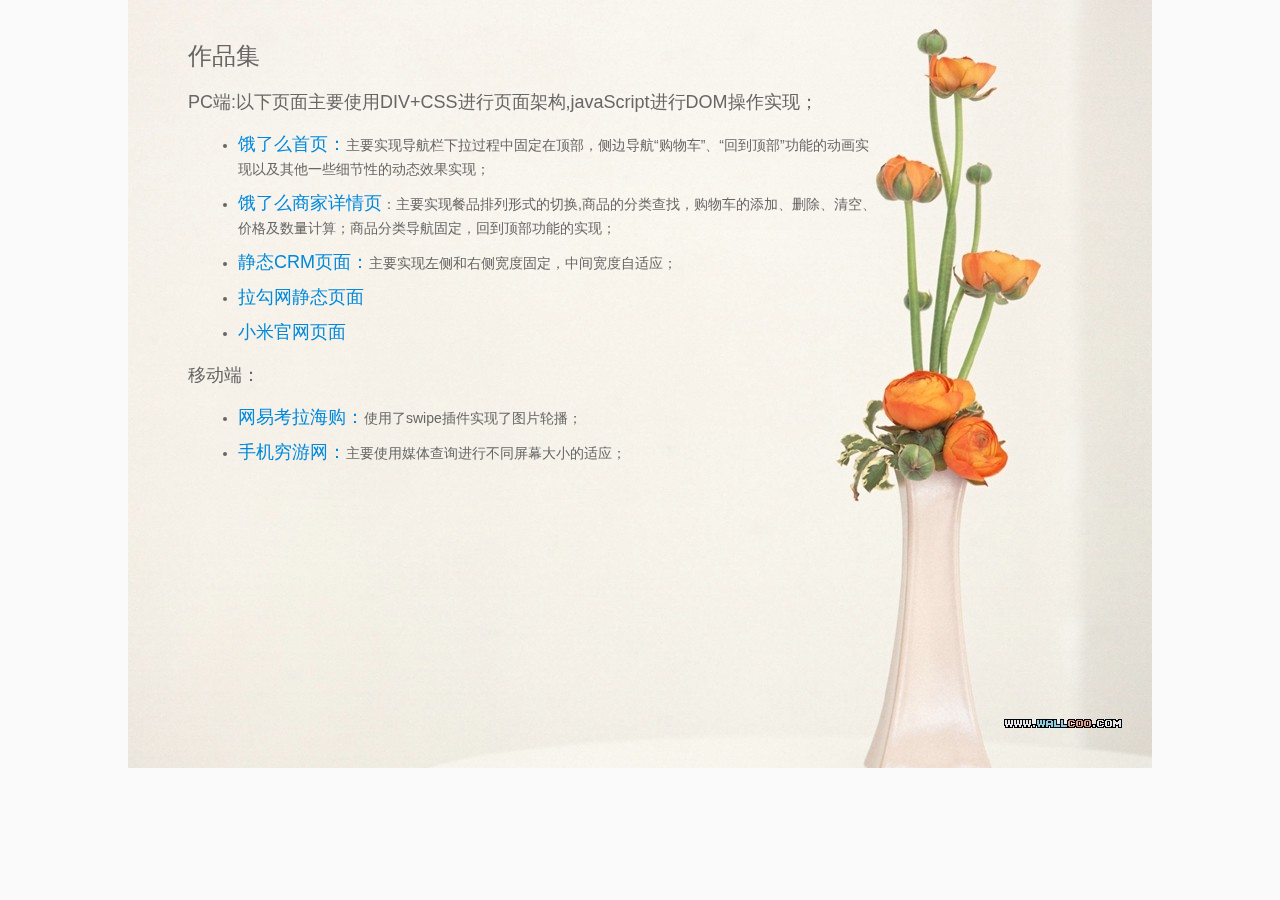
<file: index.html>
<!DOCTYPE html>
<html lang="en">

<head>
    <meta charset="UTF-8">
    <title>作品集</title>
    <link rel="stylesheet" href="css/style.css">
</head>

<body>
    <div class="container">
        <img src="img/spring.jpg" alt="">
        <div class="content">
            <h3 class="production">作品集</h3>
            <p>PC端:以下页面主要使用DIV+CSS进行页面架构,javaScript进行DOM操作实现；</p>
            <ul>
                <li>
                <a href="eleme/index.html"><span>饿了么首页：</span>主要实现导航栏下拉过程中固定在顶部，侧边导航“购物车”、“回到顶部”功能的动画实现以及其他一些细节性的动态效果实现；</a>
                </li>
                <li><a href="eleme/detail.html"><span>饿了么商家详情页</span>：主要实现餐品排列形式的切换,商品的分类查找，购物车的添加、删除、清空、价格及数量计算；商品分类导航固定，回到顶部功能的实现；</a></li>
                <li><a href="CRM/crm.html"><span>静态CRM页面：</span>主要实现左侧和右侧宽度固定，中间宽度自适应；</a></li>
                <li><a href="lagou/index.html"><span>拉勾网静态页面</span></a></li>
                <li><a href="xiaomi/index.html"><span>小米官网页面</span></a></li>
            </ul>
            <p>移动端：</p>
            <ul>
            	<li><a href="kaola/index.html"><span>网易考拉海购：</span>使用了swipe插件实现了图片轮播；</a></li>
            	<li><a href="qyer/index.html"><span>手机穷游网：</span>主要使用媒体查询进行不同屏幕大小的适应；</a></li>
            </ul>
        </div>
    </div>
</body>

</html>
</file>
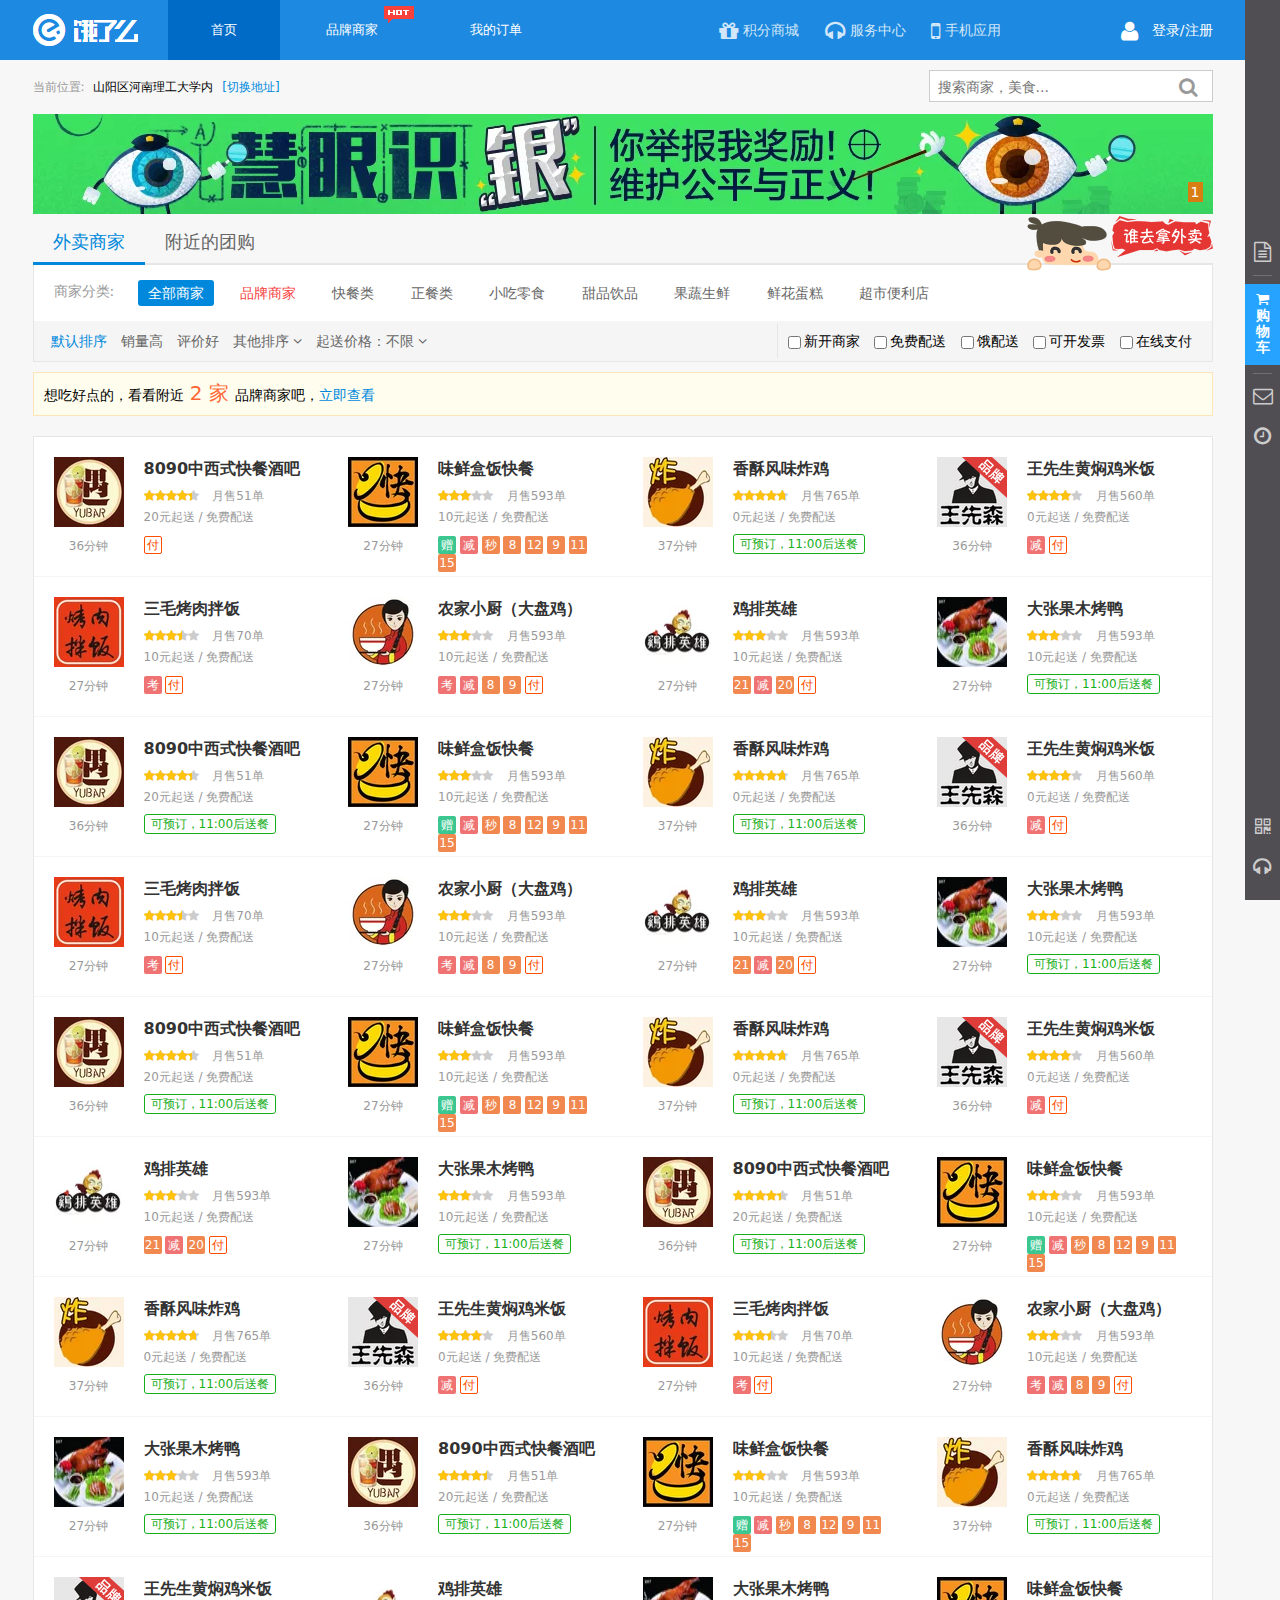
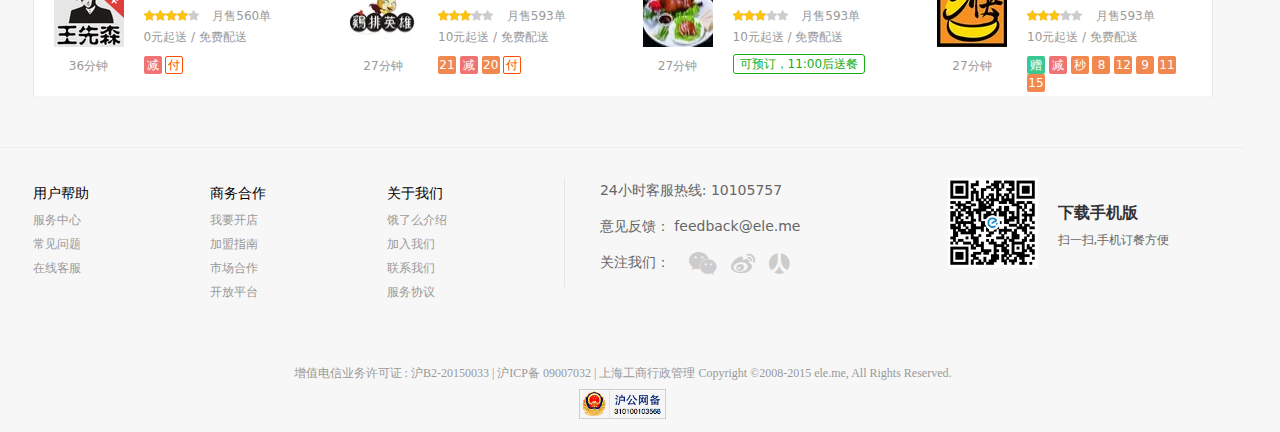
<file: eleme/index.html>
<!DOCTYPE html>
<html>
<head lang="en">
    <meta charset="UTF-8">
    <title>饿了么首页</title>
    <link rel="stylesheet" href="css/head.css"/>
    <link rel="stylesheet" href="css/footer.css"/>
    <link rel="stylesheet" href="css/index.css"/>
    <link rel="stylesheet" href="css/font-awesome.min.css"/>

</head>
<body>
<!--导航条-->
<div class="topbar">
    <div class="container clearfix">
        <h1><a href="" class="topbar-logo"></a></h1>
        <a href="" class="topbar-item topbar-homepage focus ">首页</a>
        <a href="javascript:;" class="topbar-item ng-scope">品牌商家<i class="elemeicon elemeicon-hot"></i></a>
        <a href="javascript:;" class="topbar-item">我的订单</a>

        <div class="topbar-nav">
            <a href="" class="topbar-nav-link">
                <i class="fa fa-gift font"></i>积分商城
            </a>
            <a href="" class="topbar-nav-link">
                <i class="fa fa-headphones font"></i>服务中心
            </a>

            <div class="topbar-nav-link">
                <i class="fa fa-mobile font"></i>手机应用
                <div class="dropbox topbar-mobile-dropbox">
                    <i class="fa fa-caret-up special"></i>
                    <span>扫一扫订餐更方便</span>
                    <img src="img/saoma.png" alt="" class="topbar-nav-qrcode"/>
                </div>
            </div>
            <div>
                <div class="topbar-profilebox">
                    <i class="fa fa-user topbar-profilebox-avatar"></i>
                    <span>
                        <a href="">登录</a>/<a href="">注册</a>
                    </span>

                </div>
            </div>
        </div>
    </div>
</div>
<!--侧边框-->
<div class="sidebar">
    <div class="sidebar-tabs">
        <div class="toolbar-tabs-middle">
            <a href="#" class="toolbar-btn">
                <i class="fa fa-file-text-o"></i>
                <div class="remind">
                    <i class="fa fa-caret-right icon"></i>
                    <span class="remind-text">我的订单</span>
                </div>
            </a>
            <div class="toolbar-separator"></div>
            <a href="javascript:;" class="toolbar-cartbtn toolbar-open focus" id="shop"><i class="fa fa-shopping-cart icon-card"></i></a>
            <div class="toolbar-separator"></div>
            <a href="#" class="toolbar-btn">
                <i class="fa fa-envelope-o"></i>
                <div class="remind">
                    <i class="fa fa-caret-right icon"></i>
                    <span class="remind-text">我的信息</span>
                </div>
            </a>
            <a href="#" class="toolbar-btn">
                <i class="fa fa-clock-o"></i>
                <div class="remind">
                    <i class="fa fa-caret-right icon"></i>
                    <span class="remind-text">浏览历史</span>
                </div>
            </a>

        </div>
        <div class="toolbar-tabs-bottom">

            <div class="toolbar-btn saoma">
                <i class="fa fa-qrcode"></i>
                <div class="dropbox toolbar-tabs-dropbox">
                    <i class="fa fa-caret-right caret-right"></i>
                    <a href="#">
                        <img src="img/saoma2.png">
                        <p>下载手机应用</p>
                        <p class="activity">即可参加分享红包活动</p>
                    </a>
                </div>
            </div>
            <a href="#" class="toolbar-btn">
                <i class="fa fa-headphones"></i>
                <div class="remind">
                    <i class="fa fa-caret-right icon"></i>
                    <span class="remind-text">在线客服</span>
                </div>
            </a>
            <a href="javascript:;" class="toolbar-btn sidebar-btn-backtop"  id="btn" style="display: none">
                <i class="fa fa-arrow-circle-up"></i>
                <div class="remind">
                    <i class="fa fa-caret-right icon"></i>
                    <span class="remind-text">回到顶部</span>
                </div>
            </a>
        </div>

    </div>
    <div class="sidebar-content">
        <div class="sidebarcart-caption">
            <a href="">购物车</a>
            <i class="fa fa-angle-double-right double-right"></i>
        </div>
        <div class="sidebarcart-notice">
            <i class="fa fa-clock-o"></i>
            <h3>购物车空空如也</h3>
            <p>快去订餐吧，总有你心仪的美食</p>
        </div>
    </div>

</div>
<!--内容部分-->
<div class="content">
    <!-- 位置信息-->
    <div class="container clearfix">
        <div class="location">
            <span>当前位置:</span>
            <span class="location-current"><a href="" class="inherit">山阳区河南理工大学内</a></span>
            <span class="location-change"><a href="">[切换地址]</a></span>
        </div>
        <div class="place-search">
            <a href="" class="place-search-btn"><i class="fa fa-search"></i></a>
            <!--<label>搜索商家或美食</label>-->
            <input type="text" placeholder="搜索商家，美食..." class="place-search-input"/>
        </div>
    </div>
    <!-- 滚动图片-->
    <div class="place-ad container">
        <img src="img/bigimg.jpeg" alt=""/>
        <a href="" class="num">1</a>
    </div>
    <!-- 商家信息-->
    <div class="place-tab container clearfix">
        <a href="" class="place-tab-item focus">外卖商家</a>
        <a href="" class="place-tab-item">附近的团购</a>

        <div class="place-child">
            <img src="img/child.png" alt=""/>
        </div>
    </div>
    <!-- 详细信息-->
    <div class="container">
        <div class="excavator container">
            <!-- 商品分类-->
            <div class="excavator-filter">
                <span class="excavator-filter-name">商家分类:</span>
                <a href="" class="excavator-filter-item focus">全部商家</a>
                <a href="" class="excavator-filter-item special">品牌商家</a>
                <a href="" class="excavator-filter-item">快餐类</a>
                <a href="" class="excavator-filter-item">正餐类</a>
                <a href="" class="excavator-filter-item">小吃零食</a>
                <a href="" class="excavator-filter-item">甜品饮品</a>
                <a href="" class="excavator-filter-item">果蔬生鲜</a>
                <a href="" class="excavator-filter-item">鲜花蛋糕</a>
                <a href="" class="excavator-filter-item">超市便利店</a>
            </div>
            <!--商品搜索条件 -->
            <div class="excavator-bgbar clearfix">
                <div class="place-search">
                    <a href="" class="place-search-btn"><i class="fa fa-search"></i></a>
                    <input type="text" placeholder="搜索商家，美食..." class="place-search-input"/>
                </div>
                <div class="excavator-sort">
                    <a href="" class="excavator-sort-item focus">默认排序</a>
                    <a href="" class="excavator-sort-item">销量高</a>
                    <a href="" class="excavator-sort-item">评价好</a>

                    <div class="excavator-sort-item">
                        <a href="">
                            <span>其他排序</span>
                            <i class="fa fa-angle-down angle-down"></i>
                            <i class="fa fa-angle-up angle-up"></i>

                        </a>

                        <div class="excavator-sort-dropdown">

                            <a href="">距离最近</a>
                            <a href="">配送速度</a>
                            <a href="">起送金额</a>
                        </div>
                    </div>
                    <div class="excavator-sort-item">
                        <a href="">
                            <span>起送价格：不限</span>
                            <i class="fa fa-angle-down angle-down"></i>
                            <i class="fa fa-angle-up angle-up"></i>
                        </a>

                        <div class="excavator-sort-dropdown wide">
                            <a href="" class="focus">不限</a>
                            <a href="">15元以下</a>
                            <a href="">20元以下</a>
                            <a href="">30元以下</a>
                            <a href="">40元以下</a>
                        </div>
                    </div>
                </div>
                <div class="excavator-option">
                    <label class="excavator-option-item"><input type="checkbox"/>新开商家</label>
                    <label class="excavator-option-item"><input type="checkbox"/>免费配送</label>
                    <label class="excavator-option-item"><input type="checkbox"/>饿配送</label>
                    <label class="excavator-option-item"><input type="checkbox"/>可开发票</label>
                    <label class="excavator-option-item"><input type="checkbox"/>在线支付</label>
                </div>

            </div>
        </div>
        <div class="place-tips">
            <span>想吃好点的，看看附近<span> 2 家 </span>品牌商家吧，<a href="">立即查看</a></span>
        </div>
        <div class="place-rstbox clearfix">
            <div class="clearfix">
                <a href="./detail.html" class="rstblock">
                    <div class="rstblock-logo">
                        <img src="img/1.jpeg" alt="" class="rstblock-logo-icon"/>
                        <span>36分钟</span>
                    </div>
                    <div class="rstblock-content">
                        <div class="rstblock-title">8090中西式快餐酒吧</div>
                        <div class="star">
                            <i class="fa fa-star"></i><i class="fa fa-star"></i><i class="fa fa-star"></i><i class="fa fa-star"></i><i class="fa fa-star"></i>
                            <span class="icon-star" style="width: 89%;">
                                <i class="fa fa-star"></i><i class="fa fa-star"></i><i class="fa fa-star"></i><i class="fa fa-star"></i><i class="fa fa-star"></i>
                            </span>
                        </div>
                        <span class="rstblock-monthsales">月售51单</span>

                        <div class="rstblock-cost">20元起送 / 免费配送</div>
                        <div class="rstblock-activity">
                            <i style="background:#fff;color:#FF4E00;border:1px solid;padding:0;">付</i>
                        </div>
                    </div>

                    <!-- hover显示块部分-->
                    <div class="rstblock-hidden">
                        <span class="caret-left"><i class="fa fa-caret-left"></i></span>
                        <div class="content">
                            <h3>8090中西式快餐酒吧</h3>
                            <div class="rstblock-activity contentpay">
                                <i style="background:#fff;color:#FF4E00;border:1px solid;padding:0;">付</i>
                                <span class="pay">可使用支付宝、微信、手机QQ进行在线支付</span>
                            </div>
                            <div class="inform"><!-- 告知-->
                                <span><i style="color: red;font-style: normal">20</i>元起送</span><span>免费配送</span><span>平均<i style="color: red;font-style: normal">36</i>分钟送达</span>
                            </div>
                            <p class="bulletin">本店推荐您在饿了么网上订餐——1、请确保电话开机及铃声状态以便送餐员能联系上您2、外卖制作+配送都需要耗费时间，希望大家提前预订3、请注意查看蜂鸟送餐短信及电话4000557117，以免耽误您吃饭。饿了么理工大学咨询电话13526425276，全国客服热线10105757</p>


                        </div>
                    </div>
                </a>

                <a href="" class="rstblock">
                    <div class="rstblock-logo">
                        <img src="img/5.jpeg" alt="" class="rstblock-logo-icon"/>
                        <span>27分钟</span>
                    </div>
                    <div class="rstblock-content">
                        <div class="rstblock-title">
                            味鲜盒饭快餐
                        </div>
                        <div class="star">
                            <i class="fa fa-star"></i><i class="fa fa-star"></i><i class="fa fa-star"></i><i class="fa fa-star"></i><i class="fa fa-star"></i>
                            <span class="icon-star" style="width: 60%;">
                                <i class="fa fa-star"></i><i class="fa fa-star"></i><i class="fa fa-star"></i><i class="fa fa-star"></i><i class="fa fa-star"></i>
                            </span>
                        </div>
                        <span class="rstblock-monthsales">月售593单</span>

                        <div class="rstblock-cost">10元起送 / 免费配送</div>
                        <div class="rstblock-activity">
                            <i style="background-color: #3cc791">赠</i>
                            <i style="background-color: #f07373">减</i>
                            <i style="background-color: #f1884f">秒</i>
                            <i style="background-color: #f1884f">8</i>
                            <i style="background-color: #f1884f">12</i>
                            <i style="background-color: #f1884f">9</i>
                            <i style="background-color: #f1884f">11</i>
                            <i style="background-color: #f1884f">15</i>
                        </div>
                    </div>
                </a>

                <a href="" class="rstblock">
                    <div class="rstblock-logo">
                        <img src="img/6.jpeg" alt="" class="rstblock-logo-icon"/>
                        <span>37分钟</span>
                    </div>
                    <div class="rstblock-content">
                        <div class="rstblock-title">香酥风味炸鸡</div>
                        <div class="star">
                            <i class="fa fa-star"></i><i class="fa fa-star"></i><i class="fa fa-star"></i><i class="fa fa-star"></i><i class="fa fa-star"></i>
                            <span class="icon-star" style="width: 95%;">
                                <i class="fa fa-star"></i><i class="fa fa-star"></i><i class="fa fa-star"></i><i class="fa fa-star"></i><i class="fa fa-star"></i>
                            </span>
                        </div>
                        <span class="rstblock-monthsales">月售765单</span>

                        <div class="rstblock-cost">0元起送 / 免费配送</div>
                        <div class="rstblock-schedule">可预订，11:00后送餐</div>

                    </div>
                </a>

                <a href="" class="rstblock">
                    <div class="rstblock-logo">
                        <img src="img/7.jpeg" alt="" class="rstblock-logo-icon"/>
                        <span>36分钟</span>
                        <div class="elemeicon elemeicon-premiumsign rstblock-logo-premiumsign"></div>
                    </div>
                    <div class="rstblock-content">
                        <div class="rstblock-title">
                            王先生黄焖鸡米饭
                        </div>
                        <div class="star">
                            <i class="fa fa-star"></i><i class="fa fa-star"></i><i class="fa fa-star"></i><i class="fa fa-star"></i><i class="fa fa-star"></i>
                            <span class="icon-star" style="width: 80%;">
                                <i class="fa fa-star"></i><i class="fa fa-star"></i><i class="fa fa-star"></i><i class="fa fa-star"></i><i class="fa fa-star"></i>
                            </span>
                        </div>
                        <span class="rstblock-monthsales">月售560单</span>

                        <div class="rstblock-cost">0元起送 / 免费配送</div>
                        <div class="rstblock-activity">
                            <i style="background-color: #f07373">减</i>
                            <i style="background:#fff;color:#FF4E00;border:1px solid;padding:0;">付</i>
                        </div>
                    </div>

                </a>

                <a href="" class="rstblock">
                    <div class="rstblock-logo">
                        <img src="img/8.jpeg" alt="" class="rstblock-logo-icon"/>
                        <span>27分钟</span>
                    </div>
                    <div class="rstblock-content">
                        <div class="rstblock-title">
                            三毛烤肉拌饭
                        </div>
                        <div class="star">
                            <i class="fa fa-star"></i><i class="fa fa-star"></i><i class="fa fa-star"></i><i class="fa fa-star"></i><i class="fa fa-star"></i>
                            <span class="icon-star" style="width: 70%;">
                                <i class="fa fa-star"></i><i class="fa fa-star"></i><i class="fa fa-star"></i><i class="fa fa-star"></i><i class="fa fa-star"></i>
                            </span>
                        </div>
                        <span class="rstblock-monthsales">月售70单</span>

                        <div class="rstblock-cost">10元起送 / 免费配送</div>
                        <div class="rstblock-activity">
                            <i style="background-color: #f07373">考</i>
                            <i style="background:#fff;color:#FF4E00;border:1px solid;padding:0;">付</i>
                        </div>
                    </div>
                </a>

                <a href="" class="rstblock">
                    <div class="rstblock-logo">
                        <img src="img/9.jpeg" alt="" class="rstblock-logo-icon"/>
                        <span>27分钟</span>
                    </div>
                    <div class="rstblock-content">
                        <div class="rstblock-title">
                            农家小厨（大盘鸡）
                        </div>
                        <div class="star">
                            <i class="fa fa-star"></i><i class="fa fa-star"></i><i class="fa fa-star"></i><i class="fa fa-star"></i><i class="fa fa-star"></i>
                            <span class="icon-star" style="width: 60%;">
                                <i class="fa fa-star"></i><i class="fa fa-star"></i><i class="fa fa-star"></i><i class="fa fa-star"></i><i class="fa fa-star"></i>
                            </span>
                        </div>
                        <span class="rstblock-monthsales">月售593单</span>

                        <div class="rstblock-cost">10元起送 / 免费配送</div>
                        <div class="rstblock-activity">
                            <i style="background-color: #f07373">考</i>
                            <i style="background-color: #f07373">减</i>
                            <i style="background-color: #f1884f">8</i>
                            <i style="background-color: #f1884f">9</i>
                            <i style="background:#fff;color:#FF4E00;border:1px solid;padding:0;">付</i>

                        </div>
                    </div>
                </a>

                <a href="" class="rstblock">
                    <div class="rstblock-logo">
                        <img src="img/10.jpeg" alt="" class="rstblock-logo-icon"/>
                        <span>27分钟</span>
                    </div>
                    <div class="rstblock-content">
                        <div class="rstblock-title">
                            鸡排英雄
                        </div>
                        <div class="star">
                            <i class="fa fa-star"></i><i class="fa fa-star"></i><i class="fa fa-star"></i><i class="fa fa-star"></i><i class="fa fa-star"></i>
                            <span class="icon-star" style="width: 60%;">
                                <i class="fa fa-star"></i><i class="fa fa-star"></i><i class="fa fa-star"></i><i class="fa fa-star"></i><i class="fa fa-star"></i>
                            </span>
                        </div>
                        <span class="rstblock-monthsales">月售593单</span>

                        <div class="rstblock-cost">10元起送 / 免费配送</div>
                        <div class="rstblock-activity">
                            <i style="background-color: #f1884f">21</i>
                            <i style="background-color: #f07373">减</i>
                            <i style="background-color: #f1884f">20</i>
                            <i style="background:#fff;color:#FF4E00;border:1px solid;padding:0;">付</i>
                        </div>
                    </div>
                </a>

                <a href="" class="rstblock">
                    <div class="rstblock-logo">
                        <img src="img/11.jpeg" alt="" class="rstblock-logo-icon"/>
                        <span>27分钟</span>
                    </div>
                    <div class="rstblock-content">
                        <div class="rstblock-title">
                            大张果木烤鸭
                        </div>
                        <div class="star">
                            <i class="fa fa-star"></i><i class="fa fa-star"></i><i class="fa fa-star"></i><i class="fa fa-star"></i><i class="fa fa-star"></i>
                            <span class="icon-star" style="width: 60%;">
                                <i class="fa fa-star"></i><i class="fa fa-star"></i><i class="fa fa-star"></i><i class="fa fa-star"></i><i class="fa fa-star"></i>
                            </span>
                        </div>
                        <span class="rstblock-monthsales">月售593单</span>

                        <div class="rstblock-cost">10元起送 / 免费配送</div>
                        <div class="rstblock-schedule">可预订，11:00后送餐</div>
                    </div>
                </a>

                <a href="" class="rstblock">
                    <div class="rstblock-logo">
                        <img src="img/1.jpeg" alt="" class="rstblock-logo-icon"/>
                        <span>36分钟</span>
                    </div>
                    <div class="rstblock-content">
                        <div class="rstblock-title">8090中西式快餐酒吧</div>
                        <div class="star">
                            <i class="fa fa-star"></i><i class="fa fa-star"></i><i class="fa fa-star"></i><i class="fa fa-star"></i><i class="fa fa-star"></i>
                            <span class="icon-star" style="width: 89%;">
                                <i class="fa fa-star"></i><i class="fa fa-star"></i><i class="fa fa-star"></i><i class="fa fa-star"></i><i class="fa fa-star"></i>
                            </span>
                        </div>
                        <span class="rstblock-monthsales">月售51单</span>

                        <div class="rstblock-cost">20元起送 / 免费配送</div>
                        <div class="rstblock-schedule">可预订，11:00后送餐</div>
                    </div>
                </a>

                <a href="" class="rstblock">
                    <div class="rstblock-logo">
                        <img src="img/5.jpeg" alt="" class="rstblock-logo-icon"/>
                        <span>27分钟</span>
                    </div>
                    <div class="rstblock-content">
                        <div class="rstblock-title">
                            味鲜盒饭快餐
                        </div>
                        <div class="star">
                            <i class="fa fa-star"></i><i class="fa fa-star"></i><i class="fa fa-star"></i><i class="fa fa-star"></i><i class="fa fa-star"></i>
                            <span class="icon-star" style="width: 60%;">
                                <i class="fa fa-star"></i><i class="fa fa-star"></i><i class="fa fa-star"></i><i class="fa fa-star"></i><i class="fa fa-star"></i>
                            </span>
                        </div>
                        <span class="rstblock-monthsales">月售593单</span>

                        <div class="rstblock-cost">10元起送 / 免费配送</div>
                        <div class="rstblock-activity">
                            <i style="background-color: #3cc791">赠</i>
                            <i style="background-color: #f07373">减</i>
                            <i style="background-color: #f1884f">秒</i>
                            <i style="background-color: #f1884f">8</i>
                            <i style="background-color: #f1884f">12</i>
                            <i style="background-color: #f1884f">9</i>
                            <i style="background-color: #f1884f">11</i>
                            <i style="background-color: #f1884f">15</i>
                        </div>
                    </div>
                </a>

                <a href="" class="rstblock">
                    <div class="rstblock-logo">
                        <img src="img/6.jpeg" alt="" class="rstblock-logo-icon"/>
                        <span>37分钟</span>
                    </div>
                    <div class="rstblock-content">
                        <div class="rstblock-title">香酥风味炸鸡</div>
                        <div class="star">
                            <i class="fa fa-star"></i><i class="fa fa-star"></i><i class="fa fa-star"></i><i class="fa fa-star"></i><i class="fa fa-star"></i>
                            <span class="icon-star" style="width: 95%;">
                                <i class="fa fa-star"></i><i class="fa fa-star"></i><i class="fa fa-star"></i><i class="fa fa-star"></i><i class="fa fa-star"></i>
                            </span>
                        </div>
                        <span class="rstblock-monthsales">月售765单</span>

                        <div class="rstblock-cost">0元起送 / 免费配送</div>
                        <div class="rstblock-schedule">可预订，11:00后送餐</div>

                    </div>
                </a>

                <a href="" class="rstblock">
                    <div class="rstblock-logo">
                        <img src="img/7.jpeg" alt="" class="rstblock-logo-icon"/>
                        <span>36分钟</span>
                        <div class="elemeicon elemeicon-premiumsign rstblock-logo-premiumsign"></div>
                    </div>
                    <div class="rstblock-content">
                        <div class="rstblock-title">
                            王先生黄焖鸡米饭
                        </div>
                        <div class="star">
                            <i class="fa fa-star"></i><i class="fa fa-star"></i><i class="fa fa-star"></i><i class="fa fa-star"></i><i class="fa fa-star"></i>
                            <span class="icon-star" style="width: 80%;">
                                <i class="fa fa-star"></i><i class="fa fa-star"></i><i class="fa fa-star"></i><i class="fa fa-star"></i><i class="fa fa-star"></i>
                            </span>
                        </div>
                        <span class="rstblock-monthsales">月售560单</span>

                        <div class="rstblock-cost">0元起送 / 免费配送</div>
                        <div class="rstblock-activity">
                            <i style="background-color: #f07373">减</i>
                            <i style="background:#fff;color:#FF4E00;border:1px solid;padding:0;">付</i>
                        </div>
                    </div>
                </a>

                <a href="" class="rstblock">
                    <div class="rstblock-logo">
                        <img src="img/8.jpeg" alt="" class="rstblock-logo-icon"/>
                        <span>27分钟</span>
                    </div>
                    <div class="rstblock-content">
                        <div class="rstblock-title">
                            三毛烤肉拌饭
                        </div>
                        <div class="star">
                            <i class="fa fa-star"></i><i class="fa fa-star"></i><i class="fa fa-star"></i><i class="fa fa-star"></i><i class="fa fa-star"></i>
                            <span class="icon-star" style="width: 70%;">
                                <i class="fa fa-star"></i><i class="fa fa-star"></i><i class="fa fa-star"></i><i class="fa fa-star"></i><i class="fa fa-star"></i>
                            </span>
                        </div>
                        <span class="rstblock-monthsales">月售70单</span>

                        <div class="rstblock-cost">10元起送 / 免费配送</div>
                        <div class="rstblock-activity">
                            <i style="background-color: #f07373">考</i>
                            <i style="background:#fff;color:#FF4E00;border:1px solid;padding:0;">付</i>
                        </div>
                    </div>
                </a>

                <a href="" class="rstblock">
                    <div class="rstblock-logo">
                        <img src="img/9.jpeg" alt="" class="rstblock-logo-icon"/>
                        <span>27分钟</span>
                    </div>
                    <div class="rstblock-content">
                        <div class="rstblock-title">
                            农家小厨（大盘鸡）
                        </div>
                        <div class="star">
                            <i class="fa fa-star"></i><i class="fa fa-star"></i><i class="fa fa-star"></i><i class="fa fa-star"></i><i class="fa fa-star"></i>
                            <span class="icon-star" style="width: 60%;">
                                <i class="fa fa-star"></i><i class="fa fa-star"></i><i class="fa fa-star"></i><i class="fa fa-star"></i><i class="fa fa-star"></i>
                            </span>
                        </div>
                        <span class="rstblock-monthsales">月售593单</span>

                        <div class="rstblock-cost">10元起送 / 免费配送</div>
                        <div class="rstblock-activity">
                            <i style="background-color: #f07373">考</i>
                            <i style="background-color: #f07373">减</i>
                            <i style="background-color: #f1884f">8</i>
                            <i style="background-color: #f1884f">9</i>
                            <i style="background:#fff;color:#FF4E00;border:1px solid;padding:0;">付</i>

                        </div>
                    </div>
                </a>

                <a href="" class="rstblock">
                    <div class="rstblock-logo">
                        <img src="img/10.jpeg" alt="" class="rstblock-logo-icon"/>
                        <span>27分钟</span>
                    </div>
                    <div class="rstblock-content">
                        <div class="rstblock-title">
                            鸡排英雄
                        </div>
                        <div class="star">
                            <i class="fa fa-star"></i><i class="fa fa-star"></i><i class="fa fa-star"></i><i class="fa fa-star"></i><i class="fa fa-star"></i>
                            <span class="icon-star" style="width: 60%;">
                                <i class="fa fa-star"></i><i class="fa fa-star"></i><i class="fa fa-star"></i><i class="fa fa-star"></i><i class="fa fa-star"></i>
                            </span>
                        </div>
                        <span class="rstblock-monthsales">月售593单</span>

                        <div class="rstblock-cost">10元起送 / 免费配送</div>
                        <div class="rstblock-activity">
                            <i style="background-color: #f1884f">21</i>
                            <i style="background-color: #f07373">减</i>
                            <i style="background-color: #f1884f">20</i>
                            <i style="background:#fff;color:#FF4E00;border:1px solid;padding:0;">付</i>
                        </div>
                    </div>
                </a>

                <a href="" class="rstblock">
                    <div class="rstblock-logo">
                        <img src="img/11.jpeg" alt="" class="rstblock-logo-icon"/>
                        <span>27分钟</span>
                    </div>
                    <div class="rstblock-content">
                        <div class="rstblock-title">
                            大张果木烤鸭
                        </div>
                        <div class="star">
                            <i class="fa fa-star"></i><i class="fa fa-star"></i><i class="fa fa-star"></i><i class="fa fa-star"></i><i class="fa fa-star"></i>
                            <span class="icon-star" style="width: 60%;">
                                <i class="fa fa-star"></i><i class="fa fa-star"></i><i class="fa fa-star"></i><i class="fa fa-star"></i><i class="fa fa-star"></i>
                            </span>
                        </div>
                        <span class="rstblock-monthsales">月售593单</span>

                        <div class="rstblock-cost">10元起送 / 免费配送</div>
                        <div class="rstblock-schedule">可预订，11:00后送餐</div>
                    </div>
                </a>

                <a href="" class="rstblock">
                    <div class="rstblock-logo">
                        <img src="img/1.jpeg" alt="" class="rstblock-logo-icon"/>
                        <span>36分钟</span>
                    </div>
                    <div class="rstblock-content">
                        <div class="rstblock-title">8090中西式快餐酒吧</div>
                        <div class="star">
                            <i class="fa fa-star"></i><i class="fa fa-star"></i><i class="fa fa-star"></i><i class="fa fa-star"></i><i class="fa fa-star"></i>
                            <span class="icon-star" style="width: 89%;">
                                <i class="fa fa-star"></i><i class="fa fa-star"></i><i class="fa fa-star"></i><i class="fa fa-star"></i><i class="fa fa-star"></i>
                            </span>
                        </div>
                        <span class="rstblock-monthsales">月售51单</span>

                        <div class="rstblock-cost">20元起送 / 免费配送</div>
                        <div class="rstblock-schedule">可预订，11:00后送餐</div>
                    </div>
                </a>

                <a href="" class="rstblock">
                    <div class="rstblock-logo">
                        <img src="img/5.jpeg" alt="" class="rstblock-logo-icon"/>
                        <span>27分钟</span>
                    </div>
                    <div class="rstblock-content">
                        <div class="rstblock-title">
                            味鲜盒饭快餐
                        </div>
                        <div class="star">
                            <i class="fa fa-star"></i><i class="fa fa-star"></i><i class="fa fa-star"></i><i class="fa fa-star"></i><i class="fa fa-star"></i>
                            <span class="icon-star" style="width: 60%;">
                                <i class="fa fa-star"></i><i class="fa fa-star"></i><i class="fa fa-star"></i><i class="fa fa-star"></i><i class="fa fa-star"></i>
                            </span>
                        </div>
                        <span class="rstblock-monthsales">月售593单</span>

                        <div class="rstblock-cost">10元起送 / 免费配送</div>
                        <div class="rstblock-activity">
                            <i style="background-color: #3cc791">赠</i>
                            <i style="background-color: #f07373">减</i>
                            <i style="background-color: #f1884f">秒</i>
                            <i style="background-color: #f1884f">8</i>
                            <i style="background-color: #f1884f">12</i>
                            <i style="background-color: #f1884f">9</i>
                            <i style="background-color: #f1884f">11</i>
                            <i style="background-color: #f1884f">15</i>
                        </div>
                    </div>
                </a>

                <a href="" class="rstblock">
                    <div class="rstblock-logo">
                        <img src="img/6.jpeg" alt="" class="rstblock-logo-icon"/>
                        <span>37分钟</span>
                    </div>
                    <div class="rstblock-content">
                        <div class="rstblock-title">香酥风味炸鸡</div>
                        <div class="star">
                            <i class="fa fa-star"></i><i class="fa fa-star"></i><i class="fa fa-star"></i><i class="fa fa-star"></i><i class="fa fa-star"></i>
                            <span class="icon-star" style="width: 95%;">
                                <i class="fa fa-star"></i><i class="fa fa-star"></i><i class="fa fa-star"></i><i class="fa fa-star"></i><i class="fa fa-star"></i>
                            </span>
                        </div>
                        <span class="rstblock-monthsales">月售765单</span>

                        <div class="rstblock-cost">0元起送 / 免费配送</div>
                        <div class="rstblock-schedule">可预订，11:00后送餐</div>

                    </div>
                </a>

                <a href="" class="rstblock">
                    <div class="rstblock-logo">
                        <img src="img/7.jpeg" alt="" class="rstblock-logo-icon"/>
                        <span>36分钟</span>
                        <div class="elemeicon elemeicon-premiumsign rstblock-logo-premiumsign"></div>
                    </div>
                    <div class="rstblock-content">
                        <div class="rstblock-title">
                            王先生黄焖鸡米饭
                        </div>
                        <div class="star">
                            <i class="fa fa-star"></i><i class="fa fa-star"></i><i class="fa fa-star"></i><i class="fa fa-star"></i><i class="fa fa-star"></i>
                            <span class="icon-star" style="width: 80%;">
                                <i class="fa fa-star"></i><i class="fa fa-star"></i><i class="fa fa-star"></i><i class="fa fa-star"></i><i class="fa fa-star"></i>
                            </span>
                        </div>
                        <span class="rstblock-monthsales">月售560单</span>

                        <div class="rstblock-cost">0元起送 / 免费配送</div>
                        <div class="rstblock-activity">
                            <i style="background-color: #f07373">减</i>
                            <i style="background:#fff;color:#FF4E00;border:1px solid;padding:0;">付</i>
                        </div>
                    </div>
                </a>

                <a href="" class="rstblock">
                    <div class="rstblock-logo">
                        <img src="img/10.jpeg" alt="" class="rstblock-logo-icon"/>
                        <span>27分钟</span>
                    </div>
                    <div class="rstblock-content">
                        <div class="rstblock-title">
                            鸡排英雄
                        </div>
                        <div class="star">
                            <i class="fa fa-star"></i><i class="fa fa-star"></i><i class="fa fa-star"></i><i class="fa fa-star"></i><i class="fa fa-star"></i>
                            <span class="icon-star" style="width: 60%;">
                                <i class="fa fa-star"></i><i class="fa fa-star"></i><i class="fa fa-star"></i><i class="fa fa-star"></i><i class="fa fa-star"></i>
                            </span>
                        </div>
                        <span class="rstblock-monthsales">月售593单</span>

                        <div class="rstblock-cost">10元起送 / 免费配送</div>
                        <div class="rstblock-activity">
                            <i style="background-color: #f1884f">21</i>
                            <i style="background-color: #f07373">减</i>
                            <i style="background-color: #f1884f">20</i>
                            <i style="background:#fff;color:#FF4E00;border:1px solid;padding:0;">付</i>
                        </div>
                    </div>
                </a>

                <a href="" class="rstblock">
                    <div class="rstblock-logo">
                        <img src="img/11.jpeg" alt="" class="rstblock-logo-icon"/>
                        <span>27分钟</span>
                    </div>
                    <div class="rstblock-content">
                        <div class="rstblock-title">
                            大张果木烤鸭
                        </div>
                        <div class="star">
                            <i class="fa fa-star"></i><i class="fa fa-star"></i><i class="fa fa-star"></i><i class="fa fa-star"></i><i class="fa fa-star"></i>
                            <span class="icon-star" style="width: 60%;">
                                <i class="fa fa-star"></i><i class="fa fa-star"></i><i class="fa fa-star"></i><i class="fa fa-star"></i><i class="fa fa-star"></i>
                            </span>
                        </div>
                        <span class="rstblock-monthsales">月售593单</span>

                        <div class="rstblock-cost">10元起送 / 免费配送</div>
                        <div class="rstblock-schedule">可预订，11:00后送餐</div>
                    </div>
                </a>

                <a href="" class="rstblock">
                    <div class="rstblock-logo">
                        <img src="img/1.jpeg" alt="" class="rstblock-logo-icon"/>
                        <span>36分钟</span>
                    </div>
                    <div class="rstblock-content">
                        <div class="rstblock-title">8090中西式快餐酒吧</div>
                        <div class="star">
                            <i class="fa fa-star"></i><i class="fa fa-star"></i><i class="fa fa-star"></i><i class="fa fa-star"></i><i class="fa fa-star"></i>
                            <span class="icon-star" style="width: 89%;">
                                <i class="fa fa-star"></i><i class="fa fa-star"></i><i class="fa fa-star"></i><i class="fa fa-star"></i><i class="fa fa-star"></i>
                            </span>
                        </div>
                        <span class="rstblock-monthsales">月售51单</span>

                        <div class="rstblock-cost">20元起送 / 免费配送</div>
                        <div class="rstblock-schedule">可预订，11:00后送餐</div>
                    </div>
                </a>

                <a href="" class="rstblock">
                    <div class="rstblock-logo">
                        <img src="img/5.jpeg" alt="" class="rstblock-logo-icon"/>
                        <span>27分钟</span>
                    </div>
                    <div class="rstblock-content">
                        <div class="rstblock-title">
                            味鲜盒饭快餐
                        </div>
                        <div class="star">
                            <i class="fa fa-star"></i><i class="fa fa-star"></i><i class="fa fa-star"></i><i class="fa fa-star"></i><i class="fa fa-star"></i>
                            <span class="icon-star" style="width: 60%;">
                                <i class="fa fa-star"></i><i class="fa fa-star"></i><i class="fa fa-star"></i><i class="fa fa-star"></i><i class="fa fa-star"></i>
                            </span>
                        </div>
                        <span class="rstblock-monthsales">月售593单</span>

                        <div class="rstblock-cost">10元起送 / 免费配送</div>
                        <div class="rstblock-activity">
                            <i style="background-color: #3cc791">赠</i>
                            <i style="background-color: #f07373">减</i>
                            <i style="background-color: #f1884f">秒</i>
                            <i style="background-color: #f1884f">8</i>
                            <i style="background-color: #f1884f">12</i>
                            <i style="background-color: #f1884f">9</i>
                            <i style="background-color: #f1884f">11</i>
                            <i style="background-color: #f1884f">15</i>
                        </div>
                    </div>
                </a>

                <a href="" class="rstblock">
                    <div class="rstblock-logo">
                        <img src="img/6.jpeg" alt="" class="rstblock-logo-icon"/>
                        <span>37分钟</span>
                    </div>
                    <div class="rstblock-content">
                        <div class="rstblock-title">香酥风味炸鸡</div>
                        <div class="star">
                            <i class="fa fa-star"></i><i class="fa fa-star"></i><i class="fa fa-star"></i><i class="fa fa-star"></i><i class="fa fa-star"></i>
                            <span class="icon-star" style="width: 95%;">
                                <i class="fa fa-star"></i><i class="fa fa-star"></i><i class="fa fa-star"></i><i class="fa fa-star"></i><i class="fa fa-star"></i>
                            </span>
                        </div>
                        <span class="rstblock-monthsales">月售765单</span>

                        <div class="rstblock-cost">0元起送 / 免费配送</div>
                        <div class="rstblock-schedule">可预订，11:00后送餐</div>

                    </div>
                </a>

                <a href="" class="rstblock">
                    <div class="rstblock-logo">
                        <img src="img/7.jpeg" alt="" class="rstblock-logo-icon"/>
                        <span>36分钟</span>
                        <div class="elemeicon elemeicon-premiumsign rstblock-logo-premiumsign"></div>
                    </div>
                    <div class="rstblock-content">
                        <div class="rstblock-title">
                            王先生黄焖鸡米饭
                        </div>
                        <div class="star">
                            <i class="fa fa-star"></i><i class="fa fa-star"></i><i class="fa fa-star"></i><i class="fa fa-star"></i><i class="fa fa-star"></i>
                            <span class="icon-star" style="width: 80%;">
                                <i class="fa fa-star"></i><i class="fa fa-star"></i><i class="fa fa-star"></i><i class="fa fa-star"></i><i class="fa fa-star"></i>
                            </span>
                        </div>
                        <span class="rstblock-monthsales">月售560单</span>

                        <div class="rstblock-cost">0元起送 / 免费配送</div>
                        <div class="rstblock-activity">
                            <i style="background-color: #f07373">减</i>
                            <i style="background:#fff;color:#FF4E00;border:1px solid;padding:0;">付</i>
                        </div>
                    </div>
                </a>

                <a href="" class="rstblock">
                    <div class="rstblock-logo">
                        <img src="img/8.jpeg" alt="" class="rstblock-logo-icon"/>
                        <span>27分钟</span>
                    </div>
                    <div class="rstblock-content">
                        <div class="rstblock-title">
                            三毛烤肉拌饭
                        </div>
                        <div class="star">
                            <i class="fa fa-star"></i><i class="fa fa-star"></i><i class="fa fa-star"></i><i class="fa fa-star"></i><i class="fa fa-star"></i>
                            <span class="icon-star" style="width: 70%;">
                                <i class="fa fa-star"></i><i class="fa fa-star"></i><i class="fa fa-star"></i><i class="fa fa-star"></i><i class="fa fa-star"></i>
                            </span>
                        </div>
                        <span class="rstblock-monthsales">月售70单</span>

                        <div class="rstblock-cost">10元起送 / 免费配送</div>
                        <div class="rstblock-activity">
                            <i style="background-color: #f07373">考</i>
                            <i style="background:#fff;color:#FF4E00;border:1px solid;padding:0;">付</i>
                        </div>
                    </div>
                </a>

                <a href="" class="rstblock">
                    <div class="rstblock-logo">
                        <img src="img/9.jpeg" alt="" class="rstblock-logo-icon"/>
                        <span>27分钟</span>
                    </div>
                    <div class="rstblock-content">
                        <div class="rstblock-title">
                            农家小厨（大盘鸡）
                        </div>
                        <div class="star">
                            <i class="fa fa-star"></i><i class="fa fa-star"></i><i class="fa fa-star"></i><i class="fa fa-star"></i><i class="fa fa-star"></i>
                            <span class="icon-star" style="width: 60%;">
                                <i class="fa fa-star"></i><i class="fa fa-star"></i><i class="fa fa-star"></i><i class="fa fa-star"></i><i class="fa fa-star"></i>
                            </span>
                        </div>
                        <span class="rstblock-monthsales">月售593单</span>

                        <div class="rstblock-cost">10元起送 / 免费配送</div>
                        <div class="rstblock-activity">
                            <i style="background-color: #f07373">考</i>
                            <i style="background-color: #f07373">减</i>
                            <i style="background-color: #f1884f">8</i>
                            <i style="background-color: #f1884f">9</i>
                            <i style="background:#fff;color:#FF4E00;border:1px solid;padding:0;">付</i>

                        </div>
                    </div>
                </a>

                <a href="" class="rstblock">
                    <div class="rstblock-logo">
                        <img src="img/11.jpeg" alt="" class="rstblock-logo-icon"/>
                        <span>27分钟</span>
                    </div>
                    <div class="rstblock-content">
                        <div class="rstblock-title">
                            大张果木烤鸭
                        </div>
                        <div class="star">
                            <i class="fa fa-star"></i><i class="fa fa-star"></i><i class="fa fa-star"></i><i class="fa fa-star"></i><i class="fa fa-star"></i>
                            <span class="icon-star" style="width: 60%;">
                                <i class="fa fa-star"></i><i class="fa fa-star"></i><i class="fa fa-star"></i><i class="fa fa-star"></i><i class="fa fa-star"></i>
                            </span>
                        </div>
                        <span class="rstblock-monthsales">月售593单</span>

                        <div class="rstblock-cost">10元起送 / 免费配送</div>
                        <div class="rstblock-schedule">可预订，11:00后送餐</div>
                    </div>
                </a>

                <a href="" class="rstblock">
                    <div class="rstblock-logo">
                        <img src="img/1.jpeg" alt="" class="rstblock-logo-icon"/>
                        <span>36分钟</span>
                    </div>
                    <div class="rstblock-content">
                        <div class="rstblock-title">8090中西式快餐酒吧</div>
                        <div class="star">
                            <i class="fa fa-star"></i><i class="fa fa-star"></i><i class="fa fa-star"></i><i class="fa fa-star"></i><i class="fa fa-star"></i>
                            <span class="icon-star" style="width: 89%;">
                                <i class="fa fa-star"></i><i class="fa fa-star"></i><i class="fa fa-star"></i><i class="fa fa-star"></i><i class="fa fa-star"></i>
                            </span>
                        </div>
                        <span class="rstblock-monthsales">月售51单</span>

                        <div class="rstblock-cost">20元起送 / 免费配送</div>
                        <div class="rstblock-schedule">可预订，11:00后送餐</div>
                    </div>
                </a>

                <a href="" class="rstblock">
                    <div class="rstblock-logo">
                        <img src="img/5.jpeg" alt="" class="rstblock-logo-icon"/>
                        <span>27分钟</span>
                    </div>
                    <div class="rstblock-content">
                        <div class="rstblock-title">
                            味鲜盒饭快餐
                        </div>
                        <div class="star">
                            <i class="fa fa-star"></i><i class="fa fa-star"></i><i class="fa fa-star"></i><i class="fa fa-star"></i><i class="fa fa-star"></i>
                            <span class="icon-star" style="width: 60%;">
                                <i class="fa fa-star"></i><i class="fa fa-star"></i><i class="fa fa-star"></i><i class="fa fa-star"></i><i class="fa fa-star"></i>
                            </span>
                        </div>
                        <span class="rstblock-monthsales">月售593单</span>

                        <div class="rstblock-cost">10元起送 / 免费配送</div>
                        <div class="rstblock-activity">
                            <i style="background-color: #3cc791">赠</i>
                            <i style="background-color: #f07373">减</i>
                            <i style="background-color: #f1884f">秒</i>
                            <i style="background-color: #f1884f">8</i>
                            <i style="background-color: #f1884f">12</i>
                            <i style="background-color: #f1884f">9</i>
                            <i style="background-color: #f1884f">11</i>
                            <i style="background-color: #f1884f">15</i>
                        </div>
                    </div>
                </a>

                <a href="" class="rstblock">
                    <div class="rstblock-logo">
                        <img src="img/6.jpeg" alt="" class="rstblock-logo-icon"/>
                        <span>37分钟</span>
                    </div>
                    <div class="rstblock-content">
                        <div class="rstblock-title">香酥风味炸鸡</div>
                        <div class="star">
                            <i class="fa fa-star"></i><i class="fa fa-star"></i><i class="fa fa-star"></i><i class="fa fa-star"></i><i class="fa fa-star"></i>
                            <span class="icon-star" style="width: 95%;">
                                <i class="fa fa-star"></i><i class="fa fa-star"></i><i class="fa fa-star"></i><i class="fa fa-star"></i><i class="fa fa-star"></i>
                            </span>
                        </div>
                        <span class="rstblock-monthsales">月售765单</span>

                        <div class="rstblock-cost">0元起送 / 免费配送</div>
                        <div class="rstblock-schedule">可预订，11:00后送餐</div>

                    </div>
                </a>

                <a href="" class="rstblock">
                    <div class="rstblock-logo">
                        <img src="img/7.jpeg" alt="" class="rstblock-logo-icon"/>
                        <span>36分钟</span>
                        <div class="elemeicon elemeicon-premiumsign rstblock-logo-premiumsign"></div>
                    </div>
                    <div class="rstblock-content">
                        <div class="rstblock-title">
                            王先生黄焖鸡米饭
                        </div>
                        <div class="star">
                            <i class="fa fa-star"></i><i class="fa fa-star"></i><i class="fa fa-star"></i><i class="fa fa-star"></i><i class="fa fa-star"></i>
                            <span class="icon-star" style="width: 80%;">
                                <i class="fa fa-star"></i><i class="fa fa-star"></i><i class="fa fa-star"></i><i class="fa fa-star"></i><i class="fa fa-star"></i>
                            </span>
                        </div>
                        <span class="rstblock-monthsales">月售560单</span>

                        <div class="rstblock-cost">0元起送 / 免费配送</div>
                        <div class="rstblock-activity">
                            <i style="background-color: #f07373">减</i>
                            <i style="background:#fff;color:#FF4E00;border:1px solid;padding:0;">付</i>
                        </div>
                    </div>
                </a>

                <a href="" class="rstblock">
                    <div class="rstblock-logo">
                        <img src="img/10.jpeg" alt="" class="rstblock-logo-icon"/>
                        <span>27分钟</span>
                    </div>
                    <div class="rstblock-content">
                        <div class="rstblock-title">
                            鸡排英雄
                        </div>
                        <div class="star">
                            <i class="fa fa-star"></i><i class="fa fa-star"></i><i class="fa fa-star"></i><i class="fa fa-star"></i><i class="fa fa-star"></i>
                            <span class="icon-star" style="width: 60%;">
                                <i class="fa fa-star"></i><i class="fa fa-star"></i><i class="fa fa-star"></i><i class="fa fa-star"></i><i class="fa fa-star"></i>
                            </span>
                        </div>
                        <span class="rstblock-monthsales">月售593单</span>

                        <div class="rstblock-cost">10元起送 / 免费配送</div>
                        <div class="rstblock-activity">
                            <i style="background-color: #f1884f">21</i>
                            <i style="background-color: #f07373">减</i>
                            <i style="background-color: #f1884f">20</i>
                            <i style="background:#fff;color:#FF4E00;border:1px solid;padding:0;">付</i>
                        </div>
                    </div>
                </a>

                <a href="" class="rstblock">
                    <div class="rstblock-logo">
                        <img src="img/11.jpeg" alt="" class="rstblock-logo-icon"/>
                        <span>27分钟</span>
                    </div>
                    <div class="rstblock-content">
                        <div class="rstblock-title">
                            大张果木烤鸭
                        </div>
                        <div class="star">
                            <i class="fa fa-star"></i><i class="fa fa-star"></i><i class="fa fa-star"></i><i class="fa fa-star"></i><i class="fa fa-star"></i>
                            <span class="icon-star" style="width: 60%;">
                                <i class="fa fa-star"></i><i class="fa fa-star"></i><i class="fa fa-star"></i><i class="fa fa-star"></i><i class="fa fa-star"></i>
                            </span>
                        </div>
                        <span class="rstblock-monthsales">月售593单</span>

                        <div class="rstblock-cost">10元起送 / 免费配送</div>
                        <div class="rstblock-schedule">可预订，11:00后送餐</div>
                    </div>
                </a>

                <a href="" class="rstblock">
                    <div class="rstblock-logo">
                        <img src="img/5.jpeg" alt="" class="rstblock-logo-icon"/>
                        <span>27分钟</span>
                    </div>
                    <div class="rstblock-content">
                        <div class="rstblock-title">
                            味鲜盒饭快餐
                        </div>
                        <div class="star">
                            <i class="fa fa-star"></i><i class="fa fa-star"></i><i class="fa fa-star"></i><i class="fa fa-star"></i><i class="fa fa-star"></i>
                            <span class="icon-star" style="width: 60%;">
                                <i class="fa fa-star"></i><i class="fa fa-star"></i><i class="fa fa-star"></i><i class="fa fa-star"></i><i class="fa fa-star"></i>
                            </span>
                        </div>
                        <span class="rstblock-monthsales">月售593单</span>

                        <div class="rstblock-cost">10元起送 / 免费配送</div>
                        <div class="rstblock-activity">
                            <i style="background-color: #3cc791">赠</i>
                            <i style="background-color: #f07373">减</i>
                            <i style="background-color: #f1884f">秒</i>
                            <i style="background-color: #f1884f">8</i>
                            <i style="background-color: #f1884f">12</i>
                            <i style="background-color: #f1884f">9</i>
                            <i style="background-color: #f1884f">11</i>
                            <i style="background-color: #f1884f">15</i>
                        </div>
                    </div>
                </a>

            </div>
        </div>

    </div>
</div>
<div class="footer">
    <div class="container clearfix">
        <div class="footer-link">
            <h3 class="footer-link-title">用户帮助</h3>
            <a href="" class="footer-link-item">服务中心</a>
            <a href="" class="footer-link-item">常见问题</a>
            <a href="" class="footer-link-item">在线客服</a>
        </div>
        <div class="footer-link">
            <h3 class="footer-link-title">商务合作</h3>
            <a href="" class="footer-link-item">我要开店</a>
            <a href="" class="footer-link-item">加盟指南</a>
            <a href="" class="footer-link-item">市场合作</a>
            <a href="" class="footer-link-item">开放平台</a>
        </div>
        <div class="footer-link">
            <h3 class="footer-link-title">关于我们</h3>
            <a href="" class="footer-link-item">饿了么介绍</a>
            <a href="" class="footer-link-item">加入我们</a>
            <a href="" class="footer-link-item">联系我们</a>
            <a href="" class="footer-link-item">服务协议</a>
        </div>
        <div class="footer-contect">
            <div class="footer-contect-item">
                24小时客服热线:
                <a href="" class="inherit">10105757</a>
            </div>
            <div class="footer-contect-item">
                意见反馈：
                <a href="" class="inherit"> feedback@ele.me</a>
            </div>
            <div class="footer-contect-item">
                关注我们：
                <div class="icon-wechat">
                    <span class="icon-weixin"><i class="fa fa-weixin weixin"></i></span>
                    <div class="dropbox dropbox-bottom footer-contect-dropbox">
                        <i class="fa fa-caret-down special"></i>
                        <img src="img/saoma2.png" alt=""/>
                        <p>微信号: elemeorder</p>
                        <p>饿了么网上订餐</p>
                    </div>
                </div>
                <a href="" class="icon-weibo"><i class="fa fa-weibo weibo"></i></a>
                <a href="" class="icon-renren"><i class="fa fa-renren renren"></i></a>
            </div>

        </div>
        <div class="footer-mobile">
            <a href=""><img src="img/saoma3.png" alt="" class="footer-mobile-icon"/></a>
            <div class="footer-mobile-content">
                <h3>下载手机版</h3>
                <p>扫一扫,手机订餐方便</p>
            </div>
        </div>
            <div class="footer-copyright serif">增值电信业务许可证 :
                <a href="" class="inherit">沪B2-20150033</a>
                | <a href="" class="inherit">沪ICP备 09007032</a>
                | <a href="" class="inherit">上海工商行政管理</a>
                Copyright ©2008-2015 ele.me, All Rights Reserved.
            </div>

        <div class="footer-police container">
            <a href=""><img src="img/police.jpg" height="30" alt=""/></a>
        </div>
    </div>
</div>



<script src="js/jquery-1.11.3.min.js"></script>
<script src="js/index.js"></script>
</body>
</html>
</file>
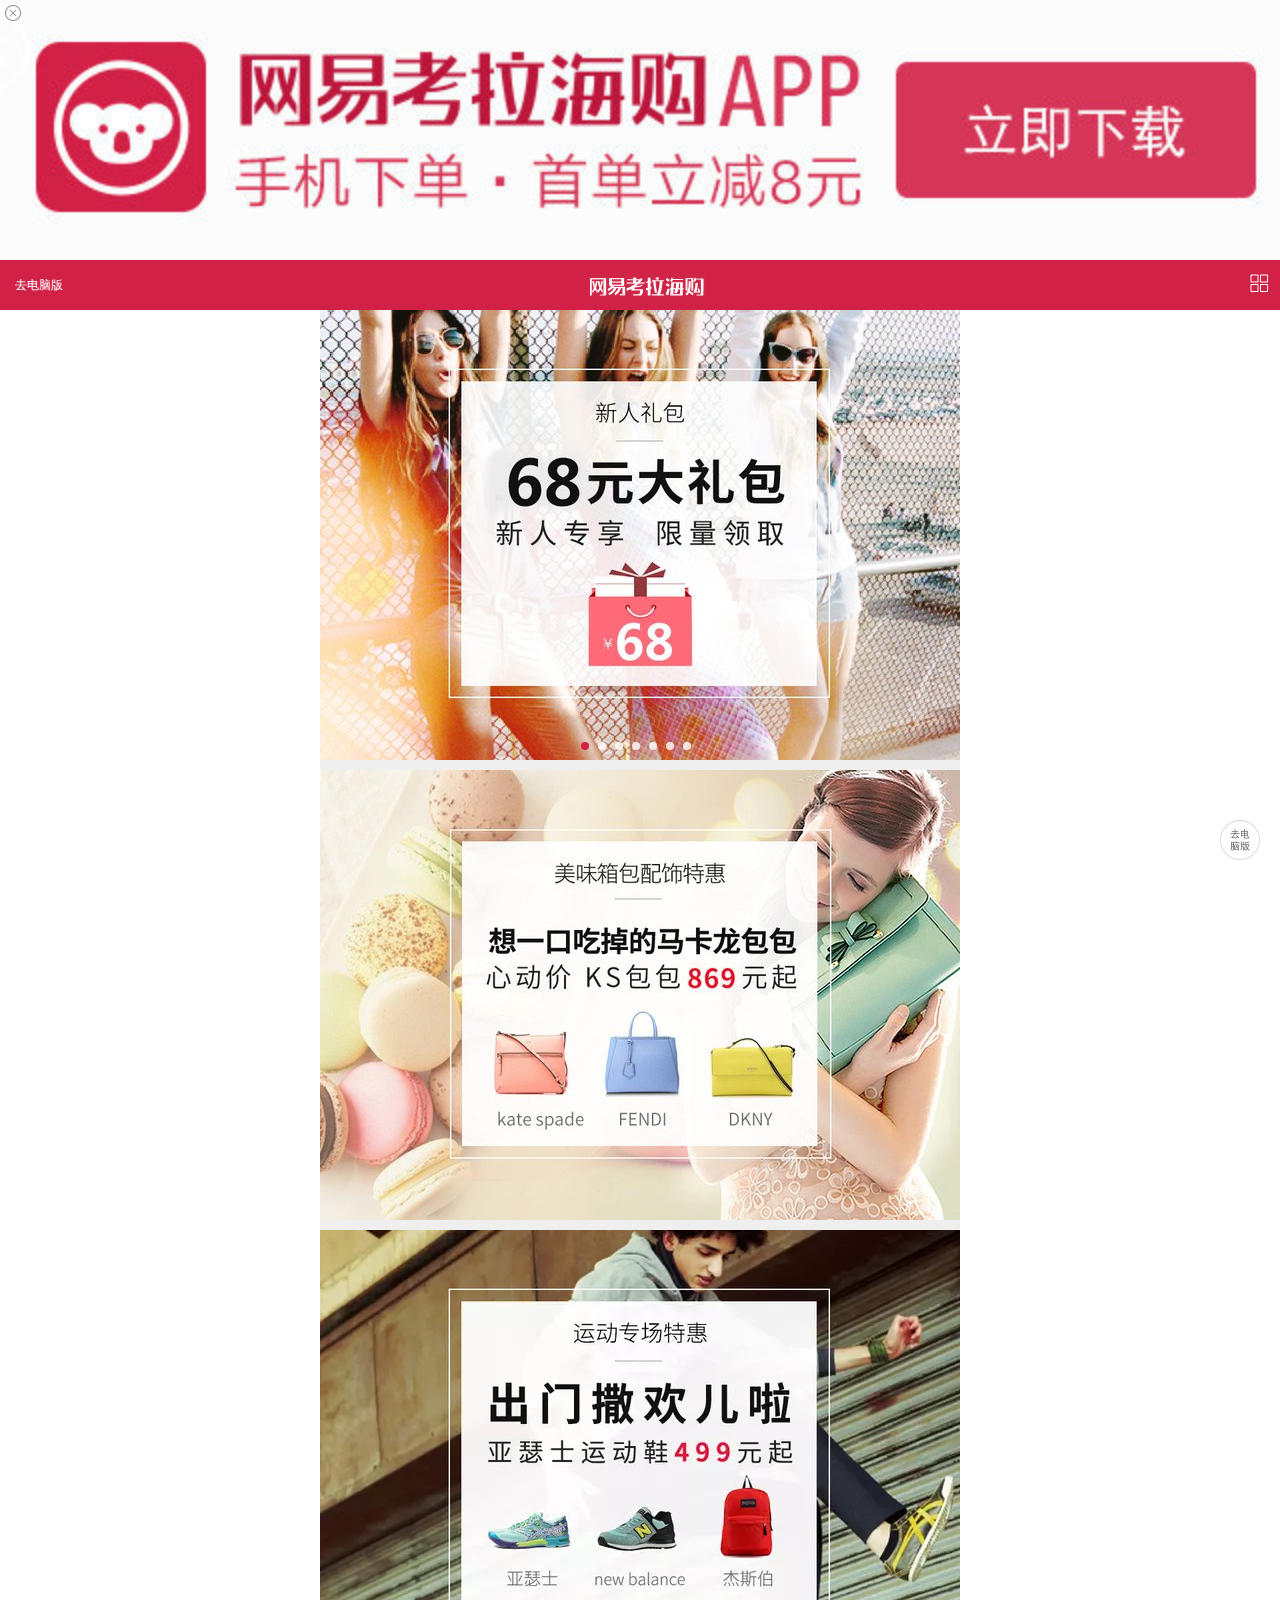
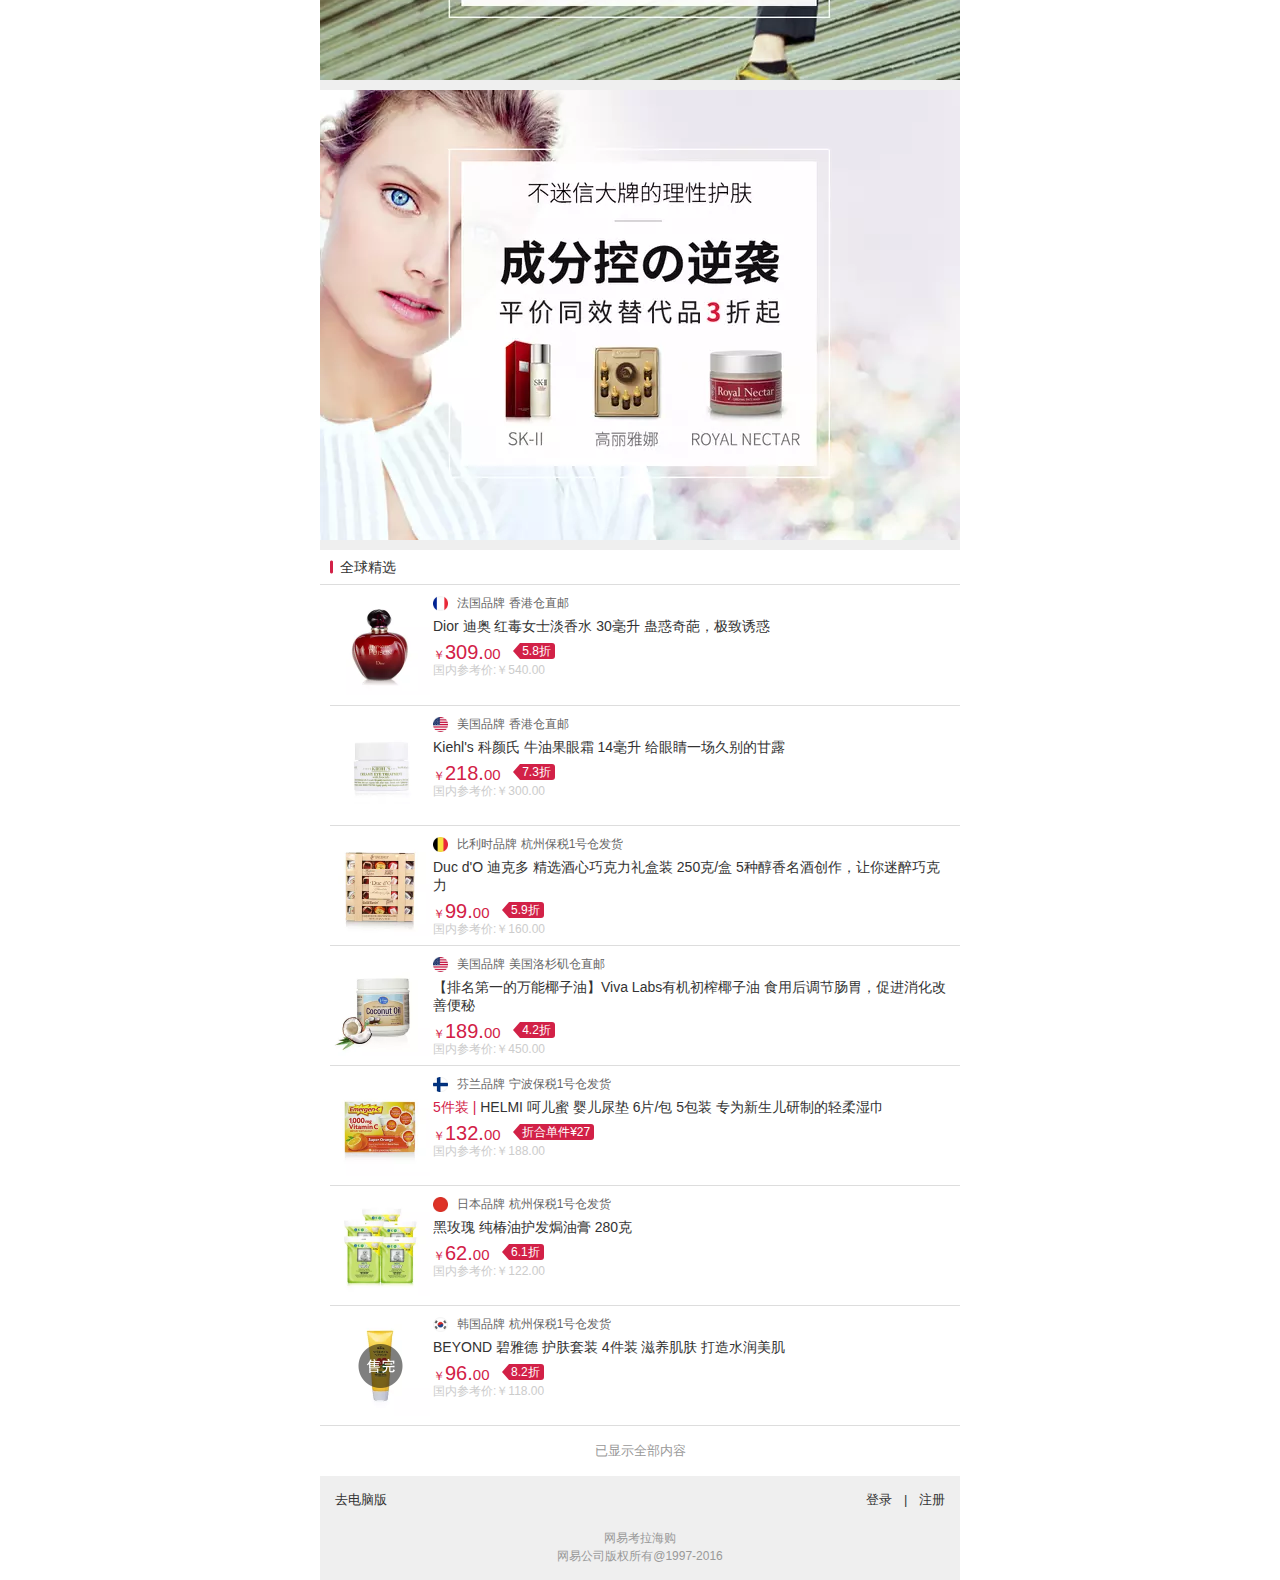
<file: kaola/index.html>
<!DOCTYPE html>
<html>
<head lang="en">
    <meta charset="UTF-8">
    <meta name="viewport" content="width=device-width,initial-scale=1,user-scalable=no,minimal-ui">
    <title>网易考拉海购</title>
    <link rel="shortcut icon" href="img/favicon.ico"/>
    <link rel="stylesheet" href="css/index.css"/>
    <!--<link rel="stylesheet" href="css/font-awesome.min.css"/>-->
</head>
<body>
<!--顶部提示APP下载图片-->
<a href="javascript:;" style="display: block" class="headimg">
    <img src="img/headimg.jpg" alt=""/>
    <span class="closewrap spectial"><span class="close"></span></span>
</a>
<!--导航条-->
<header class="headnav">
    <div class="topnav-wrap">
        <div class="topnavidx topnav">
            <div class="topnavbar">
                <a href="" class="goweb">去电脑版</a>
                <span class="tit">网易考拉海购</span>
                <span class="menu">&nbsp;</span>
            </div>
            <div class="nav">
                <div class="fl tac detailnav">
                    <a href="#" class="u-index icon">&nbsp;</a>
                </div>
                <div class="fl tac detailnav">
                    <a href="#" class="u-cart icon">&nbsp;</a>
                </div>
                <div class="fl tac detailnav">
                    <a href="#" class="u-orders icon">&nbsp;</a>
                </div>
                <div class="fl tac detailnav">
                    <a href="#" class="u-coupon icon">&nbsp;</a>
                </div>
            </div>
        </div>
    </div>

</header>
<!--正文部分-->
<div class="g-bd">
    <article class="imgslider-wrap imgslider-wrap-idx">

        <div class="swipe" id='slider'>
            <ul class="swipe-wrap slide">
                <li class="wrap"><a href="" class="imgwrap img-wrapper"><img src="img/img1.jpg" alt=""/></a></li>
                <li class="wrap"><a href="" class="imgwrap img-wrapper"><img src="img/img2.jpg" alt=""/></a></li>
                <li class="wrap"><a href="" class="imgwrap img-wrapper"><img src="img/img3.jpg" alt=""/></a></li>
                <li class="wrap"><a href="" class="imgwrap img-wrapper"><img src="img/img4.jpg" alt=""/></a></li>
                <li class="wrap"><a href="" class="imgwrap img-wrapper"><img src="img/img5.jpg" alt=""/></a></li>
                <li class="wrap"><a href="" class="imgwrap img-wrapper"><img src="img/img6.jpg" alt=""/></a></li>
                <li class="wrap"><a href="" class="imgwrap img-wrapper"><img src="img/img7.jpg" alt=""/></a></li>
            </ul>
            <ul class="imgpagebox align-center">
                <li class="active"></li>
                <li></li>
                <li></li>
                <li></li>
                <li></li>
                <li></li>
                <li></li>
            </ul>
        </div>


        <!--<div class="swipe">-->
            <!--<ul class="slide">-->
                <!--<li><a href="" class="imgwrap img-wrapper"><img src="img/img1.jpg" alt=""/></a></li>-->
                <!--<li><a href="" class="imgwrap img-wrapper"><img src="img/img2.jpg" alt=""/></a></li>-->
                <!--<li><a href="" class="imgwrap img-wrapper"><img src="img/img3.jpg" alt=""/></a></li>-->
                <!--<li><a href="" class="imgwrap img-wrapper"><img src="img/img4.jpg" alt=""/></a></li>-->
                <!--<li><a href="" class="imgwrap img-wrapper"><img src="img/img5.jpg" alt=""/></a></li>-->
                <!--<li><a href="" class="imgwrap img-wrapper"><img src="img/img6.jpg" alt=""/></a></li>-->
                <!--<li><a href="" class="imgwrap img-wrapper"><img src="img/img7.jpg" alt=""/></a></li>-->
            <!--</ul>-->
        <!--</div>-->


    </article>
    <a href="" class="single-wrap img-wrapper"><img src="img/img8.jpg" alt=""/></a>
    <a href="" class="single-wrap img-wrapper"><img src="img/img9.jpg" alt=""/></a>
    <a href="" class="single-wrap img-wrapper"><img src="img/img10.jpg" alt=""/></a>
    <div class="globalpick">
        <div class="list">
            <h2 class="u-tit"><i class="u-icn3">&nbsp;</i>全球精选</h2>
            <div class="onsale-wrap">
                <div class="onsale">
                    <a href="#" class="first">
                        <div class="pic"><img src="img/img11.jpg" alt=""/></div>
                        <div class="proinfo">
                            <div class="brand">
                                <img src="img/faguo.png" alt=""/>
                                <span>法国品牌 香港仓直邮</span>
                            </div>
                            <h3 class="tit"><strong>Dior 迪奥 红毒女士淡香水 30毫升</strong> 蛊惑奇葩，极致诱惑</h3>
                            <p class="curprice">
                                <strong>
                                    <span class="symbol">￥</span><span><span class="int">309.</span><span class="dec">00</span>
                                    </span>
                                </strong>
                                <span class="discount">
                                    <strong>5.8</strong>折<i class="l-tri"></i>

                                </span>
                            </p>
                            <p class="marprice">国内参考价:<span class="symbol">￥</span><del>540.00</del></p>
                        </div>
                    </a>
                </div>

                <div class="onsale">
                    <a href="#">
                        <div class="pic"><img src="img/img12.jpg" alt=""/></div>
                        <div class="proinfo">
                            <div class="brand">
                                <img src="img/meiguo.png" alt=""/>
                                <span>美国品牌 香港仓直邮</span>
                            </div>
                            <h3 class="tit"><strong>Kiehl's 科颜氏 牛油果眼霜 14毫升</strong>  给眼睛一场久别的甘露</h3>
                            <p class="curprice">
                                <strong>
                                    <span class="symbol">￥</span><span><span class="int">218.</span><span class="dec">00</span>
                                    </span>
                                </strong>
                                <span class="discount">
                                    <strong>7.3</strong>折<i class="l-tri"></i>
                                </span>
                            </p>
                            <p class="marprice">国内参考价:<span class="symbol">￥</span><del>300.00</del></p>
                        </div>
                    </a>
                </div>
                <div class="onsale">
                    <a href="#">
                        <div class="pic"><img src="img/img13.jpg" alt=""/></div>
                        <div class="proinfo">
                            <div class="brand">
                                <img src="img/bilishi.png" alt=""/>
                                <span>比利时品牌 杭州保税1号仓发货</span>
                            </div>
                            <h3 class="tit"><strong>Duc d'O 迪克多 精选酒心巧克力礼盒装 250克/盒</strong>  5种醇香名酒创作，让你迷醉巧克力</h3>
                            <p class="curprice">
                                <strong>
                                    <span class="symbol">￥</span><span><span class="int">99.</span><span class="dec">00</span>
                                    </span>
                                </strong>
                                <span class="discount">
                                    <strong>5.9</strong>折<i class="l-tri"></i>

                                </span>
                            </p>
                            <p class="marprice">国内参考价:<span class="symbol">￥</span><del>160.00</del></p>
                        </div>
                    </a>
                </div>
                <div class="onsale">
                    <a href="#">
                        <div class="pic"><img src="img/img14.jpg" alt=""/></div>
                        <div class="proinfo">
                            <div class="brand">
                                <img src="img/meiguo.png" alt=""/>
                                <span>美国品牌 美国洛杉矶仓直邮</span>
                            </div>
                            <h3 class="tit"><strong>【排名第一的万能椰子油】Viva Labs有机初榨椰子油</strong>  食用后调节肠胃，促进消化改善便秘</h3>
                            <p class="curprice">
                                <strong>
                                    <span class="symbol">￥</span><span><span class="int">189.</span><span class="dec">00</span>
                                    </span>
                                </strong>
                                <span class="discount">
                                    <strong>4.2</strong>折<i class="l-tri"></i>

                                </span>
                            </p>
                            <p class="marprice">国内参考价:<span class="symbol">￥</span><del>450.00</del></p>
                        </div>
                    </a>
                </div>
                <div class="onsale">
                    <a href="#">
                        <div class="pic"><img src="img/img15.jpg" alt=""/></div>
                        <div class="proinfo">
                            <div class="brand">
                                <img src="img/fenlan.jpg" alt=""/>
                                <span>芬兰品牌 宁波保税1号仓发货</span>
                            </div>
                            <h3 class="tit"><strong><span class="mem-lbl">5件装&nbsp;|&nbsp;</span>HELMI 呵儿蜜 婴儿尿垫 6片/包 5包装</strong>  专为新生儿研制的轻柔湿巾</h3>
                            <p class="curprice">
                                <strong>
                                    <span class="symbol">￥</span><span><span class="int">132.</span><span class="dec">00</span>
                                    </span>
                                </strong>
                                <span class="discount">
                                    折合单件¥27 <i class="l-tri"></i>

                                </span>
                            </p>
                            <p class="marprice">国内参考价:<span class="symbol">￥</span><del>188.00</del></p>
                        </div>
                    </a>
                </div>
                <div class="onsale">
                    <a href="#">
                        <div class="pic"><img src="img/img16.jpg" alt=""/></div>
                        <div class="proinfo">
                            <div class="brand">
                                <img src="img/riben.png" alt=""/>
                                <span>日本品牌 杭州保税1号仓发货</span>
                            </div>
                            <h3 class="tit"><strong>黑玫瑰 纯椿油护发焗油膏 280克</strong></h3>
                            <p class="curprice">
                                <strong>
                                    <span class="symbol">￥</span><span><span class="int">62.</span><span class="dec">00</span>
                                    </span>
                                </strong>
                                <span class="discount">
                                    <strong>6.1</strong>折<i class="l-tri"></i>

                                </span>
                            </p>
                            <p class="marprice">国内参考价:<span class="symbol">￥</span><del>122.00</del></p>
                        </div>
                    </a>
                </div>
                <div class="onsale">
                    <a href="#">
                        <div class="pic">
                            <img src="img/img17.jpg" alt=""/>
                            <span class="u-slodout"></span>
                        </div>
                        <div class="proinfo">
                            <div class="brand">
                                <img src="img/hanguo.png" alt=""/>
                                <span>韩国品牌 杭州保税1号仓发货</span>
                            </div>
                            <h3 class="tit"><strong>BEYOND 碧雅德 护肤套装 4件装</strong>  滋养肌肤 打造水润美肌</h3>
                            <p class="curprice">
                                <strong>
                                    <span class="symbol">￥</span><span><span class="int">96.</span><span class="dec">00</span>
                                    </span>
                                </strong>
                                <span class="discount">
                                    <strong>8.2</strong>折<i class="l-tri"></i>

                                </span>
                            </p>
                            <p class="marprice">国内参考价:<span class="symbol">￥</span><del>118.00</del></p>
                        </div>
                    </a>
                </div>

            </div>


        </div>
        <div class="nomore-data" style="display: block">已显示全部内容</div>

    </div>
    <a href="" class="fixedtoweb">&nbsp;&nbsp;</a>
    <div class="gotop-wrap">
        <div class="gotop">
            <i class="up"></i>
            <p class="desc">顶部</p>
        </div>
    </div>
     <!-- 底部APP下载图片-->
    <a href="javascript:;" class="app-banner fixed-bottom hide">
        <img src="img/bottomimg.jpg" alt=""/>
        <span class="closewrap">
            <span class="close close-solid"></span>
        </span>
    </a>
    
    <footer class="docfoot">
        <div class="navlist">
            <div class="fl"><a href="">去电脑版</a></div>
            <div class="fr">
                <a href="">登录</a>
                <span class="sep">|</span>
                <a href="">注册</a>
            </div>
        </div>
        <p class="aboutnest">网易考拉海购<br/>网易公司版权所有@1997-2016</p>
    </footer>
</div>
<script src="js/jquery-1.11.3.min.js"></script>
<script src="js/index.js"></script>
<script src="js/swipe.js"></script>

</body>
</html>
</file>
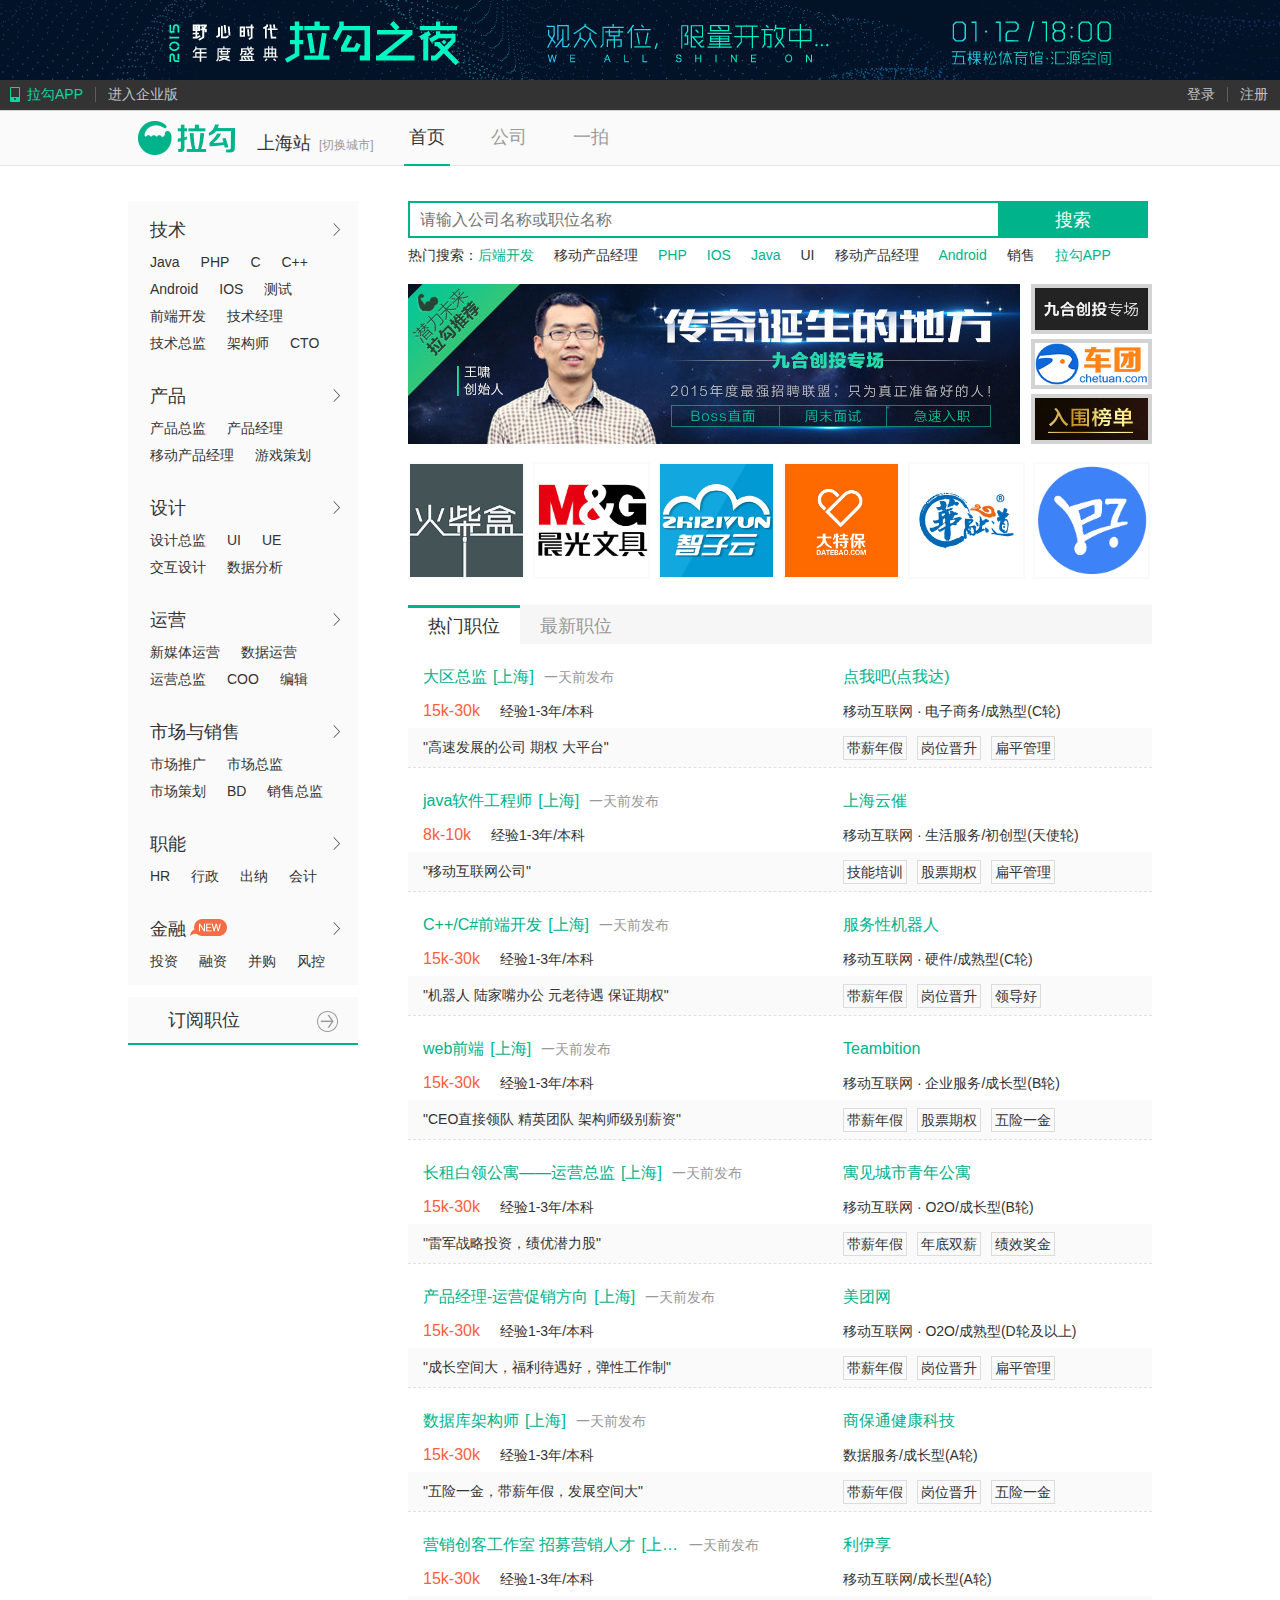
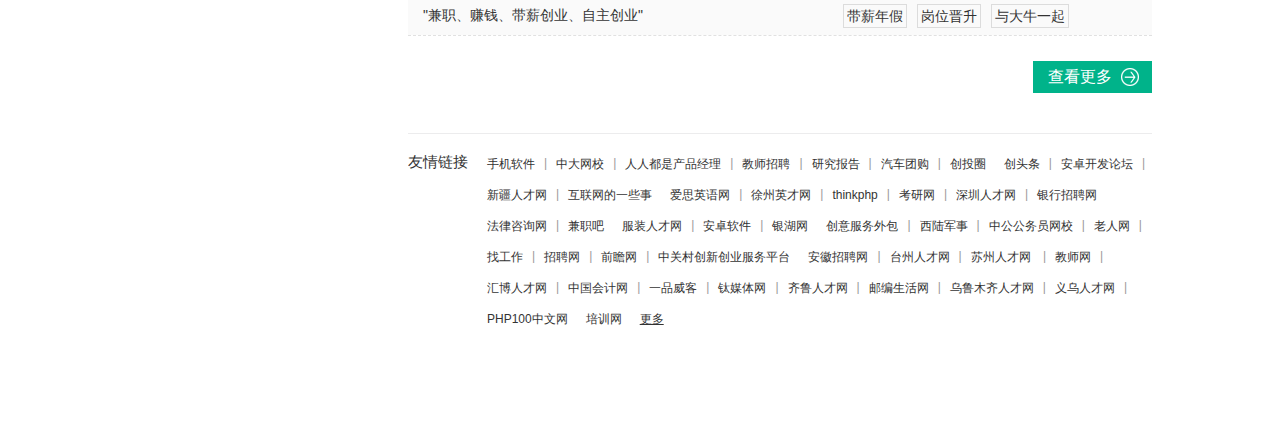
<file: lagou/index.html>
<!DOCTYPE html>
<html>
<head lang="en">
    <meta charset="UTF-8">
    <title>拉勾网</title>
    <link rel="stylesheet" href="css/lagou.css"/>
</head>
<body>
<!--端头部通栏广告位-->
<div id="top_bannerC" style="height: 80px">
    <!--  background: #00FF00 url(bgimage.gif) no-repeat fixed top;在一个声明中设置所有背景属性：-->
    <a href="#" style="height: 80px;background: url(img/1.jpg) center center no-repeat;" target="_blank"></a>
</div>
<!--验证注册邮箱-->
<div id="lg_header">
    <!--黑色头部导航-->
    <div id="lg_tbar">
        <div class="inner">
            <div class="lg_tbar_l">
                <a href="" class="lg_app">拉勾APP</a>
                <a href="" class="lg_os">进入企业版</a>
            </div>
            <ul class="lg_tbar_r reset">
                <li><a href="">登录</a></li>
                <li><a href="" class="bl">注册</a></li>
            </ul>

        </div>
    </div>
    <!-- 白色头部导航-->
    <div id="lg_tnav">
        <div class="inner">
            <div class="lg_tnav_l">
                <a href="" class="lg_logo">
                    <h1>拉勾网</h1>
                </a>
                <div class="suggestCity">
                    <strong>上海站</strong><em>[切换城市]</em>
                </div>
            </div>
            <ul class="lg_tnav_wrap reset">
                <li><a href="" class="current">首页</a></li>
                <li><a href="">公司</a></li>
                <li><a href="">一拍</a></li>
            </ul>
        </div>
    </div>

</div>
<!--页面主题开始-->
<div class="container" style="min-height: 844px"><!-- 为什么设置最小宽度 -->
    <div class="sidebar">
        <div class="mainNavs">
            <div class="menu_box">
                <div class="menu_main job_hopping">
                    <h2>技术<span></span></h2>
                    <a href="">Java</a>
                    <a href="">PHP</a>
                    <a href="">C</a>
                    <a href="">C++</a>
                    <a href="">Android</a>
                    <a href="">IOS</a>
                    <a href="">测试</a>
                    <a href="">前端开发</a>
                    <a href="">技术经理</a>
                    <a href="">技术总监</a>
                    <a href="">架构师</a>
                    <a href="">CTO</a>
                </div>
                <div class="menu_sub dn"></div>
            </div>
            <div class="menu_box">
                <div class="menu_main job_hopping">
                    <h2>产品<span></span></h2>
                    <a href="">产品总监</a>
                    <a href="">产品经理</a>
                    <a href="">移动产品经理</a>
                    <a href="">游戏策划</a>
                </div>
                <div class="menu_sub dn"></div>
            </div>
            <div class="menu_box">
                <div class="menu_main job_hopping">
                    <h2>设计<span></span></h2>
                    <a href="">设计总监</a>
                    <a href="">UI</a>
                    <a href="">UE</a>
                    <a href="">交互设计</a>
                    <a href="">数据分析</a>
                </div>
                <div class="menu_sub dn"></div>
            </div>
            <div class="menu_box">
                <div class="menu_main job_hopping">
                    <h2>运营<span></span></h2>
                    <a href="">新媒体运营</a>
                    <a href="">数据运营</a>
                    <a href="">运营总监</a>
                    <a href="">COO</a>
                    <a href="">编辑</a>
                </div>
                <div class="menu_sub dn"></div>
            </div>
            <div class="menu_box">
                <div class="menu_main job_hopping">
                    <h2>市场与销售<span></span></h2>
                    <a href="">市场推广</a>
                    <a href="">市场总监</a>
                    <a href="">市场策划</a>
                    <a href="">BD</a>
                    <a href="">销售总监</a>
                </div>
                <div class="menu_sub dn"></div>
            </div>
            <div class="menu_box">
                <div class="menu_main job_hopping">
                    <h2>职能<span></span></h2>
                    <a href="">HR</a>
                    <a href="">行政</a>
                    <a href="">出纳</a>
                    <a href="">会计</a>
                </div>
                <div class="menu_sub dn"></div>
            </div>
            <div class="menu_box">
                <div class="menu_main job_hopping">
                    <h2>金融<i></i><span></span></h2>
                    <a href="">投资</a>
                    <a href="">融资</a>
                    <a href="">并购</a>
                    <a href="">风控</a>
                </div>
                <div class="menu_sub dn"></div>
            </div>
        </div>
        <div class="subscribe">
            <a href="">
                <span>订阅职位</span>
                <i>&nbsp;</i>
            </a>
        </div>
    </div>
    <div class="content">
        <div class="search_box">
            <input type="text" class="search_input" placeholder="请输入公司名称或职位名称" style="color: rgb(153,153,153)"/>
            <input type="submit" class="search_button" value="搜索"/>
        </div>
        <dl class="hotsearch">
            <dt>热门搜索：</dt>
            <dd><a href="" class="current">后端开发</a></dd>
            <dd><a href="">移动产品经理</a></dd>
            <dd><a href="" class="current">PHP</a></dd>
            <dd><a href="" class="current">IOS</a></dd>
            <dd><a href="" class="current">Java</a></dd>
            <dd><a href="">UI</a></dd>
            <dd><a href="">移动产品经理</a></dd>
            <dd><a href="" class="current">Android</a></dd>
            <dd><a href="">销售</a></dd>
            <dd><a href="" class="current">拉勾APP</a></dd>
        </dl>
        <div class="home_banner">
            <ul class="banner_bg" style="height: 480px">
                <li class="banner_bg_1 current"><a href=""><img src="img/banner1.JPG" width="612" height="160" alt=""/></a></li>
                <li class="banner_bg_2 current"><a href=""><img src="img/banner2.JPG" width="612" height="160" alt=""/></a></li>
                <li class="banner_bg_3 current"><a href=""><img src="img/banner3.JPG" width="612" height="160" alt=""/></a></li>
            </ul>
            <div class="banner_control">
                <em></em>
                <ul class="thumbs">
                    <li class="thumbs_1"><i></i><img src="img/control1.PNG" alt="" width="113" height="42"/></li>
                    <li class="thumbs_2"><i></i><img src="img/control2.PNG" alt="" width="113" height="42"/></li>
                    <li class="thumbs_3"><i></i><img src="img/control3.JPG" alt="" width="113" height="42"/></li>
                </ul>
            </div>




        </div>
        <ul class="da_thumbs">
            <li>
                <a href="">
                    <img src="img/li1.jpg" width="113" height="113" alt=""/>
                    <div class="hot_info" style="display: none; transition: all 300ms ease">
                        <h2 title="火柴盒">火柴盒</h2>
                        <em></em>
                        <p title="上线8个月用户即超百万的社交话题聚集地">
                        上线8个月用户即超百万的社交话题聚集地
                        </p>
                    </div>
                </a>
            </li>
            <li>
                <a href="">
                    <img src="img/li2.jpg" width="113" height="113" alt=""/>
                    <div class="hot_info" style="display: none; transition: all 300ms ease">
                        <h2 title="晨光">晨光</h2>
                        <em></em>
                        <p title="一支打造最萌梦想的团队正在火热招募中">
                            一支打造最萌梦想的团队正在火热招募中
                        </p>
                    </div>
                </a>
            </li>
            <li>
                <a href="">
                    <img src="img/li3.png" width="113" height="113" alt=""/>
                    <div class="hot_info" style="display: none; transition: all 300ms ease">
                        <h2 title="智子云">智子云</h2>
                        <em></em>
                        <p title="上海智子信息科技有限公司是国内领先的大数据营销服">
                            上海智子信息科技有限公司是国内领先的大数据营销服
                        </p>

                    </div>
                </a>
            </li>
            <li>
                <a href="">
                    <img src="img/li4.jpg" width="113" height="113" alt=""/>
                    <div class="hot_info" style="display: none; transition: all 300ms ease">
                        <h2 title="大特保">大特保</h2>
                        <em></em>
                        <p title="大特保，让保险更健康">
                            大特保，让保险更健康
                        </p>
                    </div>
                </a>
            </li>
            <li>
                <a href="">
                    <img src="img/li5.jpg" width="113" height="113" alt=""/>
                    <div class="hot_info" style="display: none; transition: all 300ms ease">
                        <h2 title="华融道">华融道</h2>
                        <em></em>
                        <p title="自由和谐的企业文化">
                            自由和谐的企业文化
                        </p>
                    </div>
                </a>
            </li>
            <li>
                <a href="">
                    <img src="img/li6.png" width="113" height="113" alt=""/>
                    <div class="hot_info" style="display: none; transition: all 300ms ease">
                        <h2 title="EZbuy">EZbuy</h2>
                        <em></em>
                        <p title="Buy the world for you!">
                            Buy the world for you!
                        </p>
                    </div>
                </a>
            </li>
        </ul>
        <ul class="job_tab">
            <li class="current">热门职位</li>
            <li>最新职位</li>
        </ul>
        <div class="clearfix">
            <div class="hot_posHotPosition position_list init_joblist" style="display: block">
                <ul class="clearfix">
                    <li class="position_list_item">
                    <div class="pli_top">
                        <div class="fl pli_top_l">
                            <div class="posion_name">
                                <h2 class="fl">
                                    <a href="" class="position_link fl wordCut">大区总监<span>[上海]</span></a>
                                </h2>
                                <span class="fl">一天前发布</span>
                            </div>
                            <div>
                                <span class="salary fl">15k-30k</span>
                                <span>经验1-3年</span>/<span>本科</span>
                            </div>
                        </div>
                        <div  class="fl pli_top_r">
                            <div class="company_name wordCut"><a href="">点我吧(点我达)</a></div>
                            <div class="industry wordCut"><span> 移动互联网 · 电子商务</span>/<span>成熟型(C轮)</span></div>
                        </div>
                    </div>
                    <div class="pli_btm">
                        <div class="pli_btm_l fl wordCut">
                            "高速发展的公司 期权 大平台"
                        </div>
                        <div class="pli_btm_r fl">
                            <span>带薪年假</span><span>岗位晋升</span><span>扁平管理</span>
                        </div>

                    </div>
                </li>

                    <li class="position_list_item">
                        <div class="pli_top">
                            <div class="fl pli_top_l">
                                <div class="posion_name">
                                    <h2 class="fl">
                                        <a href="" class="position_link fl wordCut">java软件工程师<span>[上海]</span></a>
                                    </h2>
                                    <span class="fl">一天前发布</span>
                                </div>
                                <div>
                                    <span class="salary fl">8k-10k</span>
                                    <span>经验1-3年</span>/<span>本科</span>
                                </div>
                            </div>
                            <div  class="fl pli_top_r">
                                <div class="company_name wordCut"><a href="">上海云催</a></div>
                                <div class="industry wordCut"><span> 移动互联网 · 生活服务</span>/<span>初创型(天使轮)</span></div>
                            </div>
                        </div>
                        <div class="pli_btm">
                            <div class="pli_btm_l fl wordCut">
                                "移动互联网公司"
                            </div>
                            <div class="pli_btm_r fl">
                                <span>技能培训</span><span>股票期权</span><span>扁平管理</span>
                            </div>

                        </div>
                    </li>

                    <li class="position_list_item">
                        <div class="pli_top">
                            <div class="fl pli_top_l">
                                <div class="posion_name">
                                    <h2 class="fl">
                                        <a href="" class="position_link fl wordCut">C++/C#前端开发<span>[上海]</span></a>
                                    </h2>
                                    <span class="fl">一天前发布</span>
                                </div>
                                <div>
                                    <span class="salary fl">15k-30k</span>
                                    <span>经验1-3年</span>/<span>本科</span>
                                </div>
                            </div>
                            <div  class="fl pli_top_r">
                                <div class="company_name wordCut"><a href="">服务性机器人</a></div>
                                <div class="industry wordCut"><span> 移动互联网 · 硬件</span>/<span>成熟型(C轮)</span></div>
                            </div>
                        </div>
                        <div class="pli_btm">
                            <div class="pli_btm_l fl wordCut">
                                "机器人 陆家嘴办公 元老待遇 保证期权"
                            </div>
                            <div class="pli_btm_r fl">
                                <span>带薪年假</span><span>岗位晋升</span><span>领导好</span>
                            </div>

                        </div>
                    </li>

                    <li class="position_list_item">
                        <div class="pli_top">
                            <div class="fl pli_top_l">
                                <div class="posion_name">
                                    <h2 class="fl">
                                        <a href="" class="position_link fl wordCut">web前端<span>[上海]</span></a>
                                    </h2>
                                    <span class="fl">一天前发布</span>
                                </div>
                                <div>
                                    <span class="salary fl">15k-30k</span>
                                    <span>经验1-3年</span>/<span>本科</span>
                                </div>
                            </div>
                            <div  class="fl pli_top_r">
                                <div class="company_name wordCut"><a href="">Teambition</a></div>
                                <div class="industry wordCut"><span> 移动互联网 · 企业服务</span>/<span>成长型(B轮)</span></div>
                            </div>
                        </div>
                        <div class="pli_btm">
                            <div class="pli_btm_l fl wordCut">
                                "CEO直接领队 精英团队 架构师级别薪资"
                            </div>
                            <div class="pli_btm_r fl">
                                <span>带薪年假</span><span>股票期权</span><span>五险一金</span>
                            </div>

                        </div>
                    </li>

                    <li class="position_list_item">
                        <div class="pli_top">
                            <div class="fl pli_top_l">
                                <div class="posion_name">
                                    <h2 class="fl">
                                        <a href="" class="position_link fl wordCut">长租白领公寓——运营总监<span>[上海]</span></a>
                                    </h2>
                                    <span class="fl">一天前发布</span>
                                </div>
                                <div>
                                    <span class="salary fl">15k-30k</span>
                                    <span>经验1-3年</span>/<span>本科</span>
                                </div>
                            </div>
                            <div  class="fl pli_top_r">
                                <div class="company_name wordCut"><a href="">寓见城市青年公寓</a></div>
                                <div class="industry wordCut"><span> 移动互联网 · O2O</span>/<span>成长型(B轮)</span></div>
                            </div>
                        </div>
                        <div class="pli_btm">
                            <div class="pli_btm_l fl wordCut">
                                "雷军战略投资，绩优潜力股"
                            </div>
                            <div class="pli_btm_r fl">
                                <span>带薪年假</span><span>年底双薪</span><span>绩效奖金</span>
                            </div>

                        </div>
                    </li>

                    <li class="position_list_item">
                        <div class="pli_top">
                            <div class="fl pli_top_l">
                                <div class="posion_name">
                                    <h2 class="fl">
                                        <a href="" class="position_link fl wordCut">产品经理-运营促销方向<span>[上海]</span></a>
                                    </h2>
                                    <span class="fl">一天前发布</span>
                                </div>
                                <div>
                                    <span class="salary fl">15k-30k</span>
                                    <span>经验1-3年</span>/<span>本科</span>
                                </div>
                            </div>
                            <div  class="fl pli_top_r">
                                <div class="company_name wordCut"><a href="">美团网</a></div>
                                <div class="industry wordCut"><span> 移动互联网 · O2O</span>/<span>成熟型(D轮及以上)</span></div>
                            </div>
                        </div>
                        <div class="pli_btm">
                            <div class="pli_btm_l fl wordCut">
                                "成长空间大，福利待遇好，弹性工作制"
                            </div>
                            <div class="pli_btm_r fl">
                                <span>带薪年假</span><span>岗位晋升</span><span>扁平管理</span>
                            </div>

                        </div>
                    </li>

                    <li class="position_list_item">
                        <div class="pli_top">
                            <div class="fl pli_top_l">
                                <div class="posion_name">
                                    <h2 class="fl">
                                        <a href="" class="position_link fl wordCut">数据库架构师<span>[上海]</span></a>
                                    </h2>
                                    <span class="fl">一天前发布</span>
                                </div>
                                <div>
                                    <span class="salary fl">15k-30k</span>
                                    <span>经验1-3年</span>/<span>本科</span>
                                </div>
                            </div>
                            <div  class="fl pli_top_r">
                                <div class="company_name wordCut"><a href="">商保通健康科技</a></div>
                                <div class="industry wordCut"><span> 数据服务</span>/<span>成长型(A轮)</span></div>
                            </div>
                        </div>
                        <div class="pli_btm">
                            <div class="pli_btm_l fl wordCut">
                                "五险一金，带薪年假，发展空间大"
                            </div>
                            <div class="pli_btm_r fl">
                                <span>带薪年假</span><span>岗位晋升</span><span>五险一金</span>
                            </div>

                        </div>
                    </li>

                    <li class="position_list_item">
                        <div class="pli_top">
                            <div class="fl pli_top_l">
                                <div class="posion_name">
                                    <h2 class="fl">
                                        <a href="" class="position_link fl wordCut">营销创客工作室 招募营销人才<span>[上海]</span></a>
                                    </h2>
                                    <span class="fl">一天前发布</span>
                                </div>
                                <div>
                                    <span class="salary fl">15k-30k</span>
                                    <span>经验1-3年</span>/<span>本科</span>
                                </div>
                            </div>
                            <div  class="fl pli_top_r">
                                <div class="company_name wordCut"><a href="">利伊享</a></div>
                                <div class="industry wordCut"><span> 移动互联网</span>/<span>成长型(A轮)</span></div>
                            </div>
                        </div>
                        <div class="pli_btm">
                            <div class="pli_btm_l fl wordCut">
                                "兼职、赚钱、带薪创业、自主创业"
                            </div>
                            <div class="pli_btm_r fl">
                                <span>带薪年假</span><span>岗位晋升</span><span>与大牛一起</span>
                            </div>

                        </div>
                    </li>

                </ul>
                <a href="" class="list_more fr">查看更多</a>

            </div>
        </div>
        <div class="linkbox">
            <dl>
                <dt>友情链接</dt>
                <dd>
                    <a href="http://www.liqucn.com" target="_blank">手机软件</a> <span>|</span>
                    <a href="http://www.wangxiao.cn" target="_blank">中大网校</a> <span>|</span>
                    <a href="http://www.woshipm.com/" target="_blank">人人都是产品经理</a> <span>|</span>
                    <a href="http://www.job910.com/" target="_blank">教师招聘</a> <span>|</span>
                    <a href="http://www.chinairn.com/" target="_blank">研究报告</a> <span>|</span>
                    <a href="http://tuanche.com/" target="_blank">汽车团购</a> <span>|</span>
                    <a href="http://www.vc.cn/" target="_blank">创投圈</a>
                    <a href="http://www.ctoutiao.com/" target="_blank">创头条</a> <span>|</span>
                    <a href="http://www.eoeandroid.com/" target="_blank">安卓开发论坛</a> <span>|</span>
                    <a href="http://www.xjhr.com/" target="_blank">新疆人才网</a> <span>|</span>
                    <a href="http://www.yixieshi.com/" target="_blank">互联网的一些事</a>
                    <a href="http://www.24en.com" target="_blank">爱思英语网</a> <span>|</span>
                    <a href="http://www.xuzhoujob.com/" target="_blank">徐州英才网</a> <span>|</span>
                    <a href="http://www.thinkphp.cn/" target="_blank">thinkphp</a> <span>|</span>
                    <a href="http://www.kuakao.com/" target="_blank">考研网</a> <span>|</span>
                    <a href="http://www.0755rc.com" target="_blank">深圳人才网</a> <span>|</span>
                    <a href="http://www.yinhangzhaopin.com/" target="_blank">银行招聘网</a>
                    <a href="http://www.64365.com" target="_blank">法律咨询网</a> <span>|</span>
                    <a href="http://www.jianzhi8.com/" target="_blank">兼职吧</a>
                    <a href="http://www.cfw.cn/" target="_blank">服装人才网</a> <span>|</span>
                    <a href="http://www.eoemarket.com/" target="_blank">安卓软件</a> <span>|</span>
                    <a href="http://www.yinhu.com/" target="_blank">银湖网</a>
                    <a href="http://www.zbj.com/" target="_blank">创意服务外包</a> <span>|</span>
                    <a href="http://www.xilu.com" target="_blank">西陆军事</a> <span>|</span>
                    <a href="http://www.eoffcn.com" target="_blank">中公公务员网校</a> <span>|</span>
                    <a href="http://www.laoren.com" target="_blank">老人网</a> <span>|</span>
                    <a href="http://www.cjol.com/" target="_blank">找工作</a> <span>|</span>
                    <a href="http://www.job5156.com/" target="_blank">招聘网</a> <span>|</span>
                    <a href="http://www.qianzhan.com" target="_blank">前瞻网</a> <span>|</span>
                    <a href="http://www.wezgc.com/" target="_blank">中关村创新创业服务平台</a>
                    <a href="http://www.goodjobs.cn" target="_blank">安徽招聘网</a> <span>|</span>
                    <a href="http://www.tzrl.com" target="_blank">台州人才网</a> <span>|</span>
                    <a href="http://www.job256.com" target="_blank">苏州人才网&nbsp;</a> <span>|</span>
                    <a href="http://www.zgjsks.com" target="_blank">教师网</a> <span>|</span>
                    <a href="http://www.huibo.com" target="_blank">汇博人才网</a> <span>|</span>
                    <a href="http://www.canet.com.cn/" target="_blank">中国会计网</a> <span>|</span>
                    <a href="http://www.epweike.com/" target="_blank">一品威客</a> <span>|</span>
                    <a href="http://www.tmtpost.com/" target="_blank">钛媒体网</a> <span>|</span>
                    <a href="http://www.qlrc.com/" target="_blank">齐鲁人才网</a> <span>|</span>
                    <a href="http://www.youbian.com/" target="_blank">邮编生活网</a> <span>|</span>
                    <a href="http://www.wlmqrc.cn" target="_blank">乌鲁木齐人才网</a> <span>|</span>
                    <a href="http://www.91job.com" target="_blank">义乌人才网</a> <span>|</span>
                    <a href="http://www.php100.com/" target="_blank">PHP100中文网</a>
                    <a href="http://www.pxto.com.cn" target="_blank">培训网</a>
                    <a href="http://www.lagou.com/af/flink.html" target="_blank" class="more" rel="nofollow">更多</a>

                </dd>
            </dl>
        </div>

    </div>

</div>

</body>
</html>
</file>
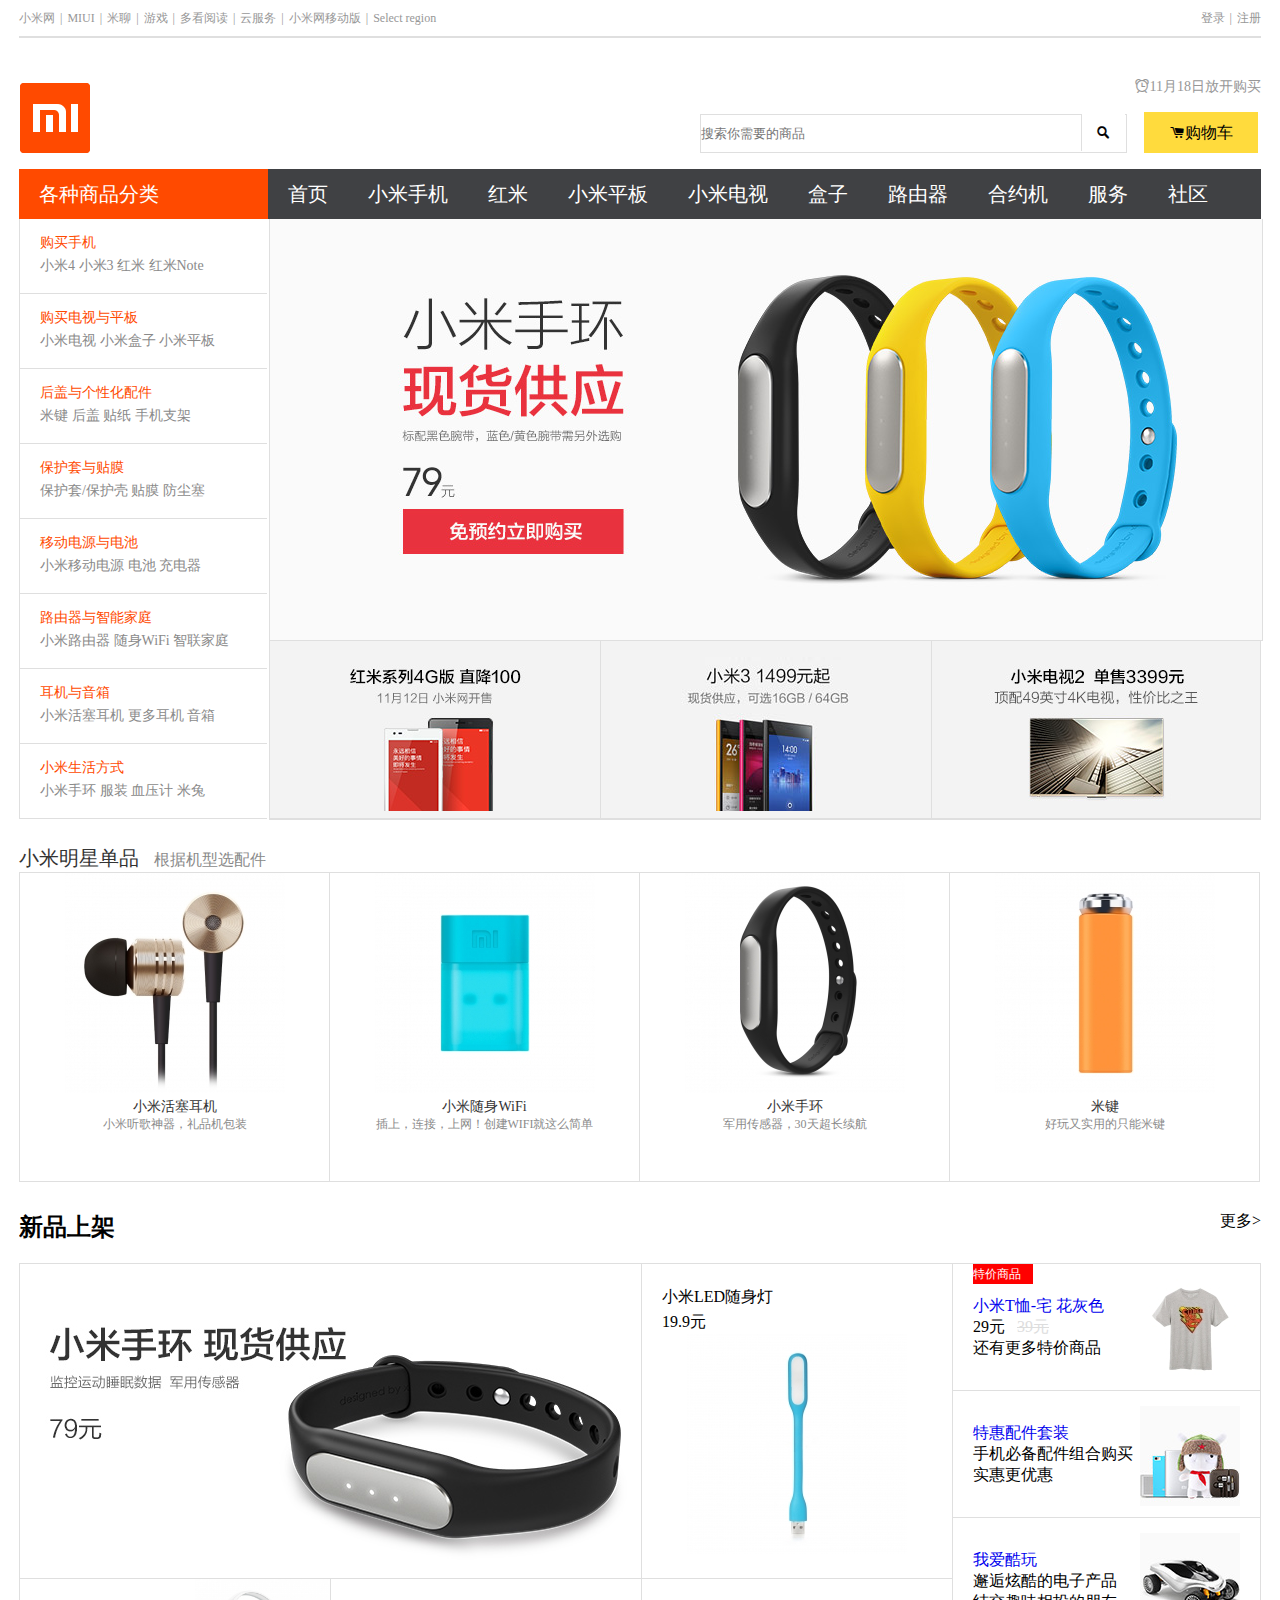
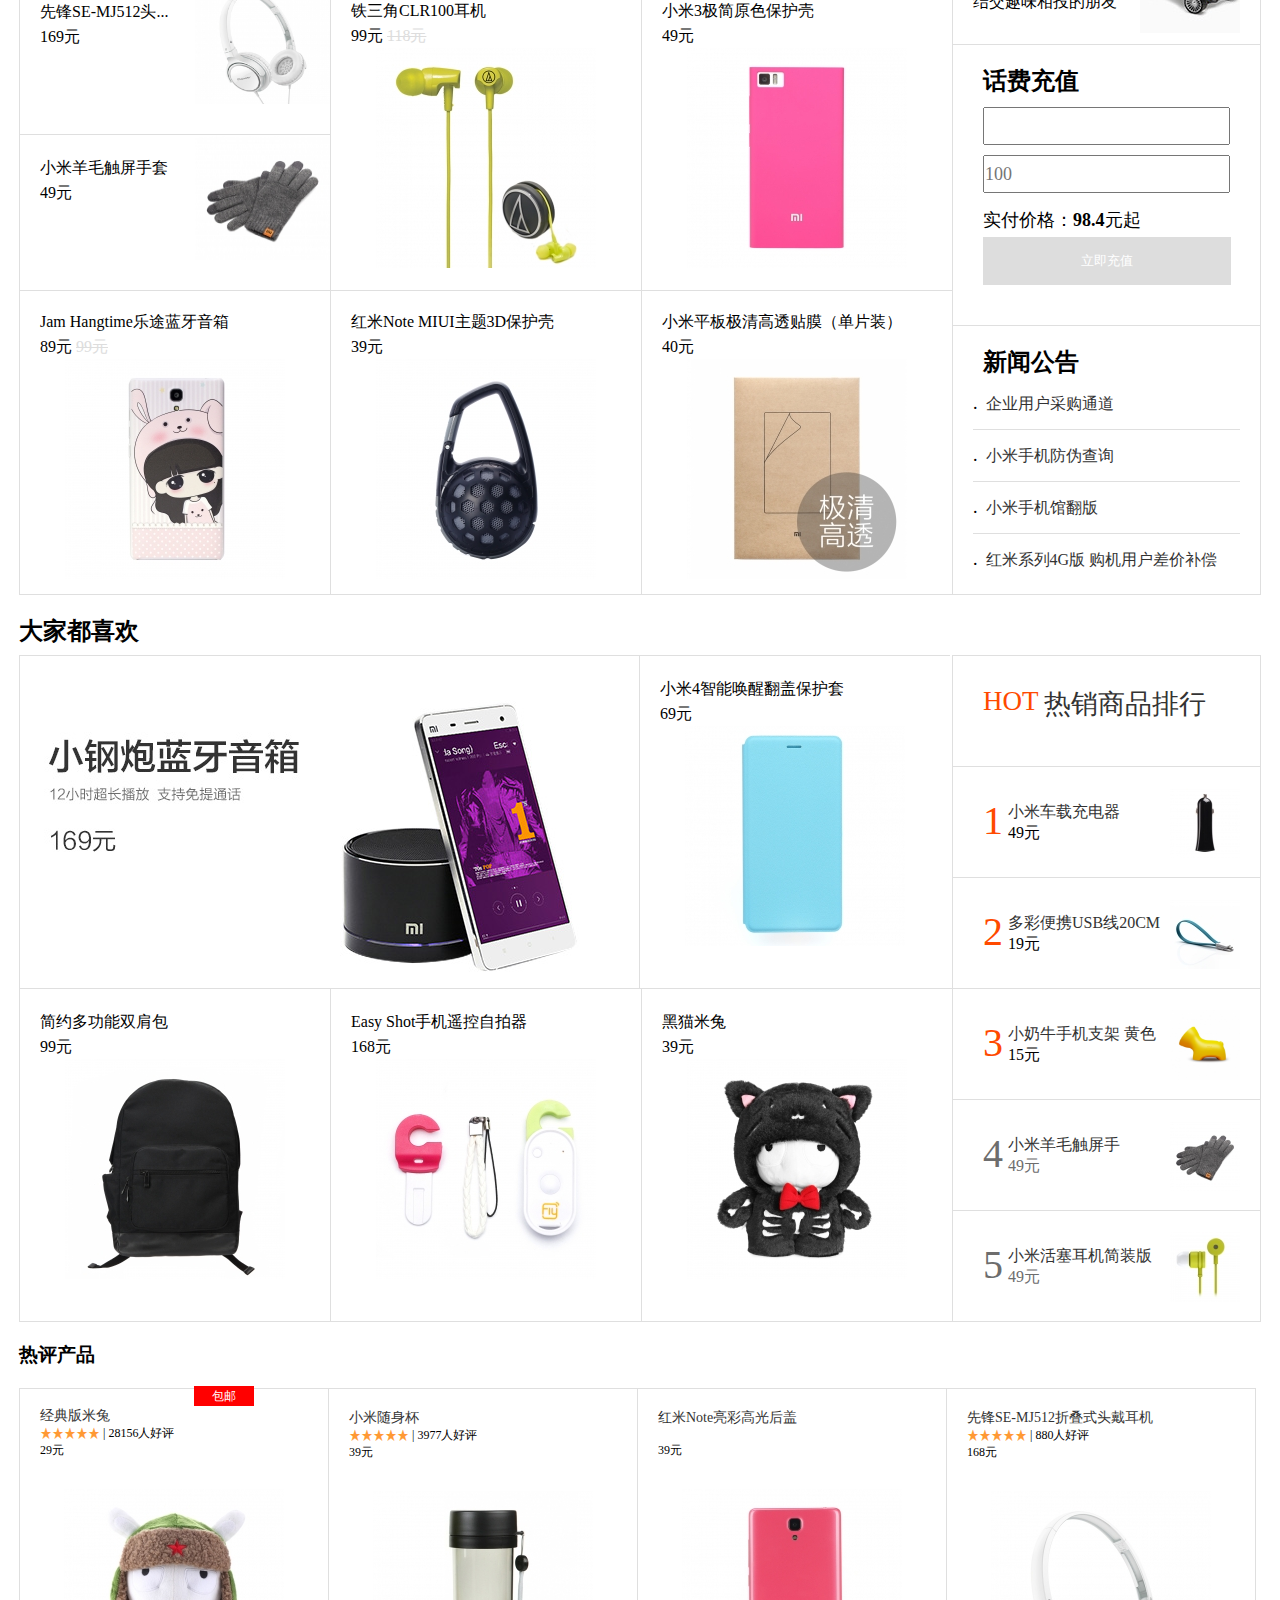
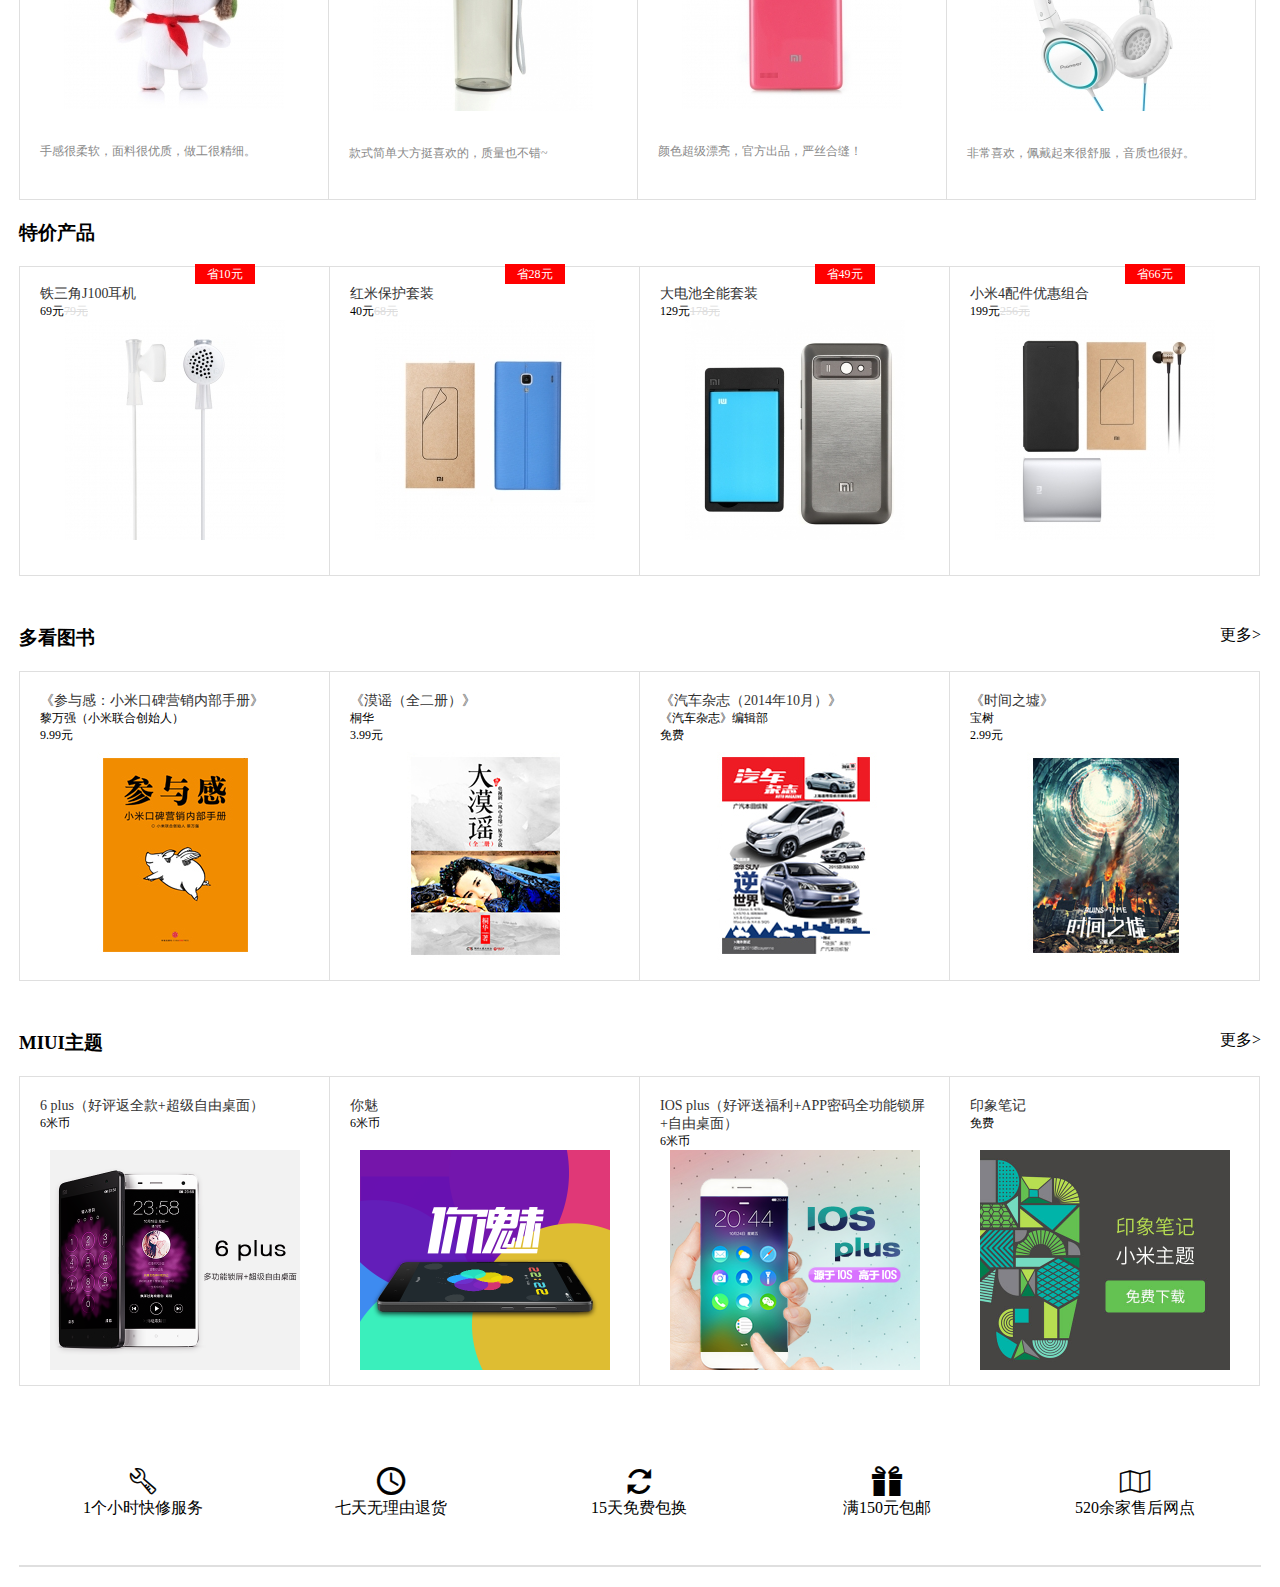
<file: xiaomi/Index.html>
<!DOCTYPE html>
<html>
<head>
    <meta charset="UTF-8">
    <title>小米首页</title>
    <link rel="Shortcut Icon" href="img/xiaomi.ico"/>
    <link type="text/css" rel="stylesheet" href="css/index.css"/>
    <link type="text/css" rel="stylesheet" href="css/index1241.css"/>
    <link type="text/css" rel="stylesheet" href="css/iconfont.css"/>
</head>
<body>
<div class="container">
    <!--顶端-->
    <div class="title">
        <ul class="title-nav float-left">
            <li><a href="#">小米网</a></li>
            <li><span class="sep">|</span><a href="#">MIUI</a></li>
            <li><span class="sep">|</span><a href="#">米聊</a></li>
            <li><span class="sep">|</span><a href="#">游戏</a></li>
            <li><span class="sep">|</span><a href="#">多看阅读</a></li>
            <li><span class="sep">|</span><a href="#">云服务</a></li>
            <li><span class="sep">|</span><a href="#">小米网移动版</a></li>
            <li><span class="sep">|</span><a href="#">Select region</a></li>
        </ul>

        <ul class="title-nav float-right">
            <li><span class="sep">|</span><a href="#">注册</a></li>
            <li><a href="#">登录</a></li>
        </ul>
    </div>
    <!--logo-->
    <hr class="title-hr"/>
    <div class="top">
        <div class="top-logo">
            <a href="#">
                <img src="img/canvas1.png" alt="小米" title="小米"/>
            </a>
        </div>
    <span>
        <a href="#">
            <i class="iconfont">&#xe73a;</i>11月18日放开购买
        </a>
    </span>

        <div class="top-bottom">
            <input type="text" placeholder="搜索你需要的商品" name=""/>
            <input type="submit" value="&#xe605;" class="iconfont"/>
        <span class="shoppingcar">
            <i class="iconfont">&#xe653;</i>购物车
        </span>

        </div>
    </div>
    <!--导航-->
    <div class="nav">
        <ul>
            <li><a href="#">各种商品分类</a></li>
        </ul>
        <ul>
            <li><a href="#">首页</a></li>
            <li><a href="#">小米手机</a></li>
            <li><a href="#">红米</a></li>
            <li><a href="#">小米平板</a></li>
            <li><a href="#">小米电视</a></li>
            <li><a href="#">盒子</a></li>
            <li><a href="#">路由器</a></li>
            <li><a href="#">合约机</a></li>
            <li><a href="#">服务</a></li>
            <li><a href="#">社区</a></li>
        </ul>
    </div>
    <!--副导航-->
    <div>
        <div class="navbar-left">
            <ul>
                <li>
                    <p><a href="#">购买手机</a></p>

                    <p><span><a href="#">小米4</a></span> <span><a href="#">小米3</a></span> <span><a href="#">红米</a></span>
                        <span><a href="#">红米Note</a></span></p>
                </li>
                <li>
                    <p><a href="#">购买电视与平板</a></p>

                    <p><span><a href="#">小米电视</a></span> <span><a href="#">小米盒子</a></span> <span><a
                            href="#">小米平板</a></span></p>
                </li>
                <li>
                    <p><a href="#">后盖与个性化配件</a></p>

                    <p><span><a href="#">米键</a></span> <span><a href="#">后盖</a></span> <span><a href="#">贴纸</a></span>
                        <span><a href="#">手机支架</a></span></p>
                </li>
                <li>
                    <p><a href="#">保护套与贴膜</a></p>

                    <p><span><a href="#">保护套/保护壳</a></span> <span><a href="#">贴膜</a></span> <span><a
                            href="#">防尘塞</a></span></p>
                </li>
                <li>
                    <p><a href="#">移动电源与电池</a></p>

                    <p><span><a href="#">小米移动电源</a></span> <span><a href="#">电池</a></span> <span><a
                            href="#">充电器</a></span></p>
                </li>
                <li>
                    <p><a href="#">路由器与智能家庭</a></p>

                    <p><span><a href="#">小米路由器</a></span> <span><a href="#">随身WiFi</a></span> <span><a href="#">智联家庭</a></span>
                    </p>
                </li>
                <li>
                    <p><a href="#">耳机与音箱</a></p>

                    <p><span><a href="#">小米活塞耳机</a></span> <span><a href="#">更多耳机</a></span> <span><a
                            href="#">音箱</a></span></p>
                </li>
                <li>
                    <p><a href="#">小米生活方式</a></p>

                    <p><span><a href="#">小米手环</a></span> <span><a href="#">服装</a></span> <span><a
                            href="#">血压计</a></span> <span><a href="#">米兔</a></span></p>
                </li>
            </ul>
        </div>
        <div class="navbar-right">
            <div class="tabimg"></div>
            <div class="nav-img">
                <div><img src="img/012.jpg"/></div>
                <div><img src="img/011-s.jpg"/></div>
                <div><img src="img/010.jpg"/></div>
            </div>
        </div>

    </div>
    <div style="clear:both;"></div>
    <!-- 配件-->
    <div>
        <h1>小米明星单品<a href="#">根据机型选配件</a></h1>

        <div class="product">
            <div>
                <a href="">
                    <img src="img/product.jpg" alt=""/>
                </a>

                <p><a href="">小米活塞耳机</a></p>

                <p>小米听歌神器，礼品机包装</p>
            </div>
            <div>
                <a href="">
                    <img src="img/product1.jpg" alt=""/>
                </a>

                <p><a href="">小米随身WiFi</a></p>

                <p>插上，连接，上网！创建WIFI就这么简单</p>
            </div>
            <div>
                <a href="">
                    <img src="img/product2.jpg" alt=""/>
                </a>

                <p><a href="">小米手环</a></p>

                <p>军用传感器，30天超长续航</p>
            </div>
            <div>
                <a href="">
                    <img src="img/product3.jpg" alt=""/>
                </a>

                <p><a href="">米键</a></p>

                <p>好玩又实用的只能米键</p>
            </div>
        </div>
    </div>
    <!-- 新品上架-->
    <div style="overflow:hidden; margin-bottom:20px;">

        <h2>新品上架</h2>
        <span class="more">更多></span>
        <hr style=" border:none; clear:both; margin-bottom:20px;">
        <div class="content-left">
            <table cellspacing="0" class="tableitem">
                <tbody>
                <tr>
                    <td colspan="2">
                        <img src="img/content-1.jpg" alt=""/>
                    </td>
                    <td>
                        <div>
                            <p><a href="">小米LED随身灯</a></p>
                            <p>19.9元</p>
                        </div>
                        <img src="img/content-2.jpg" alt=""/>
                    </td>
                </tr>
                <tr>
                    <td class="tddiv">
                        <div>
                            <div  class="divp">
                                <p><a href="">先锋SE-MJ512头...</a></p>
                                <p>169元</p>
                            </div>
                            <img src="img/content-9.jpg" alt=""/>
                        </div>
                        <div>
                            <div  class="divp">
                                <p><a href="#">小米羊毛触屏手套</a></p>
                                <p>49元</p>
                            </div>
                            <img src="img/content-10.jpg" alt=""/>
                        </div>
                    </td>
                    <td>
                        <div>
                            <p><a href="#">铁三角CLR100耳机</a></p>
                            <p>99元&nbsp;<del>118元</del></p>
                        </div>
                        <img src="img/content-8.jpg"/></td>
                    </td>
                    <td>
                        <div>
                            <p><a href="#">小米3极简原色保护壳</a></p>
                            <p>49元</p>
                        </div>
                        <img src="img/content-7.jpg"/>
                    </td>
                </tr>
                <tr>
                    <td>
                        <div>
                            <p><a href="#">Jam Hangtime乐途蓝牙音箱</a></p>
                            <p>89元&nbsp;<del>99元</del></p>
                        </div>
                        <img src="img/content-6.jpg"/></td>
                    </td>
                    <td>
                        <div>
                            <p><a href="#">红米Note MIUI主题3D保护壳</a></p>
                            <p>39元</p>
                        </div>
                        <img src="img/content-11.jpg"/></td>
                    </td>
                    <td>
                        <div>
                            <p><a href="#">小米平板极清高透贴膜（单片装）</a></p>
                            <p>40元</p>
                        </div>
                        <img src="img/content-12.jpg"/></td>
                    </td>
                </tr>
                </tbody>
            </table>
        </div>
        <div class="content-right">
            <div>
                <p class="productpice">特价商品</p>
                <div>
                    <p><a href="#">小米T恤-宅&nbsp;花灰色</a></p>
                    <p>29元&nbsp;&nbsp;&nbsp;<del>39元</del></p>
                    <p>还有更多特价商品</p>

                </div>
                <img src="img/content-3.jpg"/></div>
            <div>
                <div>
                    <p><a href="#">特惠配件套装</a></p>
                    <p>手机必备配件组合购买</p>
                    <p>实惠更优惠</p>
                </div>
                <img src="img/content-4.jpg"/></div>
            <div>
                <div>
                    <p><a href="#">我爱酷玩</a></p>
                    <p>邂逅炫酷的电子产品</p>
                    <p>结交趣味相投的朋友</p>
                </div>
                <img src="img/content-5.jpg"/>
            </div>
            <div>
                <h2>话费充值</h2>
                <input type="text" style="width: 243px;height: 34px;margin-top: 10px;margin-left: 30px"/>
                <input type="text" style="width: 243px;height: 34px;margin:10px 0 10px 30px;font-size: 18px" placeholder="100"/>
                <p style="font-size: 18px;text-align: left;margin: 5px 0px 5px 30px">实付价格：<b>98.4</b>元起</p>
                <input type="button" style="margin-left: 30px;padding: 15px 98px; border: none;background-color: #dddddd;color: #FFFFFF" value="立即充值"/>
            </div>
            <div>
                <h2 style="width: 300px">新闻公告</h2>
                <ul>
                    <li><span>.</span>企业用户采购通道</li>
                    <li><span>.</span>小米手机防伪查询</li>
                    <li><span>.</span>小米手机馆翻版</li>
                    <li><span>.</span>红米系列4G版&nbsp;购机用户差价补偿</li>
                </ul>
            </div>

        </div>

    </div>
    <!-- 大家都喜欢-->

    <h2>大家都喜欢</h2>
    <div style="overflow: hidden;clear: both;margin-top: 60px;">
        <div class="content-left1">
            <div>
                <img src="img/content-left5.jpg" alt=""/>
            </div>
            <div>
                <p><a href="">小米4智能唤醒翻盖保护套</a></p>
                <p>69元</p>
                <img src="img/content-left4.jpg" alt=""/>
            </div>
            <div>
                <p><a href="">简约多功能双肩包</a></p>
                <p>99元</p>
                <img src="img/content-left3.jpg" alt=""/>
            </div>
            <div>
                <p><a href="">Easy Shot手机遥控自拍器</a></p>
                <p>168元</p>
                <img src="img/content-left1.jpg" alt=""/>
            </div>
            <div>
                <p><a href="">黑猫米兔</a></p>
                <p>39元</p>
                <img src="img/content-left.jpg" alt=""/>
            </div>
        </div>
        <div class="content-right1">
            <div>
                <h1><span class="hspan">HOT</span>热销商品排行</h1>
            </div>
            <div>
                <span>1</span>
                <span><a href="#"> 小米车载充电器</a></span><br/>
                <span class="right-left">49元</span>
                <img src="img/content-right.jpg">
            </div>
            <div>
                <span>2</span>
                <span><a href="#">多彩便携USB线20CM</a></span><br/>
                <span class="right-left">19元</span>
                <img src="img/content-right1.jpg"></div>
            <div>
                <span>3</span>
                <span><a href="#">小奶牛手机支架 黄色</a></span><br/>
                <span class="right-left">15元</span>
                <img src="img/content-right2.jpg"></div>
            <div>
                <span>4</span>
                <span><a href="#">小米羊毛触屏手</a></span><br/>
                <span class="right-left">49元</span>
                <img src="img/content-right3.jpg"></div>
            <div>
                <span>5</span>
                <span><a href="#">小米活塞耳机简装版</a></span><br/>
                <span class="right-left">49元</span>
                <img src="img/content-right4.jpg">
            </div>
        </div>

    </div>
    <h3 style="float: left;padding-top: 20px">热评产品</h3>
    <hr style="clear: both;margin-bottom: 20px;border: none"/>
    <!-- 热评产品-->
    <div class="product product1 product2">
        <div>
            <span class="productpice productspan">包邮</span>
            <p><a href="#">经典版米兔</a></p>
            <p><span class="iconfont">&#xe6ba;&#xe6ba;&#xe6ba;&#xe6ba;&#xe6ba;</span>&nbsp;|&nbsp;28156人好评</p>
            <p>29元</p>
            <a><img src="img/new16.jpg"></a>
            <p>手感很柔软，面料很优质，做工很精细。</p>
        </div>
        <div>
            <p><a href="#">小米随身杯</a></p>
            <p><span class="iconfont">&#xe6ba;&#xe6ba;&#xe6ba;&#xe6ba;&#xe6ba;</span>&nbsp;|&nbsp;3977人好评</p>
            <p>39元</p>
            <a><img src="img/new15.jpg"></a>
            <p>款式简单大方挺喜欢的，质量也不错~</p>
        </div>
        <div>
            <p><a href="#">红米Note亮彩高光后盖</a></p>
            <p>&nbsp;</p>
            <p>39元</p>
            <a><img src="img/new14.jpg"></a>
            <p>颜色超级漂亮，官方出品，严丝合缝！</p>
        </div>
        <div>
            <p><a href="#">先锋SE-MJ512折叠式头戴耳机</a></p>
            <p><span class="iconfont">&#xe6ba;&#xe6ba;&#xe6ba;&#xe6ba;&#xe6ba;</span>&nbsp;|&nbsp;880人好评</p>
            <p>168元</p>
            <a><img src="img/new13.jpg"></a>
            <p>非常喜欢，佩戴起来很舒服，音质也很好。</p>
        </div>

    </div>
    <!-- 特价产品-->
    <h3 style="float: left;padding-top: 20px">特价产品</h3>
    <hr style="clear: both;margin-bottom: 20px;border: none"/>
    <div class="product product1">

        <div>
            <span class="productpice productspan">省10元</span>
            <p><a href="">铁三角J100耳机</a></p>
            <p>69元<del>79元</del></p>
            <a href=""><img src="img/new12.jpg"/></a>
        </div>
        <div>
            <span class="productpice productspan">省28元</span>
            <p><a href="">红米保护套装</a></p>
            <p>40元<del>68元</del></p>
            <a href=""><img src="img/new11.jpg"/></a>
        </div>
        <div>
            <span class="productpice productspan">省49元</span>
            <p><a href="">大电池全能套装</a></p>
            <p>129元<del>178元</del></p>
            <a href=""><img src="img/new10.jpg"/></a>
        </div>
        <div>
            <span class="productpice productspan">省66元</span>
            <p><a href="">小米4配件优惠组合</a></p>
            <p>199元<del>256元</del></p>
            <a href=""><img src="img/new9.jpg"/></a>
        </div>
    </div>
    <!-- 多看图书-->
    <h3 style="float: left;padding-top: 20px">多看图书</h3>
    <span class="more" style="margin-top: 20px">更多></span>
    <hr style="clear: both;margin-bottom: 20px;border: none"/>
    <div class="product product1">

        <div>
            <p><a href="">《参与感：小米口碑营销内部手册》</a></p>
            <p>黎万强（小米联合创始人）</p>
            <p>9.99元</p>
            <a href=""><img src="img/new8.jpg" alt=""/></a>
        </div>
        <div>
            <p><a href="">《漠谣（全二册）》</a></p>
            <p>桐华</p>
            <p>3.99元</p>
            <a href=""><img src="img/new7.jpg" alt=""/></a>
        </div>
        <div>
            <p><a href="">《汽车杂志（2014年10月）》</a></p>
            <p>《汽车杂志》编辑部</p>
            <p>免费</p>
            <a href=""><img src="img/new6.jpg" alt=""/></a>
        </div>
        <div>
            <p><a href="">《时间之墟》</a></p>
            <p>宝树</p>
            <p>2.99元</p>
            <a href=""><img src="img/new5.jpg" alt=""/></a>
        </div>
    </div>
    <!-- MIUI主题-->
    <h3 style="float: left;padding-top: 20px">MIUI主题</h3>
    <span class="more" style="margin-top: 20px">更多></span>
    <hr style="clear: both;margin-bottom: 20px;border: none"/>
    <div class="product product1 lastproduct">
        <div>
            <p><a href="">6 plus（好评返全款+超级自由桌面）</a></p>
            <p>6米币</p>
            <img src="img/new4.png" alt=""/>
        </div>
        <div>
            <p><a href="">你魅</a></p>
            <p>6米币</p>
            <img src="img/new3.png" alt=""/>
        </div>
        <div>
            <p><a href="">IOS plus（好评送福利+APP密码全功能锁屏+自由桌面）</a></p>
            <p>6米币</p>
            <img src="img/new2.png" alt=""/>
        </div>
        <div>
            <p><a href="">印象笔记</a></p>
            <p>免费</p>
            <img src="img/new1.jpg" alt=""/>
        </div>

    </div>
    <!-- footer-->
    <div class="footer">
        <ul>
            <li>
                <a href=""><p class="iconfont">&#xe60a;</p>1个小时快修服务</a>
            </li>
            <li>
                <a href=""><p class="iconfont">&#xe69d;</p>七天无理由退货</a>
            </li>
            <li>
                <a href=""><p class="iconfont">&#xe613;</p>15天免费包换</a>
            </li>
            <li>
                <a href=""><p class="iconfont">&#xe60b;</p>满150元包邮</a>
            </li>
            <li>
                <a href=""><p class="iconfont">&#xe63b;</p>520余家售后网点</a>
            </li>
        </ul>
        <div style="clear: both"></div>

    </div>
    <hr class="title-hr"/>

</div>

</body>
</html>
</file>
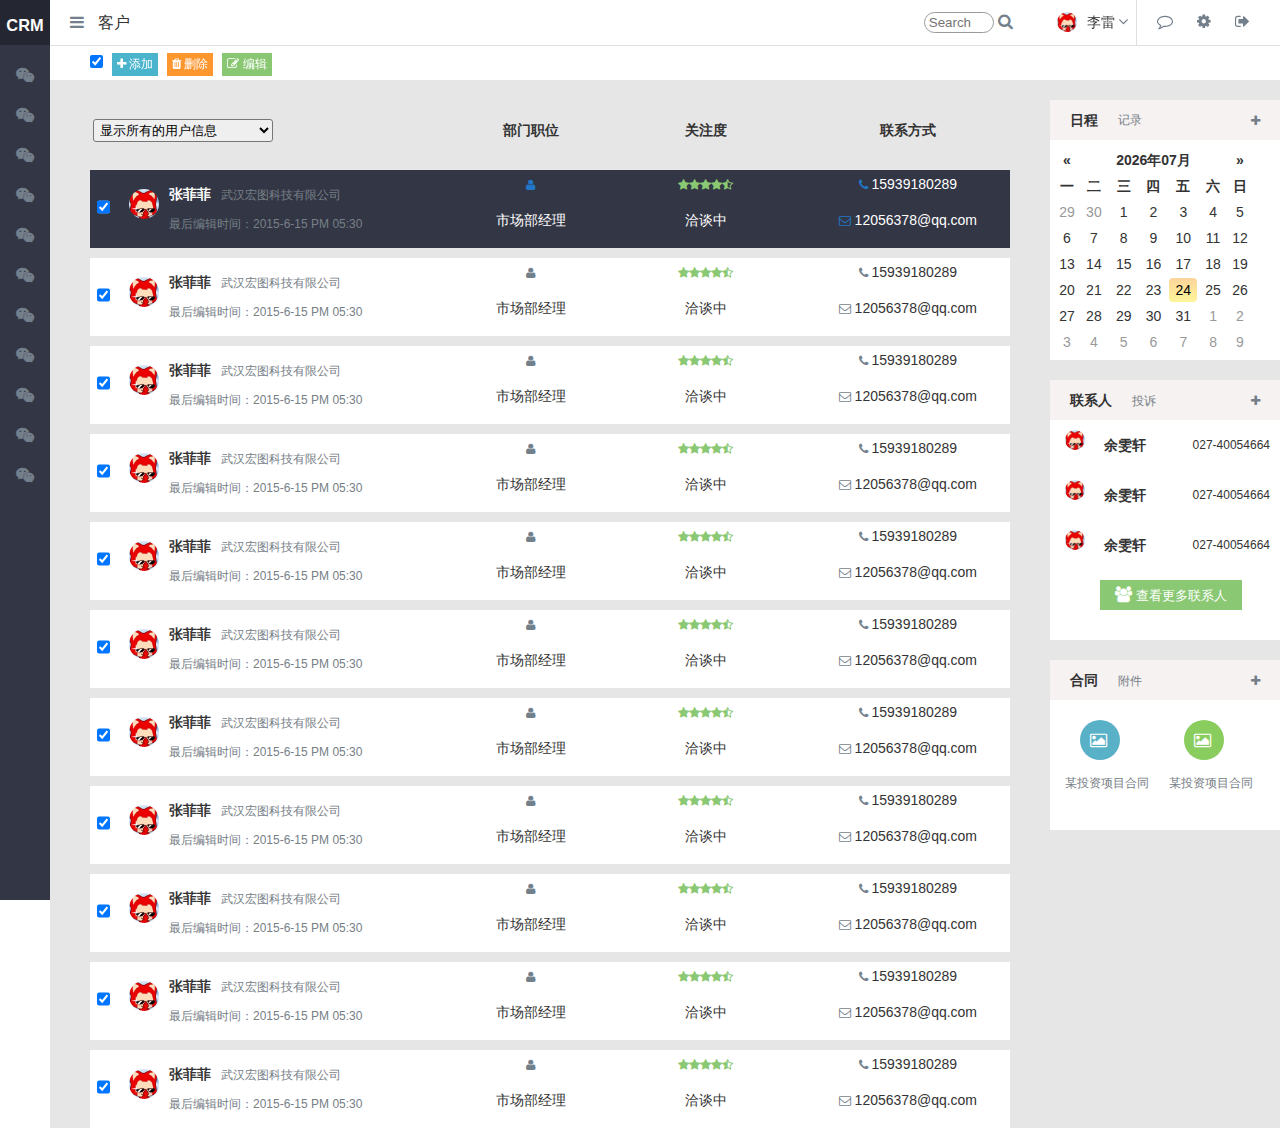
<file: CRM/crm.html>
<!DOCTYPE html>
<html>
<head lang="en">
    <meta charset="UTF-8">
    <title>CRM管理系统</title>
    <link rel="stylesheet" href="css1/font-awesome.min.css"/>
    <link rel="stylesheet" href="css1/crm.css"/>
    <!--<link rel="stylesheet" href="../css/bootstrap.min.css"/>-->
    <link rel="stylesheet" href="css1/bootstrap-datepicker.min.css"/>
</head>
<body>
<div class="container">

    <!--<div class="body clearfix">-->
        <div class="bd_left">
            <div class="bd_left_top">
                <h3>CRM</h3>
            </div>
            <div class="font_list">
                <ul>
                    <li><a href=""><i class="fa fa-weixin"></i></a></li>
                    <li><a href=""><i class="fa fa-weixin"></i></a></li>
                    <li><a href=""><i class="fa fa-weixin"></i></a></li>
                    <li><a href=""><i class="fa fa-weixin"></i></a></li>
                    <li><a href=""><i class="fa fa-weixin"></i></a></li>
                    <li><a href=""><i class="fa fa-weixin"></i></a></li>
                    <li><a href=""><i class="fa fa-weixin"></i></a></li>
                    <li><a href=""><i class="fa fa-weixin"></i></a></li>
                    <li><a href=""><i class="fa fa-weixin"></i></a></li>
                    <li><a href=""><i class="fa fa-weixin"></i></a></li>
                    <li><a href=""><i class="fa fa-weixin"></i></a></li>
                </ul>

            </div>
        </div>
        <div class="bd_right clearfix">
            <div class="header">
                <div class="header_top">
                    <div class="header_top_left">
                        <a href=""><i class="fa fa-navicon"></i></a>
                        <span>客户</span>
                    </div>
                    <div class="header_top_right">
                        <input type="text" placeholder="Search"/>&nbsp;<i class="fa fa-search"></i>
                        <a href=""><img src="img/touxiang3.jpg"/></a><span>李雷&nbsp;<i class="fa fa-angle-down"></i></span>&nbsp;
                        <div class="falist">
                            <a href=""><i class="fa fa-comment-o"></i></a>
                            <a href=""><i class="fa fa-gear"></i></a>
                            <a href=""><i class="fa fa-sign-out"></i></a>
                        </div>
                    </div>
                </div>
                <div class="header_btn">
                    <div class="input">
                        <input type="checkbox" checked/>
                        <button type="button" style="background: #4AB4CD"><i class="fa fa-plus"></i>&nbsp;添加</button>
                        <button type="button" style="background: #FE9630"><i class="fa fa-trash"></i>&nbsp;删除</button>
                        <button type="button" style="background: #89C772"><i class="fa fa-edit"></i>&nbsp;编辑</button>
                    </div>
                </div>
            </div>
            <div class="main clearfix">
                <div class="table clearfix">
                    <div class="table_first">
                        <div class="table_item">
                            <table class="client_table only">
                                <tbody>
                                <tr>
                                    <th scope="col" width="40%" align="left">
                                        <!--<input type="text" value="显示所有的用户信息"/>-->
                                        <select name="" id="" class="select">
                                            <option value="" selected>显示所有的用户信息</option>
                                        </select>
                                    </th>
                                    <th scope="col" width="16%">部门职位</th>
                                    <th scope="col" width="22%">关注度</th>
                                    <th scope="col" width="22%">联系方式</th>
                                </tr>
                                </tbody>
                            </table>
                        </div>
                    </div>


                        <div class="table_item">
                            <table class="client_table" style="background-color: #333645;color: #FFFFFE">
                                <tbody>
                                <tr>
                                    <td width="40%">
                                        <input type="checkbox" checked class="checkbox fl"/>
                                        <a href="" class="fl"><img src="img/touxiang3.jpg" width="30" height="30"/></a>
                                        <div class="client_name">
                                            <span class="fl">张菲菲</span><span class="company">武汉宏图科技有限公司</span>
                                        </div>
                                        <span class="edit_time fl">最后编辑时间：2015-6-15 PM 05:30</span>
                                    </td>
                                    <td width="16%">
                                        <i class="fa fa-user" style="color: #2177C7"></i>
                                        <p>市场部经理</p>
                                    </td>
                                    <td width="22%" class="bg">
                                        <i class="fa fa-star"></i><i class="fa fa-star"></i><i class="fa fa-star"></i><i class="fa fa-star"></i><i class="fa fa-star-half-o"></i>
                                        <p>洽谈中</p>
                                    </td>
                                    <td width="22%">
                                        <i class="fa fa-phone" style="color: #2177C7"></i>&nbsp;15939180289
                                        <p><i class="fa fa-envelope-o" style="color: #2177C7"></i>&nbsp;12056378@qq.com</p>
                                    </td>
                                </tr>
                                </tbody>
                            </table>
                        </div>

                    <div class="table_item">
                        <table class="client_table">
                            <tbody>
                            <tr>
                                <td width="40%">
                                    <input type="checkbox" checked class="checkbox fl"/>
                                    <a href="" class="fl"><img src="img/touxiang3.jpg" width="30" height="30"/></a>
                                    <div class="client_name">
                                        <span class="fl">张菲菲</span><span class="company">武汉宏图科技有限公司</span>
                                    </div>
                                    <span class="edit_time fl">最后编辑时间：2015-6-15 PM 05:30</span>
                                </td>
                                <td width="16%">
                                    <i class="fa fa-user"></i>
                                    <p>市场部经理</p>
                                </td>
                                <td width="22%" class="bg">
                                    <i class="fa fa-star"></i><i class="fa fa-star"></i><i class="fa fa-star"></i><i class="fa fa-star"></i><i class="fa fa-star-half-o"></i>
                                    <p>洽谈中</p>
                                </td>
                                <td width="22%">
                                    <i class="fa fa-phone"></i>&nbsp;15939180289
                                    <p><i class="fa fa-envelope-o"></i>&nbsp;12056378@qq.com</p>
                                </td>
                            </tr>
                            </tbody>
                        </table>
                    </div>

                    <div class="table_item">
                        <table class="client_table">
                            <tbody>
                            <tr>
                                <td width="40%">
                                    <input type="checkbox" checked class="checkbox fl"/>
                                    <a href="" class="fl"><img src="img/touxiang3.jpg" width="30" height="30"/></a>
                                    <div class="client_name">
                                        <span class="fl">张菲菲</span><span class="company">武汉宏图科技有限公司</span>
                                    </div>
                                    <span class="edit_time fl">最后编辑时间：2015-6-15 PM 05:30</span>
                                </td>
                                <td width="16%">
                                    <i class="fa fa-user"></i>
                                    <p>市场部经理</p>
                                </td>
                                <td width="22%" class="bg">
                                    <i class="fa fa-star"></i><i class="fa fa-star"></i><i class="fa fa-star"></i><i class="fa fa-star"></i><i class="fa fa-star-half-o"></i>
                                    <p>洽谈中</p>
                                </td>
                                <td width="22%">
                                    <i class="fa fa-phone"></i>&nbsp;15939180289
                                    <p><i class="fa fa-envelope-o"></i>&nbsp;12056378@qq.com</p>
                                </td>
                            </tr>
                            </tbody>
                        </table>
                    </div>

                    <div class="table_item">
                        <table class="client_table">
                            <tbody>
                            <tr>
                                <td width="40%">
                                    <input type="checkbox" checked class="checkbox fl"/>
                                    <a href="" class="fl"><img src="img/touxiang3.jpg" width="30" height="30"/></a>
                                    <div class="client_name">
                                        <span class="fl">张菲菲</span><span class="company">武汉宏图科技有限公司</span>
                                    </div>
                                    <span class="edit_time fl">最后编辑时间：2015-6-15 PM 05:30</span>
                                </td>
                                <td width="16%">
                                    <i class="fa fa-user"></i>
                                    <p>市场部经理</p>
                                </td>
                                <td width="22%" class="bg">
                                    <i class="fa fa-star"></i><i class="fa fa-star"></i><i class="fa fa-star"></i><i class="fa fa-star"></i><i class="fa fa-star-half-o"></i>
                                    <p>洽谈中</p>
                                </td>
                                <td width="22%">
                                    <i class="fa fa-phone"></i>&nbsp;15939180289
                                    <p><i class="fa fa-envelope-o"></i>&nbsp;12056378@qq.com</p>
                                </td>
                            </tr>
                            </tbody>
                        </table>
                    </div>

                    <div class="table_item">
                        <table class="client_table">
                            <tbody>
                            <tr>
                                <td width="40%">
                                    <input type="checkbox" checked class="checkbox fl"/>
                                    <a href="" class="fl"><img src="img/touxiang3.jpg" width="30" height="30"/></a>
                                    <div class="client_name">
                                        <span class="fl">张菲菲</span><span class="company">武汉宏图科技有限公司</span>
                                    </div>
                                    <span class="edit_time fl">最后编辑时间：2015-6-15 PM 05:30</span>
                                </td>
                                <td width="16%">
                                    <i class="fa fa-user"></i>
                                    <p>市场部经理</p>
                                </td>
                                <td width="22%" class="bg">
                                    <i class="fa fa-star"></i><i class="fa fa-star"></i><i class="fa fa-star"></i><i class="fa fa-star"></i><i class="fa fa-star-half-o"></i>
                                    <p>洽谈中</p>
                                </td>
                                <td width="22%">
                                    <i class="fa fa-phone"></i>&nbsp;15939180289
                                    <p><i class="fa fa-envelope-o"></i>&nbsp;12056378@qq.com</p>
                                </td>
                            </tr>
                            </tbody>
                        </table>
                    </div>

                    <div class="table_item">
                        <table class="client_table">
                            <tbody>
                            <tr>
                                <td width="40%">
                                    <input type="checkbox" checked class="checkbox fl"/>
                                    <a href="" class="fl"><img src="img/touxiang3.jpg" width="30" height="30"/></a>
                                    <div class="client_name">
                                        <span class="fl">张菲菲</span><span class="company">武汉宏图科技有限公司</span>
                                    </div>
                                    <span class="edit_time fl">最后编辑时间：2015-6-15 PM 05:30</span>
                                </td>
                                <td width="16%">
                                    <i class="fa fa-user"></i>
                                    <p>市场部经理</p>
                                </td>
                                <td width="22%" class="bg">
                                    <i class="fa fa-star"></i><i class="fa fa-star"></i><i class="fa fa-star"></i><i class="fa fa-star"></i><i class="fa fa-star-half-o"></i>
                                    <p>洽谈中</p>
                                </td>
                                <td width="22%">
                                    <i class="fa fa-phone"></i>&nbsp;15939180289
                                    <p><i class="fa fa-envelope-o"></i>&nbsp;12056378@qq.com</p>
                                </td>
                            </tr>
                            </tbody>
                        </table>
                    </div>

                    <div class="table_item">
                        <table class="client_table">
                            <tbody>
                            <tr>
                                <td width="40%">
                                    <input type="checkbox" checked class="checkbox fl"/>
                                    <a href="" class="fl"><img src="img/touxiang3.jpg" width="30" height="30"/></a>
                                    <div class="client_name">
                                        <span class="fl">张菲菲</span><span class="company">武汉宏图科技有限公司</span>
                                    </div>
                                    <span class="edit_time fl">最后编辑时间：2015-6-15 PM 05:30</span>
                                </td>
                                <td width="16%">
                                    <i class="fa fa-user"></i>
                                    <p>市场部经理</p>
                                </td>
                                <td width="22%" class="bg">
                                    <i class="fa fa-star"></i><i class="fa fa-star"></i><i class="fa fa-star"></i><i class="fa fa-star"></i><i class="fa fa-star-half-o"></i>
                                    <p>洽谈中</p>
                                </td>
                                <td width="22%">
                                    <i class="fa fa-phone"></i>&nbsp;15939180289
                                    <p><i class="fa fa-envelope-o"></i>&nbsp;12056378@qq.com</p>
                                </td>
                            </tr>
                            </tbody>
                        </table>
                    </div>

                    <div class="table_item">
                        <table class="client_table">
                            <tbody>
                            <tr>
                                <td width="40%">
                                    <input type="checkbox" checked class="checkbox fl"/>
                                    <a href="" class="fl"><img src="img/touxiang3.jpg" width="30" height="30"/></a>
                                    <div class="client_name">
                                        <span class="fl">张菲菲</span><span class="company">武汉宏图科技有限公司</span>
                                    </div>
                                    <span class="edit_time fl">最后编辑时间：2015-6-15 PM 05:30</span>
                                </td>
                                <td width="16%">
                                    <i class="fa fa-user"></i>
                                    <p>市场部经理</p>
                                </td>
                                <td width="22%" class="bg">
                                    <i class="fa fa-star"></i><i class="fa fa-star"></i><i class="fa fa-star"></i><i class="fa fa-star"></i><i class="fa fa-star-half-o"></i>
                                    <p>洽谈中</p>
                                </td>
                                <td width="22%">
                                    <i class="fa fa-phone"></i>&nbsp;15939180289
                                    <p><i class="fa fa-envelope-o"></i>&nbsp;12056378@qq.com</p>
                                </td>
                            </tr>
                            </tbody>
                        </table>
                    </div>

                    <div class="table_item">
                        <table class="client_table">
                            <tbody>
                            <tr>
                                <td width="40%">
                                    <input type="checkbox" checked class="checkbox fl"/>
                                    <a href="" class="fl"><img src="img/touxiang3.jpg" width="30" height="30"/></a>
                                    <div class="client_name">
                                        <span class="fl">张菲菲</span><span class="company">武汉宏图科技有限公司</span>
                                    </div>
                                    <span class="edit_time fl">最后编辑时间：2015-6-15 PM 05:30</span>
                                </td>
                                <td width="16%">
                                    <i class="fa fa-user"></i>
                                    <p>市场部经理</p>
                                </td>
                                <td width="22%" class="bg">
                                    <i class="fa fa-star"></i><i class="fa fa-star"></i><i class="fa fa-star"></i><i class="fa fa-star"></i><i class="fa fa-star-half-o"></i>
                                    <p>洽谈中</p>
                                </td>
                                <td width="22%">
                                    <i class="fa fa-phone"></i>&nbsp;15939180289
                                    <p><i class="fa fa-envelope-o"></i>&nbsp;12056378@qq.com</p>
                                </td>
                            </tr>
                            </tbody>
                        </table>
                    </div>

                    <div class="table_item">
                        <table class="client_table">
                            <tbody>
                            <tr>
                                <td width="40%">
                                    <input type="checkbox" checked class="checkbox fl"/>
                                    <a href="" class="fl"><img src="img/touxiang3.jpg" width="30" height="30"/></a>
                                    <div class="client_name">
                                        <span class="fl">张菲菲</span><span class="company">武汉宏图科技有限公司</span>
                                    </div>
                                    <span class="edit_time fl">最后编辑时间：2015-6-15 PM 05:30</span>
                                </td>
                                <td width="16%">
                                    <i class="fa fa-user"></i>
                                    <p>市场部经理</p>
                                </td>
                                <td width="22%" class="bg">
                                    <i class="fa fa-star"></i><i class="fa fa-star"></i><i class="fa fa-star"></i><i class="fa fa-star"></i><i class="fa fa-star-half-o"></i>
                                    <p>洽谈中</p>
                                </td>
                                <td width="22%">
                                    <i class="fa fa-phone"></i>&nbsp;15939180289
                                    <p><i class="fa fa-envelope-o"></i>&nbsp;12056378@qq.com</p>
                                </td>
                            </tr>
                            </tbody>
                        </table>
                    </div>

                    <div class="table_item">
                        <table class="client_table">
                            <tbody>
                            <tr>
                                <td width="40%">
                                    <input type="checkbox" checked class="checkbox fl"/>
                                    <a href="" class="fl"><img src="img/touxiang3.jpg" width="30" height="30"/></a>
                                    <div class="client_name">
                                        <span class="fl">张菲菲</span><span class="company">武汉宏图科技有限公司</span>
                                    </div>
                                    <span class="edit_time fl">最后编辑时间：2015-6-15 PM 05:30</span>
                                </td>
                                <td width="16%">
                                    <i class="fa fa-user"></i>
                                    <p>市场部经理</p>
                                </td>
                                <td width="22%" class="bg">
                                    <i class="fa fa-star"></i><i class="fa fa-star"></i><i class="fa fa-star"></i><i class="fa fa-star"></i><i class="fa fa-star-half-o"></i>
                                    <p>洽谈中</p>
                                </td>
                                <td width="22%">
                                    <i class="fa fa-phone"></i>&nbsp;15939180289
                                    <p><i class="fa fa-envelope-o"></i>&nbsp;12056378@qq.com</p>
                                </td>
                            </tr>
                            </tbody>
                        </table>
                    </div>



                </div>

            </div>
            <div class="right">
                <div class="date">
                    <div class="top">
                        <span class="fl">日程</span><span class="fl">记录</span><span class="fr"><i class="fa fa-plus"></i></span>
                    </div>
                    <div class="btm">
                        <div class="date_picker">

                        </div>

                    </div>

                </div>
                <div class="contact">
                    <div class="top">
                        <span>联系人</span><span>投诉</span><span class="fr"><i class="fa fa-plus"></i></span>
                    </div>
                    <div class="btm">
                        <div>
                            <a href=""><img src="img/touxiang3.jpg" alt=""/></a>
                            <span class="name">余雯轩</span>
                            <span class="phonenum fr">027-40054664</span>
                        </div>
                        <div>
                            <a href=""><img src="img/touxiang3.jpg" alt=""/></a>
                            <span class="name">余雯轩</span>
                            <span class="phonenum fr">027-40054664</span>
                        </div>
                        <div>
                            <a href=""><img src="img/touxiang3.jpg" alt=""/></a>
                            <span class="name">余雯轩</span>
                            <span class="phonenum fr">027-40054664</span>
                        </div>
                        <button type="button" class="more_user"><i class="fa fa-users"></i>&nbsp;查看更多联系人</button>

                    </div>
                </div>
                <div class="contract">
                    <div class="top">
                        <span>合同</span><span>附件</span><span class="fr"><i class="fa fa-plus"></i></span>

                    </div>
                    <div class="btm">
                            <div class="left">
                                <div class="img" style="background: #59B1C7">
                                    <span><i class="fa fa-image"></i></span>
                                </div>
                                <p>某投资项目合同</p>
                            </div>


                            <div class="right1">
                                <div class="img" style="background: #88CD5D">
                                    <span><i class="fa fa-image"></i></span>
                                </div>
                                <p>某投资项目合同</p>
                            </div>


                </div>


            </div>
        </div>

    <!--</div>-->
</div>

<script src="js/jquery-1.11.3.min.js"></script>
<script src="js/bootstrap.min.js"></script>
<script src="js/bootstrap-datepicker.min.js"></script>
<script src="js/bootstrap-datepicker.zh-CN.min.js"></script>

<script>
    $(function(){

        $('.date_picker').datepicker({
            language: 'zh-CN',
            autoclose: true,
            todayHighlight: true

    });
        window.onresize=function(){
            var w = window.innerWidth;
            if(w < 500){

            }

        };

    })

</script>

</body>
</html>
</file>
<file: css/style.css>
body{
	margin: 0;
	padding: 0;
	background-color: #fafafa;
	font-size: 14px;
	color: #666;
	font-family: "Hiragino Sans GB","Microsoft Yahei",SimSun,Arial,"Helvetica Neue",Helvetica;
}
body,h1,h2,h3,h4{
	margin: 0;
	padding: 0;
	font-weight: normal;
}
a{
	text-decoration: none;
	color: #666;

}
.container{	
	width: 1024px;
	margin: 0 auto;
}
img{
	position: fixed;
	top: 0;
	bottom: 0;
	z-index: -1;	
}
.content{
	padding: 40px 260px 40px 60px;
}
.production{
	font-size: 24px;
}
p{
	font-size: 18px;
}
li{
	margin: 10px;
	line-height: 24px;

}
li:hover{
	font-size: 16px;
	transition:.2s ease-in;
	cursor:pointer;
}
li span{
	font-size: 18px;
	color: #0089dc;
}
</file>
<file: eleme/css/head.css>
*{
    margin: 0;
    padding: 0;
}
body, button, input, select, textarea {
    font: 400 1em/1.5 PingFang SC,Lantinghei SC,Helvetica Neue,Microsoft Yahei,Hiragino Sans GB,Microsoft Sans Serif,WenQuanYi Micro Hei,sans;
}
.clearfix:after {
    content: "";
    display: table;
    height: 0;
    clear: both;
}
*, :after, :before {
    box-sizing: border-box;
}
h1, h2, h3, h4, h5, h6 {
    font-family: PingFang SC,Lantinghei SC,Helvetica Neue,Microsoft Yahei,Hiragino Sans GB,Microsoft Sans Serif,WenQuanYi Micro Hei,sans;
    font-weight: 400;
}
a{
    text-decoration: none;
    color: #0089dc;/*��ʱ���� */
}

.container{
    font-size: 14px;
    width: 1180px;
    margin: 0 auto;
}
/*����ôlogo*/

.topbar-logo,.topbar-item,.topbar-nav-link{
    float: left;
}
.topbar-item{
    font-size: 13px;
    color: #FFFFFF;
    width: 144px;/*��ԭ���ݲ�̫һ��*/
    text-align: center;
    position: relative;
}

.topbar-item.topbar-homepage{
    width: 112px !important;
}
.elemeicon{
    background: url("../img/icon.png") no-repeat;
}
.topbar-item .elemeicon-hot{
    position: absolute;
    right: 10px;
    top: 4px;
    width: 30px;
    height: 20px;
    background-position: 0 -226px;
}
.topbar-nav{
    float: right;
    width: 504px;
    color: #d2e7f9;;
}
.topbar-nav .font{
    margin-right: 5px;
    font-size: 22px;
    display: inline-block;
    vertical-align: middle;
}
.topbar-nav .special{
    position: absolute;
    top: -11px;
    left: 9px;
    color: #FFFFFF;
}
.topbar-nav-link.focus, .topbar-nav-link:active, .topbar-nav-link:focus, .topbar-nav-link:hover {
    color: #fff;
}
.topbar-nav-link{
    padding: 0 10px;
    color: inherit;
    width: 106px;
    position: relative;
    cursor: pointer;/*��д�ɲ�д*/
}
.topbar-nav-link .topbar-mobile-dropbox{
    display: none;
    cursor: auto;
    margin-top: -5px;
    top: 100%;
    padding: 3px 10px;
    width: 200px;
    font-size: 16px;
    font-weight: 700;
    color: #333333;
    line-height: 40px;
    left: 7px;
}
.dropbox{
    color: #999999;/*ʲôʱ��������*/
    position: absolute;
    background: rgba(255,255,255,0.98);
    padding: 4px 6px;
    box-shadow: 0 1px 2px rgba(0,0,0,0.5);
    z-index: 6;/*~~~~~~~~~~~~~~~~~~~~~~~~~~~~~~~~~~~~~~~~~~~~~~~~~~~~*/
}
.topbar-nav-qrcode{
    width: 100%;
}
.topbar-nav-link:hover .topbar-mobile-dropbox{
    display: block;
}
.topbar-profilebox{
    color: #FFFFFF;
    float: right;
}
.topbar-profilebox-avatar{
    display: inline-block;
    width: 26px;
    /*height: 26px;*/
    font-size: 22px !important;
    vertical-align: middle;
    border-radius: 50%;
}
.topbar-profilebox>span>a{
    color: #FFFFFF;
}
</file>
<file: eleme/css/footer.css>
/*�Ų�*/
.inherit{
    color: inherit;
}
.footer{
    margin-top: 50px;
    background-color: #f7f7f7;
    border-top: 1px solid #eeeeee;
}
.footer-link,.footer-contect,.footer-mobile{
    float: left;
    margin-top: 30px;
    width: 15%;
}
.footer-link-title{
    font-size: 14px;
    line-height: 30px;
}
.footer-link-item,.footer-contect-item{
    display: block;
    color: #999999;
    line-height: 24px;
}
.footer-link-item{
    font-size: 12px;
    width: 50%;/*ֻ��50%�Ŀ��ȿ��Ե�*/
}
.footer-contect-item{
    font-size: 14px;
    margin-bottom: 12px;
    color: #666666;
}
.footer-contect{
    width: 23%;
    padding-left: 3%;
    padding-right: 10px;
    border-left: 1px solid #E6E6E6;
}
.footer-contect-item img{
    width: 130px;
    height: 130px;
}
.footer-contect-dropbox{
    bottom: 30px;
    left: -60px;
    text-align: center;
}

.footer-contect-item [class^=icon-]{
    display: inline-block;
    margin-left: 10px;
    position: relative;
    cursor: pointer;
}
.footer-contect-item .icon-wechat{
    margin-left: 5px;
}
.footer-contect-item i{
    font-size: 24px;
    vertical-align: middle;
    color: #cccccc;
}
/*.dropbox.dropbox-bottom .special {*/
/*top: auto;*/
/*bottom: -10px;*/
/*}*/
/*.footer-contect-dropbox .special {*/
/*left: 65px;*/
/*border-color: #fff transparent transparent;*/
/*z-index: 2;*/
/*}*/
.footer-contect-dropbox .special{
    position: absolute;
    left: 65px;
    color: #FFFFFF;
    top: auto;
    bottom: -13px;
    font-size: 24px;
    /*border-color: #fff transparent transparent;*/
    text-shadow: 0px 1px 0px #888888;
}
.footer-contect-item .icon-wechat .dropbox {
    display: none;
}
.footer-contect-item .icon-wechat:hover .dropbox {
    display: block;
}
/*.footer-contect-item [class^=icon-]:hover, .footer-contect-item>a:hover {*/
/*text-decoration: none;*/
/*}*/
.footer-contect-item .icon-weixin:hover .weixin {
    color: #77d175;
}
.footer-contect-item .icon-weibo:hover .weibo {
    color: #fb545f;
}
.footer-contect-item .icon-renren:hover .renren {
    color: #47a9f7;
}
.footer-mobile{
    width: 265px;
    float: right;
}
.footer-mobile-icon{
    width: 90px;
    height: 90px;
    float: left;
    margin-right: 20px;
}
.footer-mobile-content h3{
    line-height: 30px;
    font-size: 16px;
    color: #333333;
    font-weight: 700;
}
.footer-mobile-content p{
    font-size: 12px;
    color: #666;
    margin: 3px 0 10px;
}
.footer-mobile-content{
    margin-top: 20px;
    margin-left: 90px;
}
.footer-copyright {
    font-size: 12px;
    clear: both;
    padding-top: 60px;
    color: #999;
    text-align: center;
}
.footer-copyright a:hover{
    color: #333333;
    text-decoration: underline;
}
.serif {
    font-family: Palatino,Optima,Georgia,serif;
}
.footer-police{
    padding: 7px 0;
    text-align: center;
}
</file>
<file: eleme/css/index.css>
*{
    margin: 0;
    padding: 0;
}
body{
    position: relative;
    padding-right: 35px;
    background: #f7f7f7;
}
.topbar-logo{
    display: block;
    width: 105px;
    height: 60px;
    margin-right: 30px;
    line-height: inherit;
    background-image: url("../img/logo.png");
}
.topbar{
    width: 100%;
    line-height: 60px;
    background-color: #1e89e0;
    min-width: 1180px;/*为了解决窗口缩小时导航条出现空白情况*/
}
.topbar-item:hover{
    background: #0c77d1;
}
.topbar-item:active,.topbar-item:focus{
    background: #006bc7;
    outline: 0;
}
.topbar-item.focus{
    background-color: #006bc7;
}

/*侧边导航条*/
.sidebar {
    right: -295px;
    position: fixed;
    top: 0;
    bottom: 0;
    background-color: #504d53;
    width: 330px;
    z-index: 7;
}
.sidebarright{
    right: 0;
}
.sidebar-tabs{
    float: left;
    height: 100%;
    width: 35px;
}
.toolbar-tabs-middle {
    position: absolute;
    width: 35px;
    top: 50%;/*为什么这样设计*/
    margin-top: -220px;/**/
}
.toolbar-btn {
    width: 35px;
    line-height: 35px;
    color: #ccc;
    margin: 5px 0;
    font-size: 20px;
}
/*所有图标和购物车*/
.toolbar-btn, .toolbar-cartbtn {
    position: relative;
    display: block;
    cursor: pointer;
    text-align: center;
}
/*购物车和购物车点击和鼠标悬浮在购物车*/
.toolbar-cartbtn.focus, .toolbar-cartbtn:focus, .toolbar-cartbtn:hover {
    color: #fff;
    outline: 0;
    background-color: #26a2ff;
}
.toolbar-btn.focus, .toolbar-btn:focus, .toolbar-btn:hover {
    color: #fff;
    background-color: #26a2ff;
    outline: 0;
}
.toolbar-cartbtn {
    color: #ccc;
    line-height: 16px;
    padding: 7px 8px 10px;
    margin-bottom: 8px;
    margin-top: 8px;
    font-size: 14px;
    font-weight: 700;
}
.toolbar-cartbtn:after {

    content: "购 物 车";
}
.toolbar-tabs-bottom {
    bottom: 10px;
    position: absolute;
}
.sidebar-btn-backtop, .toolbar-tabs-bottom .saoma {
    position: relative;
}


.caret-right {
    position: absolute;
    right: -5px;
    bottom: 23px;
    color: #FFFFFF;

}
.toolbar-tabs-dropbox {
    right: 35px;
    top: -150px;
    line-height: 24px;
    display: none;
    z-index: 9;
}
.toolbar-tabs-dropbox img {
    width: 130px;
    height: 130px;
}
.toolbar-tabs-dropbox .activity {
    padding: 5px;
    color: #f63;
    font-size: 12px;
}
.toolbar-btn.saoma:hover .toolbar-tabs-dropbox{
    display: block;
}
/*购物车下面的横线*/
.toolbar-separator {
    font-size: 1px;
    border-top: 1px solid #737074;
    height: 0;
    margin: 0 8px;
}
/*购物车内容部分*/
.sidebar-content {
    margin-left: 35px;
    height: 100%;
    width: 295px;
    overflow: auto;
    background-color: #e6e6e6;
}
.sidebarcart-caption {
    background: #fff;
    font-size: 16px;
    color: #999;
    padding: 5px 10px;
    margin-bottom: 10px;
    border-bottom: 1px solid #ddd;
}
.sidebarcart-caption>a {
    max-width: 240px;
    display: inline-block;
    line-height: 16px;
    color: #333;
}
.sidebarcart-caption>i{
    float: right;
    cursor: pointer;
    line-height: 20px;
    margin-left: 15px;
    color: #666;
}
.sidebarcart-notice{
    padding: 5px 10px;
    font-size: 18px;
    text-align: center;
    color: #333;
}
.sidebarcart-notice i{
    color: #999;
    margin: 30px auto 20px;
    font-size: 50px;
    display: block;
}
.sidebarcart-notice h3{
    font-weight: 400;
    font-size: 18px;
}
.sidebarcart-notice p{
    color: #999;
    font-size: 12px;
}

/*content部分*/
.location{
    font-size: 12px;
    float: left;
    vertical-align: middle;
}
.location>span:first-child{
    color: #999999;
    margin-right: 5px;
}
.location>span{
    display: inline-block;
    line-height: 54px;
    vertical-align: top;
}
.location .location-current{
    white-space: nowrap;/*white-space 属性设置如何处理元素内的空白。nowrap文本不会换行，文本会在在同一行上继续，直到遇到 <br> 标签为止。*/
    margin-right: 5px;
}
.location .location-current{
    max-width: 138px;/*超过这个宽度就会省略号显示*/
    text-overflow: ellipsis;
    overflow: hidden;
}
a.inherit{
    color: inherit;
}
.place-search{
    float: right;
    margin: 10px 0;
    height: 32px;
    border: 1px solid #cccccc;
    z-index: 3;
    background: #FFFFFF;
    position: relative;
}
.place-search-btn{
    float: right;
    font-size: 20px;
    border: none;
    background-color: transparent;
    color: #999999;
    cursor: pointer;
    outline: none;
    text-align: center;
    width: 46px;
}
.place-search-btn:hover{
    color: #0089dc;
}
.place-search-btn,.place-search-input{
    padding: 0 8px;
    margin: 4px 0;
    line-height: 24px;
}
.place-search-input{
    width: 236px;
    border: none;
    outline: 0;
    transition: width 0.3s ease-in-out;
}
.place-search-input:focus{
    width: 306px;
}
.place-ad{
    margin-bottom: 10px;
    clear: both;/*可写可不写*/
    position: relative;
    height: 98px;
}
.place-ad .num{
    display: block;
    width: 15px;
    height: 20px;
    position: absolute;
    right: 10px;
    bottom: 10px;
    background-color: rgba(255,102,0,.8);
    color: #FFFFFF;
    text-align: center;
}
.place-tab{
    line-height: 40px;
    font-size: 18px;
    border-bottom: 1px solid #E6E6E6 ;
}
.place-tab-item{
    float: left;
    color: #666666;
    padding: 0 20px;
    display: inline-block;
}
.place-tab-item.focus{
    border-bottom: 3px solid #0089dc;
    margin-bottom: -2px;
    color: #0089dc;
}
.place-child{
    width: 186px;
    height: 42px;
    float: right;
    cursor: pointer;
    margin-top: -6px;
    position: relative;
    margin-bottom: -13px;
    z-index: 2;/*~~~~~~~~~~~~~~~~~~~~~~~~~~~~~~~~~~~~~~~~~~~~~~~~~~~~*/
}
.place-child img{
    width: 186px;
    height: 55px;
}
.excavator{
    border: 1px solid #e6e6e6;
}
.excavator-filter{
    line-height: 26px;
    background: #FFFFFF;
    padding: 10px 10px 10px 98px;/*98px=7em 当前font-size是14px*/
    position: relative;
}
.excavator-filter-name{
    position: absolute;
    top: 13px;
    left: 10px;
    color: #999999;
}
.excavator-filter-name,.excavator-filter-item{
    padding: 0 10px;
    margin-right: 8px;
}

.excavator-filter-item:hover {
    background-color: #f6f6f6;
    border-radius: 3px;
}
.excavator-filter-item.focus{
    background-color: #0089dc;
    color: #FFFFFF;
    border-radius: 3px;
}

.excavator a{
    color: #666666;
}
.excavator-filter-item{
    white-space: nowrap;
    display: inline-block;
    margin: 5px 6px;
}
.excavator-filter-item.special{
    color: #f74342;
}
.excavator-bgbar{
    background-color: #f5f5f5;
}


/*下拉时出现的搜索框*/
.excavator-bgbar .place-search {
    margin: 2px 0;
    display: none;
}


/*下拉的时候出现新增属性*/
.excavator-sticky.excavator-bgbar .place-search {
    display: block;
    float: right;
    margin-right: 4px;
}
.excavator-sticky.excavator-bgbar .excavator-option {
    float: left;
    margin-right: 0;
}
.excavator-sticky.excavator-bgbar {
    position: fixed;
    top: 0;
    margin-left: -1px;
    width: 1180px;
    border: 1px solid #e6e6e6;
    margin-top: 0;
    box-shadow: 0 3px 3px -3px rgba(0,0,0,.2);
    z-index: 5;
}
.excavator-sticky.excavator-bgbar .place-search input {
    width: 270px;
}
/*~~~~~~~~~~~~~~~~~~~~~~~~~~~~~*/

.excavator-sort{
    float: left;
    line-height: 40px;
    margin-left: 10px;
}
.excavator-sort-item{
    position: relative;
    padding: 0 7px;
    float: left;
}
.excavator-sort .focus,.excavator-sort-dropdown>a:hover{
    color: #0089dc;
}
.excavator-sort-dropdown{
    display: none;
    position: absolute;
    width: 97px;
    background-color: #FFFFFF;
    line-height: 30px;
    top: 0;
    left: -3px;
    padding: 40px 3px 4px 14px;
    border: 1px solid #f5f5f5;
    border-width: 0 1px 1px;
    box-shadow: 0 1px 3px rgba(0,0,0,0.2);
    z-index: 6;
}
.excavator-sort-dropdown.wide{
    width: 135px;
}
.excavator-sort-item:hover>a:first-child{
    position: relative;
    z-index: 999;
}
.excavator-sort-dropdown>a{
    display: block;
}
.excavator-sort-item:hover .excavator-sort-dropdown {
    display: block;
}
.excavator-sort-item:hover .angle-down {
    display: none;
}
.excavator-sort-item .angle-up{
    display: none;
}
.excavator-sort-item:hover .angle-up {
    display: inline-block;
}
.excavator-option{
    float: right;
    margin: 3px 10px 3px 0;
    line-height: 34px;
    padding: 0 10px;
    border-left: 1px solid #E6E6E6;
}
.excavator-option-item{
    cursor: pointer;
}
.excavator-option-item input{
    margin-right: 3px;
    vertical-align: middle;
}
/*element+element	div+p	选择紧接在 <div> 元素之后的所有 <p> 元素。指的是紧接着的兄弟元素*/
.excavator-option-item+ .excavator-option-item{
    margin-left: 10px;
}
.place-tips{
    line-height: 40px;
    margin-top: 10px;
    padding: 0 10px;
    border:1px solid #ffe4b9;
    background-color: #fffdee;
}
.place-tips span>span{
    color: #f63;
    font-size: 20px;
    font-weight: 400;
}
.place-tips a{
    color: #0089dc;
}
.place-rstbox{
    position: relative;
    margin-top: 20px;
    background-color: #FFFFFF;
    border: 1px solid #E6E6E6;
    border-bottom: 0;
}
.rstblock:hover{
    background-color: #f5f5f5;
}

.rstblock{
    width: 25%;
}
.rstblock{
    position: relative;
    background: #FFFFFF;
    border-bottom: 1px solid #f5f5f5;
    height: 140px;
}
.rstblock,.rstblock-logo{
    float: left;
    font-size: 12px;
    position: relative;
}
.rstblock-logo{
    padding: 20px;
    color: #999;
    text-align: center;
}
.rstblock-logo-icon{
    display: block;
    width: 70px;
    height: 70px;
    margin-bottom: 10px;
}
.rstblock-content{
    padding: 20px;
}
.rstblock-title{
    font-size: 16px;
    font-weight: 600;
    margin-bottom: 6px;
    overflow: hidden;
    white-space: nowrap;
    text-overflow: ellipsis;
    color: #333333;
}
.star{
    position: relative;
    color: #cccccc;
    font-size: 1em;
    display: inline-block;

}
.star span{
    position: absolute;
    color: #ffc30c;
    overflow: hidden;
    top: 0;
    left: 0;
    white-space: nowrap;
}
.rstblock-monthsales{
    margin-left: 10px;
    color: #999999;
}
.rstblock-cost{
    margin-top: 3px;
    color: #999999;
}

.rstblock-schedule{
    margin-top: 8px;
    display: inline-block;/*可让框和元素宽度一致*/
    padding: 0 6px;
    border-radius: 3px;
    line-height: 20px;
}
.rstblock-schedule{
    color: #14ae18;
    background-color: #FFFFFF;
    border: 1px solid #14ae18;
    line-height: 18px;/*后面的会覆盖掉前面的*/
}
.rstblock-activity{
    margin-top: 9px;
}
.rstblock-activity i{
    display: inline-block;
    font-style: normal;
    font-size: 12px;
    line-height: 16px;
    vertical-align: middle;
    color: #FFFFFF;
    overflow: hidden;
    width: 18px;
    border-radius: 2px;
    white-space: nowrap;
    /*margin-right: 3px;*/
    padding: 1px;
    background-color: #f63;
    text-align: center;
}
/*详情hover部分*/
.rstblock-hidden .caret-left{
    position: absolute;
    top:20px;
    left:-7px;
    font-size: 20px;
    color: #FFFFFF;
    z-index: 11;/*为了覆盖住隐藏框的边框*/
}
.rstblock-hidden{
    position: absolute;
    width: 294px;
    top: 0;
    left: 292px;
    border: 2px solid #eeeeee;
    background-color: #FFFFFF;
    z-index: 10;/*如果不设置这个属性，会被起送价格的z-index覆盖*/
    display: none;
}

.rstblock-hidden .content{
    padding: 15px 13px;
}
.rstblock-hidden .content h3{
    padding: 10px;
    font-size: 16px;
    color: #333;
    text-align: left;
    font-weight: 600;
    border-bottom: 1px solid #eeeeee;
}
.rstblock-hidden .content .pay{
    margin-left: 5px;
    color: #999999;
}
.rstblock-hidden .contentpay{
    margin: 10px 0;
}
.rstblock-hidden .inform{
    color: #999999;
    background-color: #f5f5f5;
    padding: 10px 5px;
}
.rstblock-hidden .inform span{
    border-left: 1px solid #cccccc;
    margin:0 5px;
    padding: 0 5px;
    text-align: center;
}
.rstblock-hidden .inform span:first-child{
    border-left: none;
}
.rstblock-hidden .bulletin{
    margin: 20px 0 10px;
    color: #999999;
    line-height: 20px;
}


.rstblock:hover .rstblock-hidden{
    display: block;
}

.elemeicon-premiumsign{
    background-position: 4px -487px;
}
.rstblock-logo-premiumsign {
    position: absolute;
    width: 50px;
    height: 50px;
    top: 20px;
    left: 40px;
    z-index: 1;
}

/*侧边框提醒信息*/
.remind{
    display: none;
}
.toolbar-btn:hover .remind{
    display: block;
}
.remind-text{
    position: absolute;
    top: 5px;
    width: 80px;
    line-height: 28px;
    background-color: #807D84;
    color: #FFFFFF;
    left: -84px;
    font-size: 14px;
    border-radius: 2px;
    letter-spacing: 2px;/*字间距*/
}
.toolbar-btn .icon{
    position: absolute;
    left: -5px;
    top: 10px;
    color: #807D84;
}
</file>
<file: kaola/css/index.css>
html,body{
    width: 100%;
    height: 100%;
}
body{
    background-color: #FFFFFF;
    cursor: default;
}
body{
    font-size: 120%;/*Ϊʲô�������font-size*/
}
html{
    font-size: 62.5%;/*10 �� 16 �� 100% = 62.5%*/
}
body, textarea, input, button, select, keygen, legend {
    font: 1.2rem/1.5 "Helvetica Neue",Helvetica,Arial,"Hiragino Sans GB",\5FAE\8F6F\96C5\9ED1,tahoma,simsun,sans-serif;
    color: #333;
    outline: 0;
}
html, body, fieldset, img, iframe, abbr {
    border: 0;
}
html, body, h1, h2, h3, h4, h5, h6, div, dl, dt, dd, ul, ol, li, p, blockquote, pre, hr, figure, table, caption, th, td, form, fieldset, legend, input, button, textarea, menu {
    margin: 0;
    padding: 0;
    outline: none;
}
*{
    box-sizing: border-box;
}
.headimg{
    display: none;
    position: relative;
    /*font-size: 0;/!*Ϊʲôfont-size����Ϊ0*!/*/
}
a,a:hover{
    color: #333333;
}
a,a:hover,del{
    outline: none;
    text-decoration: none;
}
a,button{
    cursor: pointer;
}
.headimg img{
    width: 100%;
}
img{
    vertical-align: middle;
}
.headimg .closewrap{
    display: inline-block;
    position: absolute;
    top: 0;
    left: 0;
    height: 50px;
    width: 50px;
}
.headimg .closewrap .close{
    display: inline-block;
    position: absolute;
    left: 5px;
    top: 5px;
    width: 16px;
    height: 16px;
    background-image: url("../img/close.png");
    background-size: 16px 16px;
}
/*������*/
/*���廯��ǩ��ʼ�� */
header, footer, section, article, aside, nav, address, figure, figcaption, menu, details {
    display: block;
}
.headnav{
    height: auto;
}
.topnav{
    position: relative;
    height: 50px;
    line-height: 50px;
    text-align: center;
    overflow: hidden;
    -wekit-transition: height 0.4s;
    background-color: #FFFFFF;
    transition: height 0.4s;/*���渲��ǰ��*/
}
.topnavidx{
    width: 100%;
    height: 50px;
    background: #d22147;
    border: none;
}
.topnavidx{
    width: 100%;
    height: 50px;
    background: #d22147;
    position: relative;
}
.topnavbar{
    border-bottom: 1px solid #f2f0f0;
    height: 50px;
}
.topnavidx .topnavbar{
    border-bottom: none;
}
.navopen{
    height: 100px;
}
.goweb,.goweb:active,.goweb:visited{
    color: #FFFFFF;
    position: absolute;
    top: 0;
    left: 15px;
    font-size: 12px;
}
.topnavidx .tit{
    background: url("../img/icon.png");
    background-size: 500px;
}
.topnav .tit {
    font-size: 1.8rem;
    max-width: 80%;
    overflow: hidden;
    display: inline-block;
    white-space: nowrap;
    text-overflow: ellipsis;
}
.topnavidx .tit {
    display: block;
    width: 116px;
    height: 24px;
    margin: 0 auto;
    overflow: hidden;
    text-indent: -2000px;
    background-position: -252px -335px;
    position: absolute;
    left: 50%;
    margin-left: -50px;
    top: 13px;
}
.bg-icn2, .u-icn7, .u-icn8, .u-icn9, .u-icn10, .u-icn11, .u-icn12, .u-icn13, .u-icn14, .u-icn18, .u-icn19, .u-icn20, .u-icn21, .u-icn22, .u-icn23, .u-icn24, .u-icn25, .u-icn32, .u-icn33, .menu, .u-index, .u-cart, .u-orders, .u-coupon, .u-icon-star, .u-icon-star-1, .u-icon-cmtstar, .u-icon-star-2 {
    background: url("../img/icon2.png") no-repeat;
    background-size: 500px;
}
.bg-icn, .u-icn, .u-icn36, .u-icn1, .u-icn2, .u-icn3, .u-icn-light, .u-icn-garbage, .u-icn-pen, .u-icn-pen-1, .u-icn4, .u-icn5, .u-icn6, .u-icn15, .u-icn16, .u-icn17, .u-icn26, .u-icn27, .u-icn28, .u-icn29, .u-icn30, .u-icn31, .u-emtorder, .u-emtcoupon, .u-close, .u-icn-cart, .u-remove, .u-radiobox input, .u-timer, .u-slodout, .u-selectarr, .u-icon-gotop, .u-icn3-fail, .u-ended {
    background: url("../img/icon3.png") no-repeat;
    background-size: 500px;
}
.menu {
    vertical-align: middle;
    display: inline-block;
    width: 40px;
    height: 46px;
    background-position: -399px -429px;
}
.topnav .menu{
    position: absolute;
    top: 4px;
    right: 0;
}
.topnavidx .menu {
    background-position: -399px -462px;
}
/*���ز��ֵ���*/
.nav{
    height: 50px;
    background: #f3f3f3;
}
.fl{
    float: left;
}
.fr{
    float: right;
}
.tac{
    text-align: center;
}
.nav .detailnav{
    width: 25%;
}
.nav .detailnav .icon{
    vertical-align: middle;
}
.u-index {
    display: inline-block;
    width: 32px;
    height: 40px;
    background-position: -214px -505px;
}
.u-cart {
    display: inline-block;
    width: 32px;
    height: 40px;
    background-position: -295px -505px;
}
.u-orders {
    display: inline-block;
    width: 42px;
    height: 40px;
    background-position: -368px -505px;
}
.u-coupon {
    display: inline-block;
    width: 50px;
    height: 40px;
    background-position: -445px -505px;
}
/*���Ĳ���*/
.g-bd {
    background: #efefef;
    min-height: 100%;
}
.g-bd {
    position: relative;
    width: 100%;
    margin: 0 auto;
    min-width: 320px;
    max-width: 640px;
}
.imgslider-wrap, .img-wrapper {
    background: url("../img/kaola.png") no-repeat center center #fff;
    background-size: 62px 62px;
}
.imgslider-wrap{
    position: relative;
    background-color: #FFFFFF;
    overflow: hidden;
    margin-bottom: 10px;
}

.imgslider-wrap .slide{
    position: relative;
    left: 0;
    top: 0;
    white-space: nowrap;
    font-size: 0;/*ȥ��ͼƬ֮��ļ��*/
    line-height: 0;

}
.imgslider-wrap .slide li {
    display: inline-block;
    vertical-align: top;
    width: 100%;
}
li{
    list-style: none;
}
.img-wrapper{
    position: relative;
}
.imgslider-wrap-idx .imgwrap {
    display: inline-block;
    width: 100%;
    padding-top: 70.3125%;
}
.swipe {
    overflow: hidden;
    visibility: hidden;
    position: relative;
}
.swipe-wrap {
    overflow: hidden;
    position: relative;
}
.swipe-wrap > li {
    float:left;
    width:100%;
    position: relative;
}
.img-wrapper img{
    position: absolute;
    top: 0;
    left: 0;
    width: 100%;
    height: 100%;
}

/*�ֲ�ͼƬ����ԲȦ����*/
.imgslider-wrap .imgpagebox {
    position: absolute;
    white-space: nowrap;
    bottom: 10px;
    width: 100%;
    padding: 0 20px;
    line-height: 1;
    font-size: 0;
    line-height: 0;
    text-align: center;
}
.imgslider-wrap .imgpagebox li {
    display: inline-block;
    vertical-align: top;
    width: 8px;
    height: 8px;
    margin-right: 9px;
    border-radius: 20px;
    background-color: rgba(255,255,255,0.8);
}
.imgslider-wrap .imgpagebox li.active{
    border: transparent;
    background-color: #d22147;
}
/*****************************************/



.single-wrap{
    display: block;
    padding-top: 70.3125%;
}
.single-wrap{
    background-color: #FFFFFF;
    margin-bottom: 10px;
}
/*ȫ��ѡ����*/
.globalpick .list{
    background-color: #FFFFFF;
}
.u-tit{
    padding: 9px 10px;
    font-size: 14px;
    line-height: 16px;
}
.globalpick .u-tit{
    border-bottom: 1px solid #dddddd;
    background-color: #FFFFFF;
}

.u-tit .u-icn3{
    margin: 0 6px 0 0;
}
.u-icn3{
    display: inline-block;
    width: 4px;
    height: 15px;
    background-position: -54px -236px;
}
.onsale a {
    display: block;
    padding: 10px 10px 10px 0;
    height: 120px;
    margin-left: 10px;
    border-top: 1px solid #ddd;
}
.onsale a.first{
    border-top: none;
}
.onsale .pic{
    float: left;
    width: 100px;
    height: 100px;
    position: relative;
}
.onsale .pic img{
    width: 100%;
    height: 100%;
}
.onsale .proinfo{
    margin-left: 103px;
    overflow: hidden;
}
.brand {
    font-size: 12px;
    color: #666;
    line-height: 16px;
    white-space: nowrap;
}
.brand img{
    width: 15px;
    margin-right: 6px;
}
.onsale .tit{
    max-height: 36px;
    margin: 6px 0;
    color: #333333;
    overflow: hidden;
    font-size: 14px;
    line-height: 18px;
    text-overflow: ellipsis;
    display: -webkit-box;
    -webkit-line-clamp:2;
    -webkit-box-orient: vertical;
}
h1, h2, h3, h4, h5, h6, em, strong, b {
    font-weight: normal;
}
.onsale .curprice {
    font-size: 20px;
    color: #d22147;
    line-height: 1.15;
    white-space: nowrap;
}
.onsale .curprice .symbol{
    font-size: 12px;
}
.onsale .curprice .dec{
    font-size: 1.5rem;
}
.onsale .discount {
    margin-left: 14px;
    position: relative;
    box-sizing: border-box;
    display: inline-block;
    height: 16px;
    line-height: 16px;
    font-size: 12px;
    color: #fff;
    background-color: #d22147;
    border-radius: 0 3px 3px 0;
    padding-left: 2px;
    padding-right: 4px;
    vertical-align: 4px;
}
.onsale .discount .l-tri {
    position: absolute;
    left: -7px;
    top: 0;
    box-sizing: content-box;
    height: 0;
    width: 0;
    border-top: 8px solid transparent;
    border-right: 7px solid #d22147;
    border-bottom: 8px solid transparent;
    border-left: none;
    line-height: 0;
    font-size: 0;
}
.onsale .marprice {
    color: #ccc;
    line-height: 12px;
    font-size: 1.2rem;
}
.onsale .marprice .del{
    text-decoration: line-through;
}
.onsale .tit .mem-lbl {
    color: #d22147;
}
/*������*/
.u-slodout{
    position: absolute;
    background-position: -50px -276px;
    width: 45px;
    height: 44px;
    margin: -22px 0 0 -22px;
    left: 50%;
    top: 50%;
}

.globalpick .nomore-data{
    padding: 15px 0;
    text-align: center;
    font-size: 1.3rem;
    color: #999999;
    background-color: #FFFFFF;
    border-top: 1px solid #dddddd;
}
.docfoot{
    padding: 15px;
    display: block;
    line-height: 18px;
    background: #efefef;
}
.docfoot .navlist{
    font-size: 13px;
}
.fr .sep{
    margin: 0 8px;
}
.docfoot .aboutnest{
    font-size: 12px;
    padding: 20px 0 0;
    text-align: center;
    color: #999999;
    clear: both;
}
/*ȥ���԰�*/
.fixedtoweb{
    position: fixed;
    right: 20px;
    bottom: 40px;
    background: url("../img/goweb.png");
    background-size: 40px;
    height: 40px;
    width: 40px;
    opacity: 0.9;
    cursor: pointer;

}
/*�ص�����*/
.gotop-wrap.show{
    display: block;
}
.gotop-wrap {
    display: none;
    position: fixed;
    z-index: 50;
    right: 20px;
    bottom: 90px;
    cursor: pointer;
}
.gotop-wrap .gotop {
    position: relative;
    width: 40px;
    height: 40px;
    -webkit-border-radius: 20px;
    border-radius: 20px;
    background-color: rgba(255,255,255,0.8);
    border: 1px solid #ccc;
}
.gotop-wrap .gotop .up {
    position: absolute;
    left: 14px;
    top: 10px;
    width: 11px;
    height: 11px;
    border-top: 1px solid #333;
    border-left: 1px solid #333;
    transform: rotate(45deg);
    transform-origin: center center;
}
.gotop-wrap .gotop p {
    position: absolute;
    top: 18px;
    /*left: 0;*/
    width: 100%;
    line-height: 12px;
    font-size: 12px;
    text-align: center;
    /*-webkit-transform: scale(0.8);*/
    /*-ms-transform: scale(0.8);*/
    transform: scale(0.8);
}
.app-banner.fixed-bottom{
    position: fixed;
    left: 0;
    bottom: 0;
    z-index: 60;
    width: 100%;
    box-shadow: 0 -1px 5px rgba(0,0,0,0.4);;
}
.app-banner {
    display: block;
    margin-top: 10px;
    line-height: 0;/*????????????*/
    font-size: 0;
}
.app-banner .closewrap {
    position: absolute;
    left: 0;
    top: 0;
    height: 100%;
    width: 50px;
}

.app-banner .close-solid {
    display: inline-block;
    width: 16px;
    height: 16px;
    background-image: url("../img/close.png");
    background-size: 16px 16px;
}
.app-banner .close {
    position: absolute;
    top: 5px;
    left: 5px;
}
.app-banner img{
    width: 100%;
}
.app-banner.hide{
    display: none;
}

/*���ײ���������APP��ͼƬʱ���ص�������ȥ���԰��ͼ����Ӧ����*/
.fixedtoweb.iconup {
    bottom: 100px;
}
.gotop-wrap.iconup {
    bottom: 150px;
}
</file>
<file: lagou/css/lagou.css>
body{
    line-height: 22px;
    margin: 0px;
    padding: 0px;
    font-size: 14px;
    font-family: "Hiragino Sans GB","Microsoft Yahei",SimSun,Arial,"Helvetica Neue",Helvetica;
    color: #333333;
    word-wrap: break-word; /*允许对长的不可分割的单词进行分割并换行到下一行 */
}

.clearfix:before, .clearfix:after {
    content: "";
    display: table;
}
.clearfix:after{
    clear: both;
}

#top_bannerC{
    width: 100%;
    min-width: 1024px;
    position: relative;
    overflow: hidden;
}
#top_bannerC a{
    display: block;
    width: 100%;
    overflow: hidden;
    text-indent: -999999em;/*规定文本块首行的缩进。*/

}
a{
    color: #333333;
    background-color: transparent;
    text-decoration: none;
}
#lg_tbar{
    min-width: 1024px;
    height: 30px;
    background-color: #333333;

}
#lg_tbar .inner{
    position: relative;
    max-width: 1308px;
    margin: 0 auto;
}
#lg_tbar div .lg_tbar_l{
    float: left;
}
#lg_tbar div .lg_tbar_l a,#lg_tbar ul.lg_tbar_r a{
    color: #c4c3c3;
    line-height: 15px;
    padding: 0 12px;
    margin: 7px 0 0;
    float: left;
}
#lg_tbar div .lg_tbar_l a.lg_app {
    color: #08d7a2;
    background:  url(../img/icon_1.png) 10px 0 no-repeat;
    padding: 0 12px 0 27px;
}
#lg_tbar div .lg_tbar_l a.lg_app:hover{
    color: #05eaaf;
}
#lg_tbar div .lg_tbar_l a:hover,#lg_tbar ul.lg_tbar_r a:hover{
    color: #FFFFFF;
}
#lg_tbar div .lg_tbar_l a.lg_os,#lg_tbar ul.lg_tbar_r a.bl{
    border-left: 1px solid #5d5d5d;
}
#lg_tbar ul.lg_tbar_r{
    float: right;
}
ul,ol{
    margin: 0px;
    padding: 0px;
    list-style: none;
}
#lg_tbar ul.lg_tbar_r li{
    position: relative;
    float: left;
    height: 30px;
}
#lg_tnav{
    min-width: 1024px;
    height: 54px;
    border-top: 1px solid #d2d2d2;
    border-bottom: 1px solid #e5e5e5;
    background-color: #fafafa;
}
#lg_tnav .inner{
    width: 1024px;
    margin: 0 auto;
}
#lg_tnav .lg_tnav_l{
    float: left;
    width: 260px;
    overflow: hidden;
}
#lg_tnav .lg_logo h1{
    float: left;
    width: 97px;
    height: 34px;
    margin: 10px;
    padding: 0px;
    background-image: url("../img/logo.png");
    text-indent: -99em;
    overflow: hidden;
}
h1{
    font-size: 24px;
}
h1,h2,h3,h4{
    font-weight: 400;
    margin: 10px 0px;
}
#lg_tnav .suggestCity{
    font-size: 18px;
    float: left;
    padding-top: 10px;
    padding-left: 12px;
    height: 44px;
    line-height: 44px;
}
strong{
    font-weight: 400;
}
#lg_tnav .suggestCity strong{
    font-size: 18px;
    font-weight: 400;
    margin-right: 8px;
    color: #333333;
}
#lg_tnav .suggestCity em{
    font-size: 12px;
    color: #999999;
    cursor: pointer;
}
em{
    font-style: normal;
}
#lg_tnav .lg_tnav_wrap{
    float: left;
}
#lg_tnav .lg_tnav_wrap li{
    display: inline-block;
    margin: 0 16px;
    position: relative;
}
#lg_tnav .lg_tnav_wrap li a{
    display: block;
    font-size: 18px;
    line-height: 53px;
    color: #999999;
    padding: 0 5px;
}
#lg_tnav .lg_tnav_wrap li a.current{
    color: #333333;
    border-bottom: 2px solid #00b38a;
}
#lg_tnav .lg_tnav_wrap li a:hover{
    color: #333333;
    border-bottom: 2px solid #00b38a;
}
.container{
    width: 1024px;
    margin: 35px auto 0;
    padding-bottom: 100px;
}
.sidebar{
    width: 230px;
    float: left;
    position: relative;
    z-index: 101;
}
.sidebar .mainNavs{
    background-color: #fafafa;
}
.sidebar .menu_main{
    padding: 6px 12px;
    border: 2px solid #fafafa;
    border-right: 0px;
    position: relative;
    overflow: hidden;
}
.sidebar .menu_main h2{
    font-size: 18px;
    padding-left: 8px;
    font-weight: 500;
}
.sidebar .menu_main h2 span{
    background: url("../img/more.png") 0 0 no-repeat;
    width: 13px;
    height: 14px;
    float: right;
    margin-top: 4px;
}
.sidebar .menu_main h2 i{
    background: url("../img/new.png") 0 0 no-repeat;
    width: 37px;
    height: 17px;
    position: absolute;
    left: 60px;
    top: 17px;
}
.sidebar .menu_main a{
    float: left;
    white-space: nowrap;/*white-space 属性设置如何处理元素内的空白 nowrap:文本不会换行，文本会在在同一行上继续，直到遇到 <br> 标签为止。*/
    margin: 0 5px 5px 0;
    padding: 0 8px;

}
.sidebar .menu_main a:hover{
    color: #00b38a;
    text-decoration: underline;
}
.sidebar .subscribe{
    display: block;
    font-size: 18px;
    height: 46px;
    line-height: 46px;
    margin-top: 12px;
    background-color: #fafafa;
    padding: 0 0 0 20px;
    border-bottom: 2px solid #00b38a;
}
.sidebar .subscribe a{
    float: left;
    display: block;
    width: 210px;
    margin-bottom: -32px;/*?????为什么要设置负值？*/
}
.sidebar .subscribe a span{
    float: left;
    margin-left: 20px;
}
.sidebar .subscribe a i{
    display: block;
    float: right;
    width: 21px;
    margin-top: 14px;
    margin-right: 20px;
    background: url("../img/jiantou.png") 0 -19px no-repeat;
}
.content{
    width: 744px;
    margin-left: 280px;
}
button, input, optgroup, select, textarea{
    margin: 0;
    padding: 0;
    border: 1px solid #ededed;
    font-family: "Hiragino Sans GB","Microsoft Yahei",SimSun,Arial,"Helvetica Neue",Helvetica;
}
.search_box{
    border: 0 solid #00b38a;
    width: 740px;
    height: 37px;
    position: relative;
}
.search_input{
    width: 570px;
    height: 23px;
    line-height: 23px;
    padding: 5px 8px 5px 10px;
    border: 2px solid #00b38a;
    margin: 0;
    border-right: none;
    font-size: 16px;
    float: left;
}
.search_button{
    height: 37px;
    width: 150px;
    color: #FFFFFF;
    font-size: 18px;
    background-color: #00b38a;
    border: 2px solid #00b38a;
    float: right;
}
input[type=submit]{
    cursor: pointer;
}
.search_button:hover{
   background: #00a57f
}
.hotsearch dt,.hotsearch dd{
    float: left;
}
.hotsearch{
    margin: 6px 0 18px;
    overflow: hidden;
}
.hotsearch dt{
    font-size: 14px;
    width: 70px;
}
.hotsearch dd{
    margin-right: 20px;
}
.hotsearch dd a.current{
    color: #00b38a;
}
.hotsearch dd a:hover{
    text-decoration: underline;
}
dl,dt,dd{
    margin: 0;
}
.home_banner{
    width: 744px;
    height: 160px;
    margin: 0 0 18px;
    position: relative;
    overflow: hidden;
}
.home_banner .banner_bg {
    float: left;
    list-style: none;
    margin: 0;
    padding: 0;
    width: 612px;
    height: 160px;
    overflow: hidden;
    position: relative;
    left: 0;
}
.home_banner .banner_bg li{
    display: block;
    width: 612px;
    height: 160px;
}
.home_banner .banner_control{
    float: right;
    width: 121px;
    height: 160px;
    position: relative;
    right: 0px;
    top: 0px;
}
img {
    border: 0;
    vertical-align: top;
    display: inline-block;
}
.home_banner .thumbs{
    list-style: none;
    margin: 0;
    padding: 0;
}
.home_banner .thumbs li{
    width: 113px;
    height: 42px;
    border: 4px solid #d3d3d3;
    position: relative;
}
.home_banner .thumbs li.thumbs_1,.home_banner .thumbs li.thumbs_2 {
    margin-bottom: 5px;
}
.da_thumbs{
    list-style: none;
    height: 118px;
    position: relative;
    margin: 0 0 25px;
    padding: 0px;
}
.da_thumbs li{
    float: left;
    margin-right: 8px;
    position: relative;
    border: 2px solid #fafafa;
    background: #FFFFFF;
}
.da_thumbs li:last-child{
    margin-right: 0px;
}
.da_thumbs li a,.da_thumbs li a img{
    display: block;
    position: relative;
}
.da_thumbs li:hover .hot_info{
    display: block;
    /*position: absolute;*/
    /*top: 0px;*/
    /*left: 0px;*/
}
.da_thumbs li a{
    color: #FFFFFF;
    /*overflow: hidden;/!*隐藏*!/*/
}
a:hover{
    color: #00b38a;
}
.da_thumbs .hot_info {
    position: absolute;/*父级是a元素relative*/
    background: rgba(0,179,138,.9);
    width: 100%;
    height: 100%;
}
.da_thumbs li a h2{
    font-size: 24px;
    height: 24px;
    line-height: 24px;
    font-weight: 400;
    overflow: hidden;
    margin: 10px 8px 8px;
    text-align: center;
}
.da_thumbs li a em{
    display: block;
    width: 100px;
    height: 5px;
    background: rgba(255,255,255,.3);
    margin: 0 6px;
}
.da_thumbs li a p{
    font-size: 12px;
    line-height: 18px;
    margin: 6px 8px;
}
.job_tab{
    font-size: 0px;
    background: #f6f6f6;
}
.job_tab li.current{
    background: #FFFFFF;
    color: #333333;
    border-top: 3px solid #00b38a;
}
.job_tab li{
    display: inline-block;
    cursor: pointer;
    font-size: 18px;
    color: #999999;
    padding: 7px 20px;
}
.position_list_item{
    width: 744px;
    height: 123px;
    overflow: hidden;
    border-bottom: 1px dashed #e1e1e1;
}
.pli_top{
    height: 62px;
    padding-top: 22px;
    padding-left: 15px;
    background-color: #FFFFFF;
    overflow: hidden;
}
.fl{
    float: left;
}
.pli_top_l{
    width: 400px;
    margin-right: 20px;
}
.pli_top_l .posion_name{
    height: 34px;
}
.pli_top_l .posion_name h2{
    font-size: 16px;
}
.pli_top h2{
    padding: 0;
    margin: 0;
}
.pli_top .position_link{
    max-width: 256px;
}
.position_list_item .wordCut{
    overflow: hidden;
    white-space: nowrap;
    text-overflow: ellipsis;/*text-overflow 属性规定当文本溢出包含元素时发生的事情。ellipsis:显示省略符号来代表被修剪的文本*/
}
.pli_top a{
    color: #00b38a;
}
.pli_top h2 span{
    margin-left: 6px;
    color: #00b38a;
}
.pli_top_l .posion_name span.fl{
    font-size: 14px;
    margin-left: 10px;
    color: #999999;
}
.pli_top_l span.salary{
    font-size: 16px;
    color: #fa6041;
    margin-right: 20px;
}
.pli_top_l .salary{
    height: 28px;
}
.fr{
    float: right;
}
.pli_top_r{
    width: 309px;
}
.pli_top_r .company_name{
    width: 294px;
    height: 34px;
    color: #00b38a;
}
.pli_top_r .company_name a{
    font-size: 16px;
}
.pli_top_r .industry{
    width: 294px;
    height: 28px;
}
.pli_btm{
    height: 39px;
    background-color: #fafafa;
}
.pli_btm_l{
    width: 400px;
    height: 39px;
    line-height: 39px;
    padding-left: 15px;
    padding-right: 20px;
}
.pli_btm_r{
    width: 309px;
    margin-top: 8px;
}
.pli_btm_r span{
    display: inline-block;
    padding: 0 3px;
    border: 1px solid #dcdcdc;
    margin-right: 10px;
    margin-bottom: 10px;
}
.list_more:hover{
    color: #FFFFFF;
    background-color: #00a57f;
}
.list_more{
    font-size: 16px;
    color: #FFFFFF;
    background: #00b38a url("../img/jiantou2.png") 88px center no-repeat;
    padding: 5px 40px 5px 15px;
    margin: 10px 0 0;
    margin-top: 25px;
}
.linkbox{
    padding: 15px 0 0;
    margin-top: 40px;
    border-top: 1px solid #ececed;
    overflow: hidden ;
}
.linkbox dt{
    float: left;
    width: 70px;
    margin-top: 2px;
    font-size: 15px;
}
.linkbox dd{
    margin-left: 70px;
}
.linkbox a{
    white-space: nowrap;
    font-size: 12px;
    padding: 8px 9px;
    float: left;
    height: 15px;
    line-height: 15px;
}
.linkbox span{
    float: left;
    line-height: 15px;
    font-size: 12px;
    padding: 7px 0 9px;
    color: #999;
}
.linkbox a.more{
    text-decoration: underline;
}
.linkbox a:hover{
    text-decoration: underline;
    color: #0061a6;
}
</file>
<file: xiaomi/css/index.css>
*{
    margin: 0px;
    padding: 0px;
    text-decoration: none;
    list-style: none;
    font-family: "微软雅黑";
}
/*顶端*/
.title{
    width: 100%;
    height: 36px;
    font-size: 12px;
}
.title-nav{
    font-family: "宋体";
    color: #979797;
}
.float-left li{
    float: left;
}
.float-right li{
    float: right;
}
.title-nav li{
    height: 36px;
    line-height: 36px;
}
.title-nav li a{
    color: #979797;
}
.sep{
    padding: 0 5px;
}
/*logo*/
.title-hr{
    border: 1px solid #dfdfdf;
}
.top{
    height: 96px;
    width: 100%;
    position: relative;
}
.top-logo img{
    position: absolute;
    bottom: 0px;
    left: 0px;
}
.top span a{
    font-size: 14px;
    color: #979797;
    position: absolute;
    top: 20px;
    right: 0px;
}
.top span a:hover{
    color:#ff4a00;;
}
.top-bottom{
    width: 565px;
    height: 40px;
    position: absolute;
    bottom: 0px;
    right: 0px;
}
.top-bottom input[type="text"]{
    height: 37px;
    width: 425px;
    border: 1px solid #dfdfdf;
}

/*怎么能正确设置搜索框能恰好在text框内*/
.top-bottom input[type="submit"]{
    height: 37px;
    width: 44px;
    border: none;
    border-left: 1px solid #dfdfdf;
    background-color: #FFFFFF;
    font-size: 16px;
    position: relative;
    cursor: pointer;
    right: 50px;
    bottom: 1px;
}
.top-bottom input[type="submit"]:hover{
    background-color: #ff4a00;
    border:none;;
}

/*什么情况下设置负的外边距*/
.shoppingcar{
    padding: 12px 25px;
    background: #ffdb3d;
    cursor: pointer;
    margin-left: -35px;

}
/*导航*/
.nav{
    margin-top:15px ;
}
.nav ul{
    background-color: #404144;
    height: 50px;
    float: left;
}
.nav>ul:first-child{
    width: 249px;
    background-color: #ff4a00;
}
.nav ul li a{
    font-size: 20px;
    color: #FFFFFF;
    line-height: 50px;
    float: left;
}

/*副导航*/
.navbar-left{
    width: 248px;
    float: left;
}
.navbar-left ul li{
    height: 51px;
    padding: 15px 10px 8px 20px ;
    border-left: 1px solid #dfdfdf;
    border-bottom: 1px solid #dfdfdf;
}
.navbar-left ul li:hover{
    border-left: 3px solid #ff4a00;
    padding-left: 18px;
    }
.navbar-left ul li p{
    text-align: left;
    font-size: 14px;
}
.navbar-left ul li p a{
    color: #ff4a00;
}
.navbar-left ul li p span a{
    color: #8a8a8a;
    height: 27px;
    line-height: 27px;
}
.navbar-left ul li span a:hover{
    color: #333333;
}
.navbar-right{
    width: 992px;
    float: right;
    border-bottom: 1px solid #dfdfdf;
}
.navbar-right .tabimg{
    border-bottom: 1px solid #dfdfdf;
    border-left: 1px solid #dfdfdf;
    border-right: 1px solid #dfdfdf;
}

.navbar-right .nav-img div{
    background-color: #f3f3f3;
    float: left;
    border-left: 1px solid #dfdfdf;
    border-bottom: 1px solid #dfdfdf;
}
.nav-img div:last-child{
    border-right: 1px solid #dfdfdf;
    width: 328px;
}
/*配件*/
h1{
    text-align: left;
    font-size: 20px;
    font-weight: normal;
    margin-top: 25px;
    color: #333333;
}
h1 a{
    font-size: 16px;
    margin-left: 15px;
    color: #8a8a8a;
}
h1 a:hover{
    color: #333333;
}
.product{
    width: 100%;
    height: 339px;
}
.product div{
    border-left: 1px solid #dfdfdf;
    border-bottom: 1px solid #dfdfdf;
    border-top: 1px solid #dfdfdf;
}
.product>div:last-child{
    border-right: 1px solid #dfdfdf;
}
/*.product p{*/
    /*color: #8a8a8a;*/
    /*font-size: 12px;*/
/*}*/
.product p a{
    color: #333333;
    font-size: 14px;
}
.product p a:hover{
    color: #ff4a00;
}
/*新品上架*/
.content-left{
    width: 933px;
    float: left;
    height: 931px;
    border-bottom: 1px solid #dfdfdf;
}

img{
    cursor: pointer;
}

h2{
    float: left;
    display: inline-block;
}
.more{
    float: right;
    cursor: pointer;
}
.more:hover{
    color: #ff4a00;
}
.tableitem tr td{
    width: 310px;
    height: 310px;
    border-left: 1px solid #dfdfdf;
    border-top: 1px solid #dfdfdf;
}
.tableitem tr td p,.content-left1 div p{
    text-align: left;
    padding-left: 20px;
    margin-top: 0px;
    line-height: 25px;
}
.tableitem tr td p a,.content-left1 div p a{
    color: #000000;
}
del{
    text-decoration: line-through;
    color: #dddddd;
}
.tddiv div:first-child{
    border-bottom: 1px solid #dfdfdf;
}
.tddiv div{
    width: 310px;
    height: 155px;
    text-align: center;
    overflow: hidden;
    padding-top: -5px;
}
.tddiv div img{
    width: 135px;
    height: 125px;
    float: right;
}
.tddiv div .divp{
    float: left;
    width: 170px;
    height: 120px;
    border: none;
    margin-top: 20px;
}
.content-right,.content-right1{
    width: 309px;
    float: right;
}

.content-right div{
    width: 307px;
    height: 126px;
    text-align: left;
    border-top: 1px solid #dfdfdf;
    border-left: 1px solid #dfdfdf;
    border-right: 1px solid #dfdfdf;
    /*float: right;*/
}
.content-right div div{
    text-align: left;
    margin-top: 32px;
    margin-left: 20px;
    float: left;
    width: 160px;
    height: 70px;
    border: none;


}
.content-right div img{
    float:right;
    width:100px;
    height:100px;
    margin-top:15px;
    margin-right:20px;
}
.productpice{
    width:60px;
    height:20px;
    line-height:20px;
    color:#FFF;
    background-color:#F00;
    margin-left:20px;
    margin-bottom:-20px;
    font-size:12px;
}
.content-right div:nth-child(4){
    height: 280px;
}
.content-right div h2{
    text-align: left;
    margin-top: 20px;
    margin-left: 30px;
}
.content-right div:last-child{
    height: 268px;
    border-bottom: 1px solid #dfdfdf;
}
.content-right div ul li {
    text-align: left;
    line-height: 50px;
    font-size: 16px;
    color: #333333;
    margin-left: 20px;
    margin-right: 20px;
    border-bottom: 1px solid #dfdfdf;
    cursor: pointer;
}
.content-right div ul li:hover,.content-right div div p a:hover,.content-left1 div p a:hover{
    color: #ff4a00
}
.content-right div ul li span{
    margin-right: 8px;
    font-size: 18px;
    color: #000000;
}
.content-right ul li:last-child{
    border: none;
}
.content-left1{
    width: 933px;
    float: left;
    border-bottom: 1px solid #dfdfdf;
}
.content-left1 div{
    width: 310px;
    height: 312px;
    border-left: 1px solid #dfdfdf;
    border-top: 1px solid #dfdfdf;
    float: left;
    padding-top: 20px;
}
.content-left1 div:first-child{
    width: 619px;
}
.content-right1 div{
    float: right;
    width: 307px;
    height: 110px;
    border-left: 1px solid #dfdfdf;
    border-right: 1px solid #dfdfdf;
    border-top: 1px solid #dfdfdf;
    text-align: left;
}
.content-right1{
    border-bottom: 1px solid #dfdfdf;
}
.content-right1 div h1{
    font-size: 27px;
    margin-left: 30px;
    margin-top: 30px;
}
.content-right1 div img{
    width: 70px;
    height: 70px;
    margin-right: 20px;
    float: right;
}
.content-right1 div span:first-child{
    color: #ff4a00;
    font-size: 40px;
    float: left;
    margin-top: 30px;
    margin-left: 30px;
}
.hspan{
    font-size: 27px !important;
    font-weight: normal;
    margin-left: 0px !important;
    margin-top: 0px !important;
    margin-right: 5px;

}
.content-right1 div span:nth-child(2){
    position: relative;
    top: 35px;
    left: 5px;
}
.content-right1 div:nth-child(n+5) span {
    color: #6D6D6D;
}
.content-right1 div span:nth-child(2) a{
    color: #333333;
}
.content-right1 div span:nth-child(2) a:hover{
    color: #ff4a00;
}
.right-left{
    position: relative;
    top: 35px;
    left: 5px;
}
.product1{
    position: relative;
    /*border-right: 1px solid #dfdfdf;*/
    /*border-bottom: 1px solid #dfdfdf;*/
}
.product2 div {
    width: 308px !important;
    height: 410px !important;
    float: left;
}
.productspan{
    position: relative;
    display: inline-block;
    top: -3px;
    margin-left: 100px;
}
.product1 p{
    text-align: left;
    margin-left: 20px;
    margin-right: 20px;
    font-size: 12px;
}

.product1 p a:hover{
    color: #ff4a00;
}
.product2 div p span{
    color: #f93;
    font-size: 12px;
}
.product1 p:first-child{
    margin-top: 20px;
}
.product div p:last-child{
    color: #8a8a8a;
    font-size: 12px;
}
.product2 div img{
    margin-top: 30px;
    margin-bottom: 30px;
}
.lastproduct div{
    position: relative;
}
.lastproduct div img{
    width: 250px;
    height: 220px;
    position: absolute;
    left: 30px;
    bottom: 15px;
}
.footer{
    height: 150px;
}
.footer ul li{
    width: 248px;
    float: left;
    display: inline-block;
    margin-top: 50px;
}
.footer ul li a{
    color: #000000;
}
.footer ul li a p:hover{
    color: #ff4a00;
}
.footer ul li p{
    text-align: center;
    font-size: 30px;
}
.title-hr{
    border: 1px solid #dfdfdf;
    margin-bottom: 20px;

}
</file>
<file: xiaomi/css/index1241.css>
*{
    margin: 0px;
    padding: 0px;
}
.container{
    width: 1242px;
    height: 100%;
    text-align: center;
    margin: 0 auto;

}
.nav ul li a{
    padding: 0px 20px;
}
.nav>ul:last-child{
    width: 993px;
}
.nav>ul:last-child li a:hover{
    background-color: #333333;
}
.tabimg{
    background-image: url(../img/1112big.jpg);
    width: 992px;
    height: 421px;
}
.nav-img{
    display: inline;
    width: 994px;
    height: 177px;
}
.nav-img div{
    width: 330px;
    height: 177px;
    overflow: hidden;

}
.product div{
    width: 309px;
    height: 308px;
    float: left;
}
</file>
<file: xiaomi/css/iconfont.css>
@font-face {font-family: "iconfont";
  src: url('iconfont.eot'); /* IE9*/
  src: url('iconfont.eot?#iefix') format('embedded-opentype'), /* IE6-IE8 */
  url('iconfont.woff') format('woff'), /* chrome、firefox */
  url('iconfont.ttf') format('truetype'), /* chrome、firefox、opera、Safari, Android, iOS 4.2+*/
  url('iconfont.svg#iconfont') format('svg'); /* iOS 4.1- */
}

.iconfont {
  font-family:"iconfont" !important;
  font-size:16px;
  font-style:normal;
  -webkit-font-smoothing: antialiased;
  -webkit-text-stroke-width: 0.2px;
  -moz-osx-font-smoothing: grayscale;
}

.icon-shixinxingxing:before { content: "\e6ba"; }

.icon-gongju:before { content: "\e60a"; }

.icon-liwu:before { content: "\e60b"; }

.icon-shouhoufuwuwangdian:before { content: "\e63b"; }

.icon-shijian:before { content: "\e69d"; }

.icon-loop:before { content: "\e613"; }

.icon-shijian1:before { content: "\e641"; }

.icon-shizhong:before { content: "\343d"; }

.icon-bbgshizhong:before { content: "\e73a"; }

.icon-fangdajing:before { content: "\e605"; }

.icon-gouwuche:before { content: "\e653"; }
</file>
<file: CRM/css1/crm.css>
body{
    line-height: 22px;
    margin: 0px;
    padding: 0px;
    font-size: 14px;
    font-family: "Hiragino Sans GB","Microsoft Yahei",SimSun,Arial,"Helvetica Neue",Helvetica;
    color: #333333;
}
.clearfix:before, .clearfix:after {
    content: "";
    display: table;
}
.clearfix:after{
    clear: both;
}
h3{
    margin: 0;
}
.header{
    position: fixed;
    top: 0;
    width: 100%;
    height: 80px;
    background: #FFFFFF;
    text-align: center;
    min-width: 500px;
}
.header_top{
    height: 45px;
    border-bottom: 1px solid #dfdfdf;
}
.bd_left{
    position: fixed;
    left: 0;
    top: 0;
    bottom: 0;
    width: 50px;
    background: #333645;
}
.bd_right{
    margin-left: 50px;
    min-width: 1065px;

}
.main{
    background: #E6E6E6;
    float: left;
    width: 100%;

}
.right{
    background: #E6E6E6;
    float: right;
    width: 230px;
    /*margin-right: 0; �˷�����������Բ��ʺ�*/
    margin-left: -230px;
    margin-top: 100px;

}
.bd_left_top{
    height: 45px;
    background-color: #242632;
    text-align: center;
}
h3{
    color: #FFFFFE;
    line-height: 50px;

}
.font_list ul{
    list-style: none;
    margin: 0;
    padding: 0;
}
.font_list ul li{
    height: 40px;
    text-align: center;

}
.font_list ul li:first-child{
    margin-top: 20px;
}
i{
    color: #737F8B;
    font-size: 16px !important;
}
.header_top_left{
    height: 45px;
    float: left;
    line-height: 45px;
    margin-left: 20px;
}
.header_top_right{
    height: 45px;
    float: right;
    line-height: 45px;
    margin-right: 80px;
    text-align: center;
}
.header_top_left span{
    display: inline-block;
    margin-left: 10px;
    font-size: 16px;
}
 .header_top_right input[type="text"]{
    padding: 2px 4px;
    width: 60px;
    border: 1px solid #9A9A9A;
    border-radius: 30px;
}
input:focus{
    outline: none;
}
img{
    border-radius: 50%;
    width: 20px;
    height: 20px;
}
.header_top_right img{
    margin-left: 40px;
    margin-right: 10px;
    margin-bottom: -5px;
}
.falist{
    display: inline-block;
    border-left: 1px solid #dfdfdf;
}
.falist a{
    display: inline-block;
    margin-left: 20px;
}
.input{
    float: left;
    height: 35px;
    line-height: 35px;
    margin-left: 40px;
}
.input button{
    font-size: 12px;
    color: #FFFFFF;
    padding: 3px 5px;
    border: none;
    margin-left: 5px;
}
.input button i{
    color: #FFFFFF;
    font-size: 12px !important;
}
.input input{
    margin: 0;
}
.table{
    margin: 90px 270px 0 40px;
}
.table .select{
    padding: 2px;
    width: 180px;
    border-radius: 3px;
}
.table_item{
    margin-top: 10px;
}
.client_table{
    height: 60px;
    width: 100%;
    background: #FFFFFF;
    overflow: hidden;
}
.only{
    background: none;
}
td{
    text-align: center;
}
.client_table tr td:first-child{
    text-align: left;
}
.fl{
    float: left;
}
.checkbox{
    display: block;
    height: 60px;
    line-height: 60px;
    margin-right: 5px;
}
.client_table a{
    display: inline-block;
    height: 60px;
    line-height: 60px;
    margin-right: 10px;
    margin-left: 14px;
    padding-top: 10px;
}
.client_table a img{
    width: 30px;
    height: 30px;
}
.client_name{
    height: 40px;
    line-height: 40px;
}
.edit_time{
    height: 20px;
    line-height: 20px;
    font-size: 12px;
    color: #778087;
}
.client_name span:first-child{
    font-size: 14px;
    font-weight: bold;
    margin-right: 10px;
}
.client_name .company{
    color: #778087;
    font-size: 12px;
}
.bg i{
    color: #8AC873;
}
.client_table i,.date_top i{
    font-size: 12px !important;
}
.fr{
    float: right;
}
.right .top{
    height: 40px;
    line-height: 40px;
    background: #F6F2F1;
}
.right .btm{
    height: 220px;
    background: #FFFFFF;
}
.right .contract .btm{
    height: 130px;
}
.contact,.contract{
    margin-top: 20px;
}
.right .top span:first-child{
    font-weight: bold;
    margin: 0 20px;
}
.right .top span:nth-child(2){
    color: #778087;
    font-size: 12px;
}
.right .top span:last-child i{
    font-size: 12px !important;
    margin-right: 20px;
}
.right .contact .btm div{
    height: 50px;
    line-height: 50px;

}
.right .btm div a{
    margin: 0 15px;

}
.right .btm .name{
    font-weight: bold;
}
.right .btm .phonenum{
    font-size: 12px;
    margin-right: 10px;
}
.right .btm .more_user{
    margin-left: 50px;
    margin-top: 10px;
    background: #8AC873;
    color: #FFFFFF;
    border: none;
    height: 30px;
    padding: 5px 15px;

}
.right .btm .more_user i{
    color: #FFFFFF;
}
/*.prev,.next{*/
    /*cursor: pointer;*/
/*}*/
.contract .btm .img{
    position: relative;
    margin-left: 30px;
    margin-top: 20px;
    height: 40px;
    width: 40px;
    margin-right: 30px;
    border-radius: 50%;
}
.contract .btm .img span{
    position: absolute;
    left: 10px;
    top: 10px;

}
.contract .btm .img span i{
    color: #FFFFFF;

}
.contract .btm p{
    font-size: 12px;
    margin-left: 15px;
    color: #778087;
}
.contract .btm .left,.contract .btm .right1{
    display: inline-block;
}
/*�������ڱ�*/
/*.table-condensed{*/
    /*margin-left: 20px;*/
/*}*/
/*.table-condensed td{*/
    /*padding: 0 3px;*/
/*}*/
</file>
